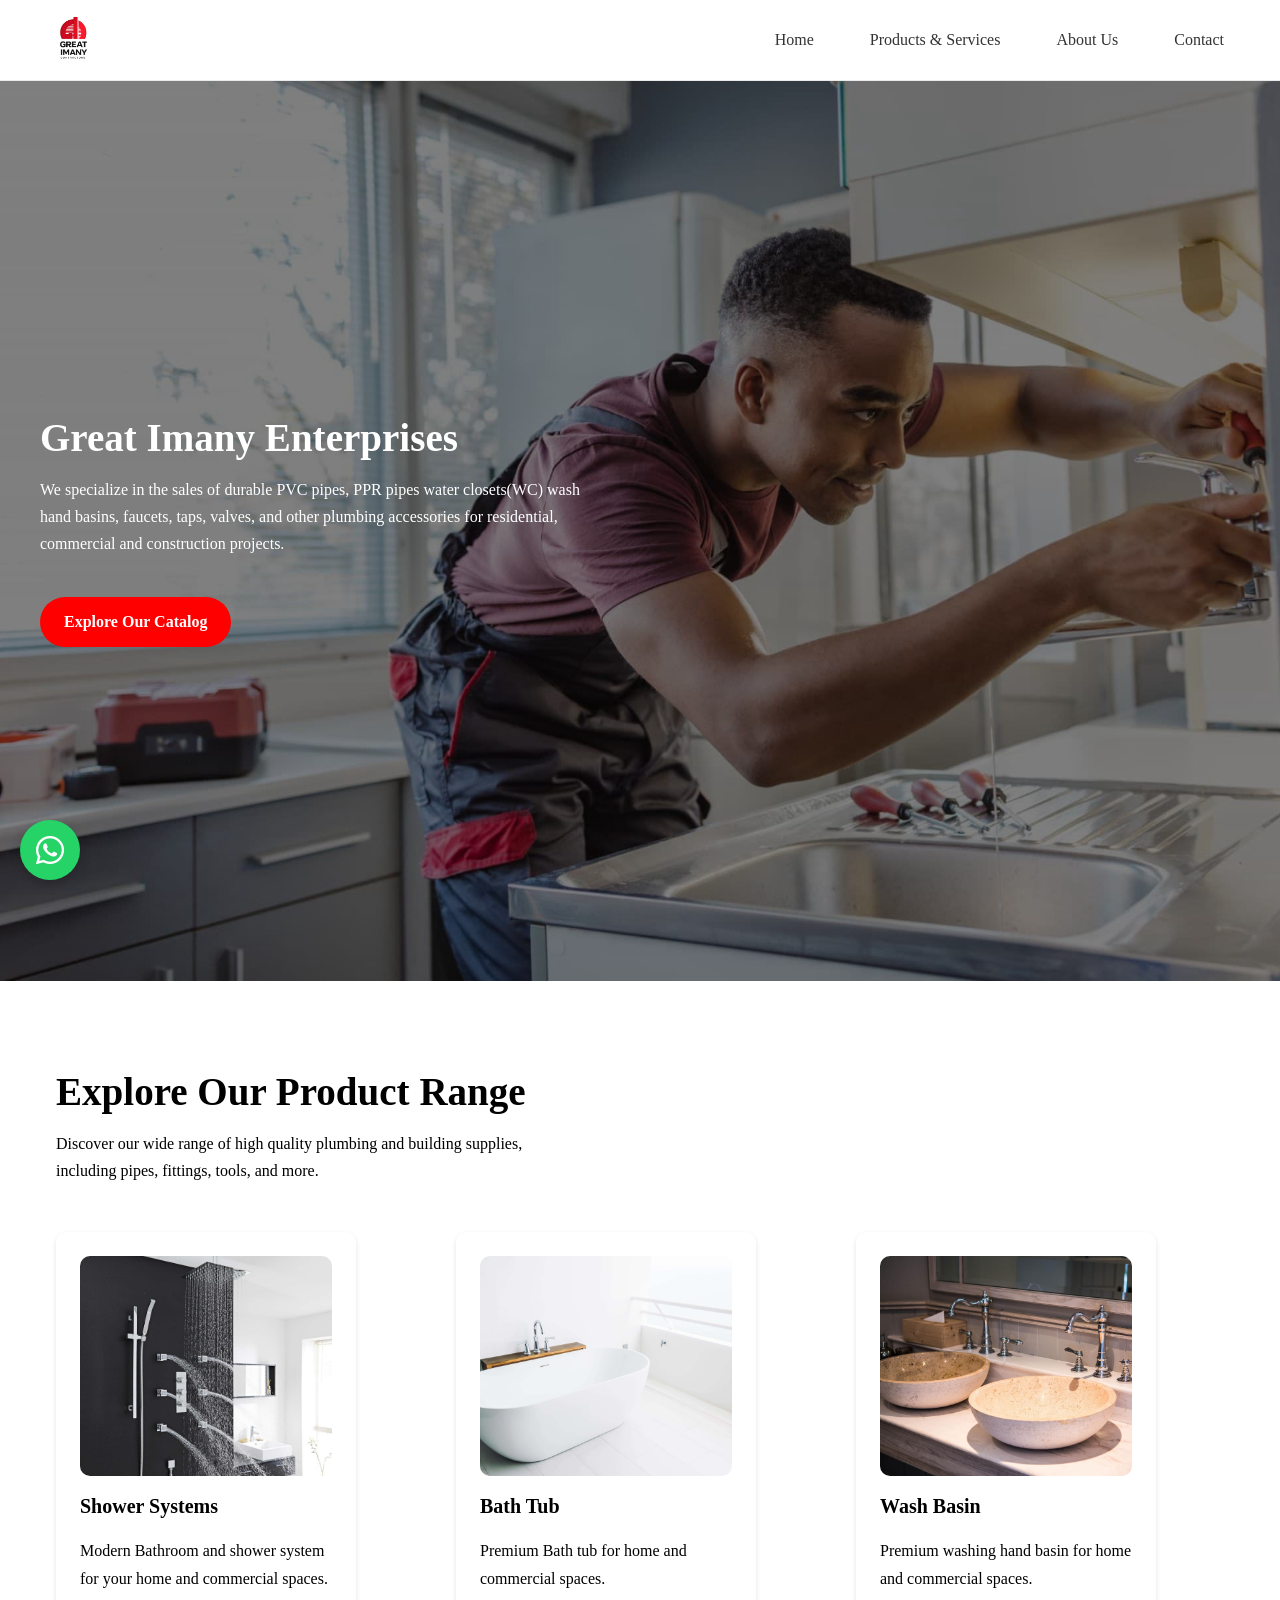
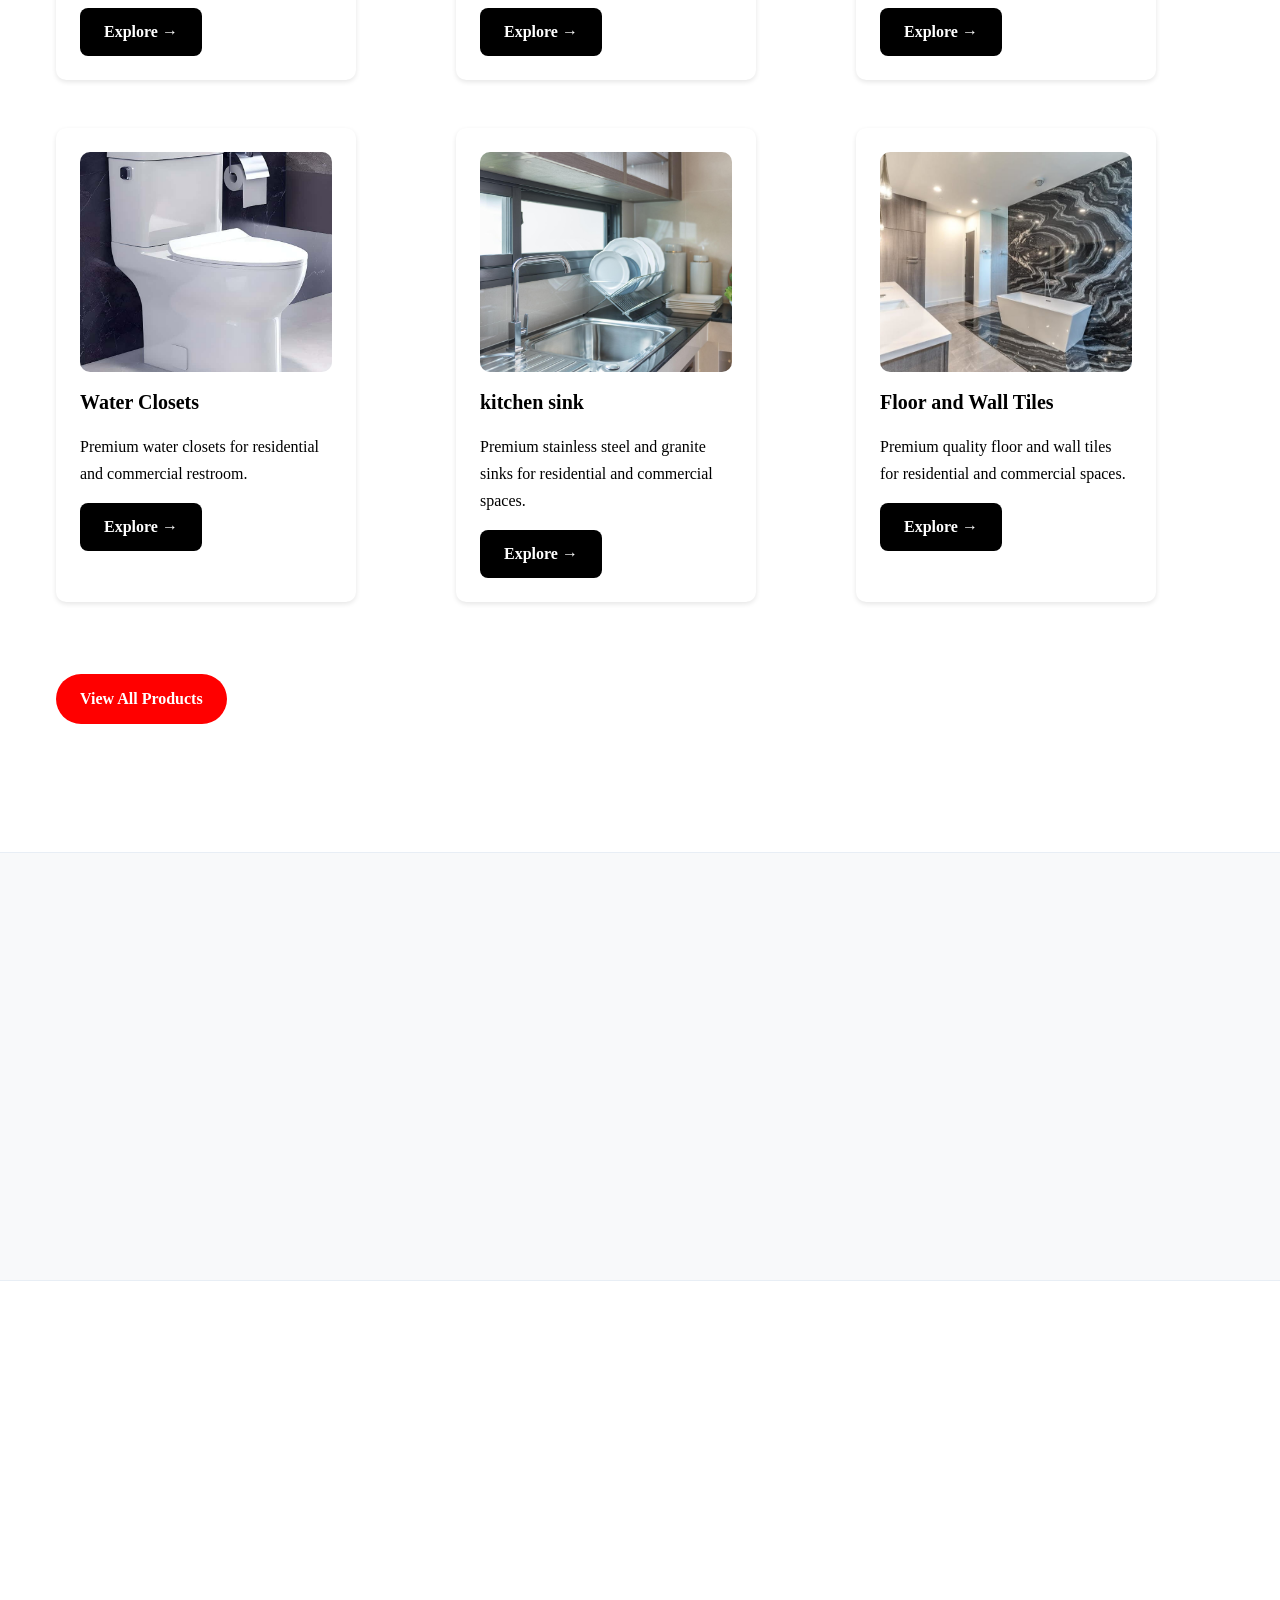
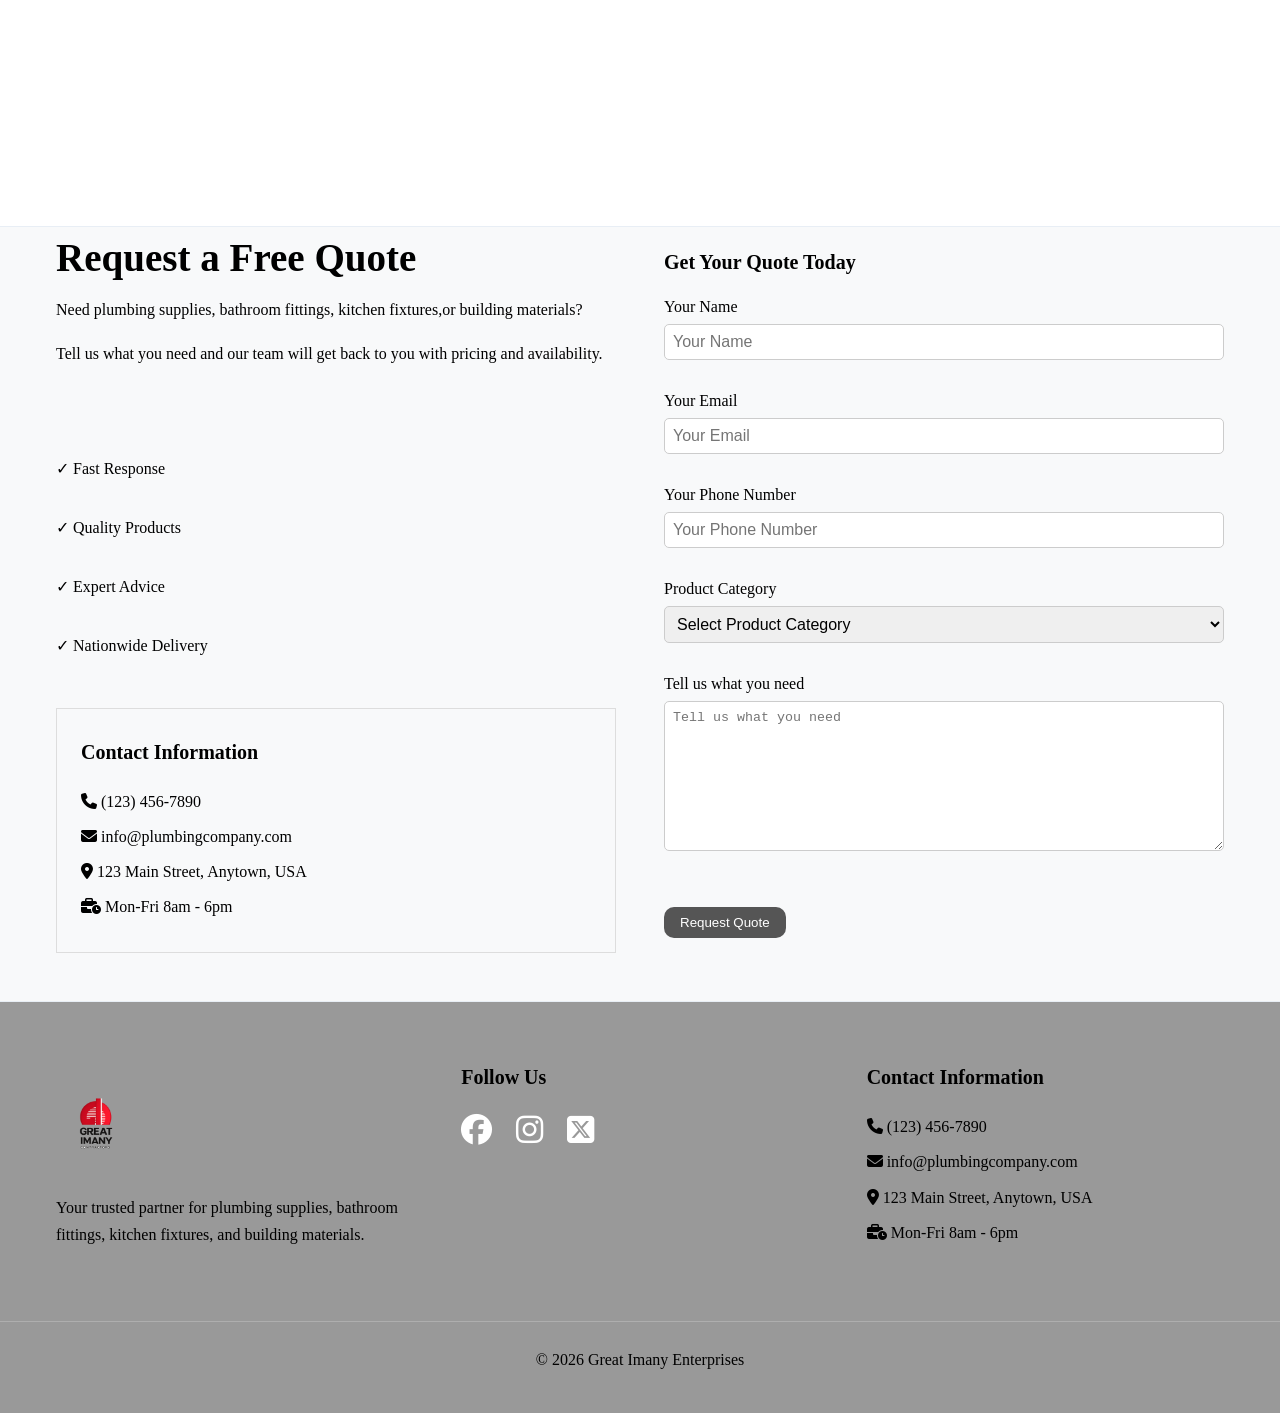
<file: index.html>
<!DOCTYPE html>
<html lang="en">
<head>
    <meta charset="UTF-8">
    <meta name="viewport" content="width=device-width, initial-scale=1.0">

    <title>Great Imany Enterprises</title>

    

    <link rel="stylesheet" href="CSS/style.css">
    <script src="JS/java.js" defer></script>

    <link rel="stylesheet" href="https://cdnjs.cloudflare.com/ajax/libs/font-awesome/6.5.0/css/all.min.css">

</head>

<body>

    <div class="page">
        <header class="site-header">
            <div class="header-inner">
                
                
                <nav class="navbar">
                    <div class="logo">
                        <a href="index.html">
                            <img src="Assets/logo/Great_Imany_logo.png" alt="logo">
                        </a>
                        
                    </div>
                    <button class="menu-btn" id="menuBtn">
                        <i class="fa-solid fa-bars"></i>
                    </button>
                    

                    <ul class="nav-links" id="navLinks">
                        <li><a href="index.html">Home</a></li>
                        <li><a href="product.html">Products & Services</a></li>
                        <li><a href="about.html">About Us</a></li>
                        <li><a href="contact.html">Contact</a></li>
                    </ul>
                    
                </nav>
            </div>


        </header>
        <div id="overlay"></div>
        <main>
            <section class="section hero home-hero">
                <div>
                    <div class="hero-text fade-in">
                        <h1>Great Imany Enterprises</h1>
                        <p>
                           We specialize in the sales of durable PVC pipes, PPR pipes water closets(WC)
                           wash hand basins, faucets, taps, valves, and other plumbing accessories for
                           residential, commercial and construction projects.
                        </p>
                        <a href="product.html" class="Btn">Explore Our Catalog</a>
                    </div>
                </div>
            </section>

            <section class="section">
                <div class="container ">
                    <div class="section-header text-measure fade-in">
                        <h2>Explore Our Product Range</h2>
                        <p>
                            Discover our wide range of high quality plumbing and building supplies, 
                            including pipes, fittings, tools, and more.
                        </p>
                    </div>
                
                    <div class="fade-in">
                        <div class="cards">
                            <div class="product-card">
                              <img src="Assets/Images/showerhead_04.jpg" alt="Modern Bathroom Collection">
                              <h4>Shower Systems</h4>
                              <p>
                                Modern Bathroom and shower system for your home and commercial spaces.
                              </p>
                              <a href="Shower_systems.html" class="btn-primary">Explore  →</a>
                            </div>

                            <div class="product-card">
                               <img src="Assets/Images/Bath.jpg" alt="Modern Bathroom Collection">
                               <h4>Bath Tub</h4>
                               <p>
                                Premium Bath tub for home and commercial spaces.
                               </p>
                               <a href="bathroom.html" class="btn-primary">Explore  →</a>
                            </div>

                            <div class="product-card">
                               <img src="Assets/Images/washing hand bath.jpg" alt="Modern Bathroom Collection">
                               <h4>Wash Basin</h4>
                               <p>
                                Premium washing hand basin for home and commercial spaces.
                               </p>
                               <a href="wash_basins.html" class="btn-primary">Explore →</a>
                            </div>
                        </div>
                    </div>

                    <div class="fade-in">
                        <div class="cards">
                            <div class="product-card">
                              <img src="Assets/Images/WC floor mount.jpg" alt="Contemporary Kitchen Collection">
                              <h4>Water Closets</h4>
                              <p>
                                Premium water closets for residential and commercial restroom.
                              </p>
                              <a href="water_closet.html" class="btn-primary">Explore →</a>
                            </div>

                            <div class="product-card">
                               <img src="Assets/Images/kitchen sink.jpg" alt="Contemporary Kitchen Collection">
                                <h4>kitchen sink</h4>
                               <p>
                                Premium stainless steel and granite sinks for residential and commercial spaces.
                               </p>
                               <a href="kitchen_sinks.html" class="btn-primary">Explore →</a>
                            </div>

                            <div class="product-card">
                               <img src="Assets/Images/Bathroom floor and wall tiles.jpg" alt="Contemporary Kitchen Collection">
                               <h4>Floor and Wall Tiles</h4>
                               <p>Premium quality floor and wall tiles for residential and commercial spaces.</p>
                               <a href="wall_n_floor_tiles.html" class="btn-primary">Explore  →</a>
                            </div>
                        </div>
                        <div>
                            <a href="product.html" class="Btn">View All Products</a>
                        </div>
                    </div>

                </div>
            </section>

            <section class="section-alt">
                <div class="container">
                <div class="section-header fade-in">
                    <h2>Why Choose Us</h2>
                    <p>
                        With years of experience and a commitment to quality, 
                        we are your reliable choice for all plumbing and building supply needs. 
                    </p>
                </div>

                <div class="cards fade-in">
                    <div class="card">
                        <div class="icon">
                            <i class="fa-solid fa-ranking-star"></i>
                        </div>
                        <h4>Quality Products</h4>
                        <p>Built to last and sourced from trusted brands.</p>
                    </div>
                    <div class="card">
                        <div class="icon">
                            <i class="fa-solid fa-list"></i>
                        </div>
                        <h4>Wide Selection</h4>
                        <p>Everything from plumbing essentials to finishing touches.</p>
                    </div>
                    <div class="card">
                        <div class="icon">
                            <i class="fa-solid fa-comment-medical"></i>
                        </div>
                        <h4>Expert Advice</h4>
                        <p>Professional guidance for every project.</p>
                    </div>
                    <div class="card">
                        <div class="icon">
                            <i class="fa-solid fa-truck-fast"></i>
                        </div>
                        <h4>Reliable Delivery</h4>
                        <p>Getting materials to your site on time. We deliver nation wide.</p>
                    </div>
                </div>
                </div>
            </section>

            <section class="section container fade-in">
                <h2 class="reviews-header">What Our Customers Say</h2>
                <div class="slider">
                    <button id="prevBtn" class="review-btn">
                        <i class="fa-solid fa-chevron-left"></i>
                    </button>


                    <div class="slider-container">
                    <div class="review-track">

                    <div class="reviews-card">
                        <div class="stars">
                            <i class="fa-solid fa-star"></i>
                            <i class="fa-solid fa-star"></i>
                            <i class="fa-solid fa-star"></i>
                            <i class="fa-solid fa-star"></i>
                            <i class="fa-solid fa-star"></i>
                        </div>

                        <p>"We sourced all the bathroom fittings for our home renovation from this company, and the quality exceeded our expectations. 
                            Their team was knowledgeable, helpful, and ensured we got exactly what we needed."
                        </p>
                        <p> — Michael A.<br>
                            Home Renovation Client
                        </p>
                    </div>

                    <div class="reviews-card">
                        <div class="stars">
                            <i class="fa-solid fa-star"></i>
                            <i class="fa-solid fa-star"></i>
                            <i class="fa-solid fa-star"></i>
                            <i class="fa-solid fa-star"></i>
                            <i class="fa-solid fa-star"></i>
                        </div>

                        <p>
                            "Excellent customer service and a wide range of products to choose from. 
                            The materials were delivered on time, and the prices were very competitive. 
                            I highly recommend them for any plumbing or finishing project."
                        </p>
                        <p> — Sarah O.<br>
                            Property Developer
                        </p>
                    </div>

                    <div class="reviews-card">
                        <div class="stars">
                            <i class="fa-solid fa-star"></i>
                            <i class="fa-solid fa-star"></i>
                            <i class="fa-solid fa-star"></i>
                            <i class="fa-solid fa-star"></i>
                            <i class="fa-solid fa-star"></i>
                        </div>

                        <p>
                            "Finding quality plumbing materials can be challenging, but this company made the process easy. 
                            Their expert advice helped us choose the right products, and the results were fantastic."
                        </p>
                        <p> — David E.<br>
                           Building Contractor
                        </p>
                    </div>

                    </div>
                    </div>

                    <button id="nextBtn" class="review-btn">
                        <i class="fa-solid fa-chevron-right"></i>
                    </button>
                </div>    

            </section>
        
            <section class="section-alt">
                <div class="container quote-section fade-in">
                <div class="quote-info">
                    <div class="section-header">
                    <h2>Request a Free Quote</h2>
                    <p>
                       Need plumbing supplies, bathroom fittings, kitchen fixtures,or building materials?
                    </p>
                    <p>
                       Tell us what you need and our team will get back to you
                       with pricing and availability.
                    </p>
                    </div>
                    
                    <div class="quote-features">
                        <p>✓ Fast Response</p>
                        <p>✓ Quality Products</p>
                        <p>✓ Expert Advice</p>
                        <p>✓ Nationwide Delivery</p>
                    </div>

                    <div class="contact-details">
                       <h4>Contact Information</h4>
                       <p><strong><i class="fa-solid fa-phone"></i></strong> (123) 456-7890</p>
                       <p><strong><i class="fa-solid fa-envelope"></i></strong> info@plumbingcompany.com</p>
                       <p><strong><i class="fa-solid fa-location-dot"></i></strong> 123 Main Street, Anytown, USA</p>
                       <p><strong><i class="fa-solid fa-business-time"></i></strong> Mon-Fri 8am - 6pm</p>  
                    </div>


                </div>


                <div class="quote-info fade-in">
                    <h4>Get Your Quote Today</h4>
                <form id="quoteForm" class="quote-form">
                    <div class="form-group">
                        <label for="name">Your Name</label>
                        <input type="text" id="name" placeholder="Your Name" required>
                    </div>
                    <div class="form-group">
                        <label for="email">Your Email</label>
                        <input type="email" id="email" placeholder="Your Email" required>
                    </div>
                    <div class="form-group">
                        <label for="phone">Your Phone Number</label>
                        <input type="tel" id="phone" placeholder="Your Phone Number" required>
                    </div>

                    <div class="form-group">
                        <label for="category">Product Category</label>
                        <select id="category" required>
                            <option value="">Select Product Category</option>
                            <option value="plumbing">Plumbing Supplies</option>
                            <option value="bathroom">Bathroom Fittings</option>
                            <option value="kitchen">Kitchen Fixtures</option>
                            <option value="building">Building Materials</option>
                            <option value="decoration">Decoration & Finishing</option>
                        </select>
                    </div>

                    <div class="form-group">
                        <label for="message">Tell us what you need</label>
                        <textarea id="message" placeholder="Tell us what you need" required></textarea>
                    </div>

                    <div id="formMessage"></div>
                    <div class="quote-form button">
                        <button type="submit">Request Quote</button>
                    </div>
                    
                </form>
                </div>
                </div>
            </section>

            <footer class="footer">

                <div class="footer-content fade-in">

                    <div class="footer-column">
                      <div class="logo">
                        <a href="index.html">
                           <img src="Assets/logo/Great_Imany_logo.png" alt="Logo">
                        </a>
                    </div>

                    <p>
                       Your trusted partner for plumbing supplies,
                       bathroom fittings, kitchen fixtures, and building materials.
                    </p>
                </div>

                <div class="footer-column fade-in">
                    <h4>Follow Us</h4>

                    <div class="social-links">
                        <a href="#">
                            <i class="fa-brands fa-facebook"></i>
                        </a>
                        <a href="#">
                            <i class="fa-brands fa-instagram"></i>
                        </a>
                        <a href="#">
                            <i class="fa-brands fa-square-x-twitter"></i>
                        </a>
                    </div>

                </div>

                <div class="footer-column fade-in">
                    <h4>Contact Information</h4>

                   <p><i class="fa-solid fa-phone"></i> (123) 456-7890</p>
                   <p><i class="fa-solid fa-envelope"></i> info@plumbingcompany.com</p>
                   <p><i class="fa-solid fa-location-dot"></i> 123 Main Street, Anytown, USA</p>
                   <p><i class="fa-solid fa-business-time"></i> Mon-Fri 8am - 6pm</p>
                </div>

                </div>

                <div class="footer-bottom fade-in">
                    <p>&copy; 2026 Great Imany Enterprises</p>
                </div>

            </footer>

        </main>
    </div>
    <button id="backToTop" class="back-to-top">
        <i class="fa-solid fa-arrow-up"></i>
    </button>
    <a
        href="https://wa.me/2348012345678?text=Hello%20[business]%20[Name],%20I%20would%20like%20to%20request%20a%20quote."
        class="whatsapp-btn"
        target="_blank"
        rel="noopener noreferrer"
        aria-label="Chat with us on WhatsApp">
        <i class="fa-brands fa-whatsapp"></i>
    </a>
</body>
    
</html>
</file>
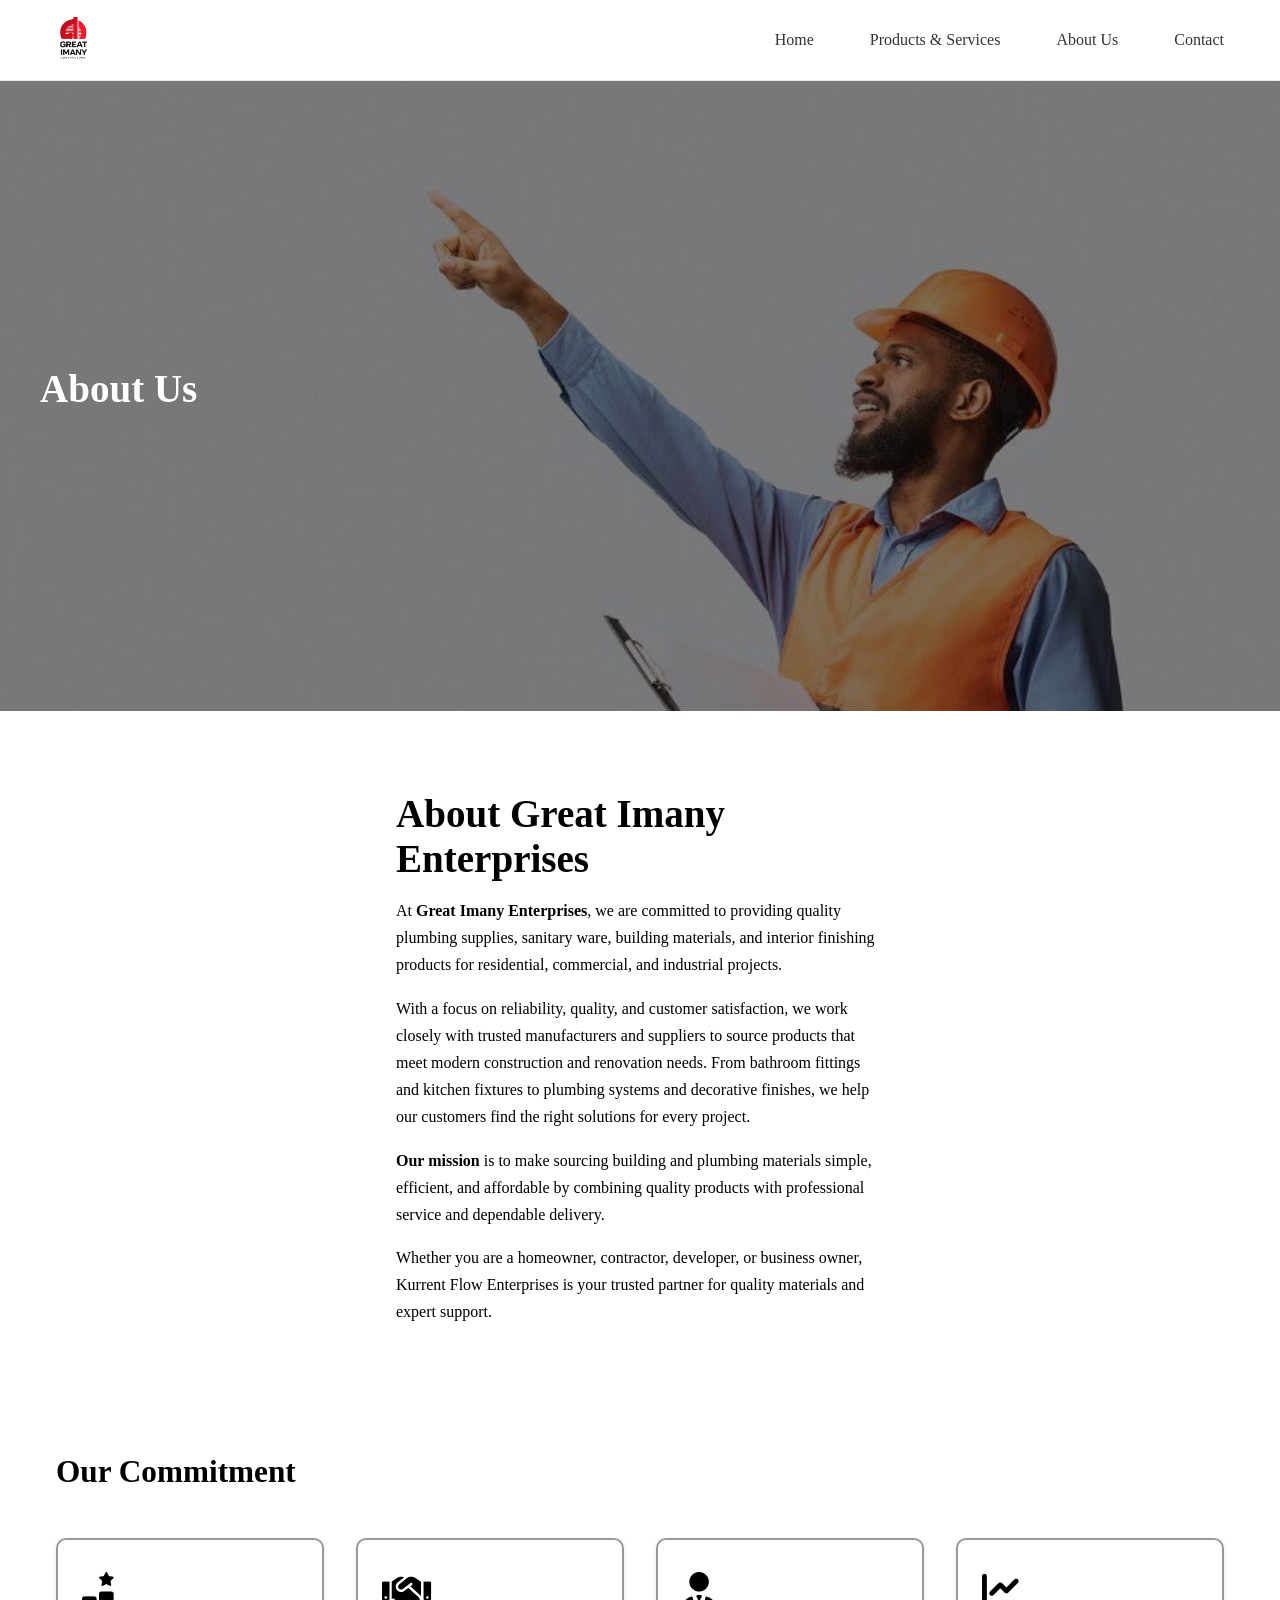
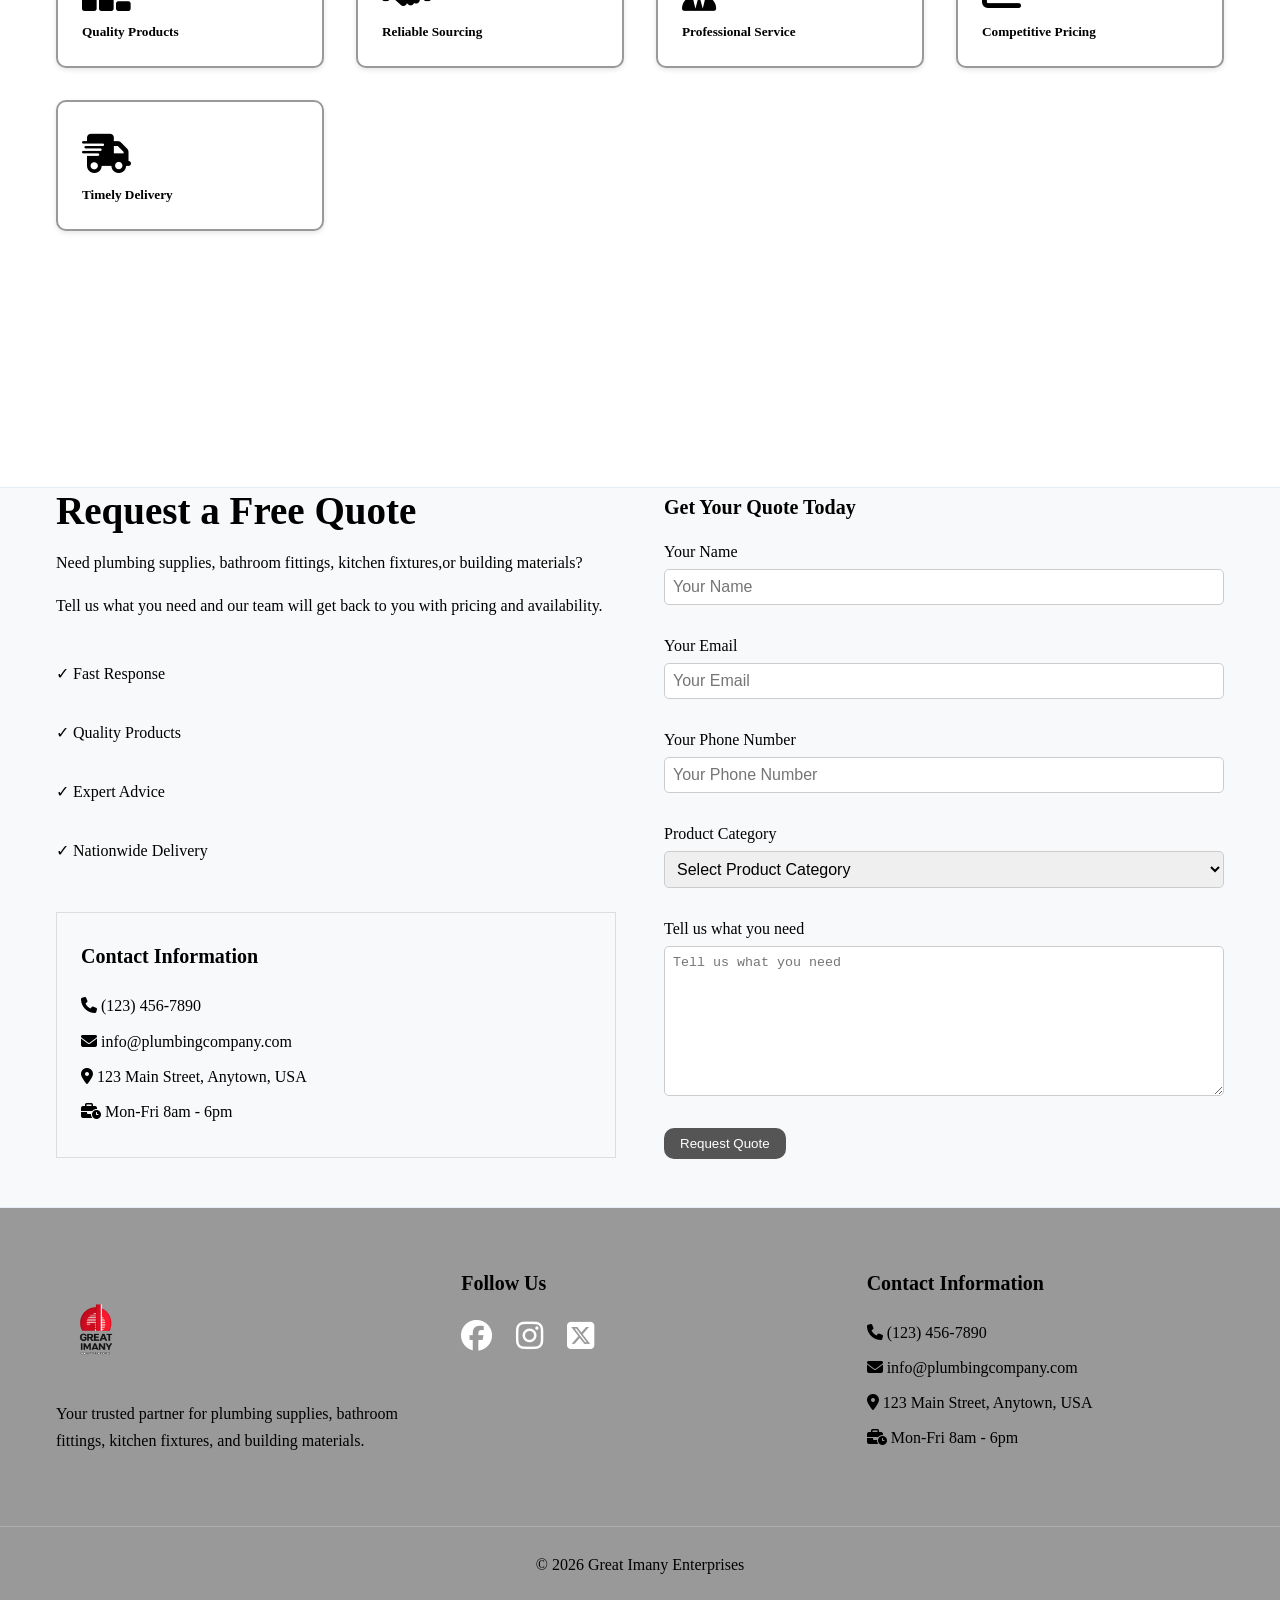
<file: about.html>
<!DOCTYPE html>
<html lang="en">
<head>
    <meta charset="UTF-8">
    <meta name="viewport" content="width=device-width, initial-scale=1.0">

    <title>Great Imany Enterprises</title>

    

    <link rel="stylesheet" href="CSS/style.css">
    <script src="JS/java.js" defer></script>

    <link rel="stylesheet" href="https://cdnjs.cloudflare.com/ajax/libs/font-awesome/6.5.0/css/all.min.css">

</head>

<body>

    <div class="page">
        <header class="site-header">
            <div class="header-inner">
                
                
                <nav class="navbar">
                    <div class="logo">
                        <a href="index.html">
                            <img src="Assets/logo/Great_Imany_logo.png" alt="logo">
                        </a>
                        
                    </div>
                    <button class="menu-btn" id="menuBtn">
                        <i class="fa-solid fa-bars"></i>
                    </button>
                    

                    <ul class="nav-links" id="navLinks">
                        <li><a href="index.html">Home</a></li>
                        <li><a href="product.html">Products & Services</a></li>
                        <li><a href="about.html">About Us</a></li>
                        <li><a href="contact.html">Contact</a></li>
                    </ul>
                    
                </nav>
            </div>


        </header>
        <div id="overlay"></div>
        <main>
            <section class="section hero about-hero">
                <div class="fade-in">
                    <div class="hero-text">
                        <h1>About Us</h1>
                
                    </div>
                </div>
            </section>

            <section class="section">
                <div class="container text-measure fade-in">
                    <h2>About Great Imany Enterprises</h2>
                    <p>
                        At <strong>Great Imany Enterprises</strong>, we are committed to providing quality plumbing supplies, sanitary ware, 
                        building materials, and interior finishing products for residential, commercial, and industrial projects.
                    </p>
                    <p>
                        With a focus on reliability, quality, and customer satisfaction, we work closely with trusted manufacturers and suppliers to source products that meet modern construction and renovation needs. 
                        From bathroom fittings and kitchen fixtures to plumbing systems and decorative finishes, we help our customers find the right solutions for every project.
                    </p>
                    <p>
                        <strong>Our mission</strong>  is to make sourcing building and plumbing materials simple, efficient, 
                        and affordable by combining quality products with professional service and dependable delivery.
                    </p>
                    <p>
                        Whether you are a homeowner, contractor, developer, or business owner, 
                        Kurrent Flow Enterprises is your trusted partner for quality materials and expert support.
                    </p>
                </div>

                <div class="section container fade-in">
                    <h3>Our Commitment</h3>
                    <div class="cards">
                        <div class="card">
                            <div class="icon"><i class="fa-solid fa-ranking-star"></i></div>
                            <h5>Quality Products</h5>
                        </div>
                        <div class="card">
                            <div class="icon"><i class="fa-solid fa-handshake"></i></div>
                            <h5>Reliable Sourcing</h5>
                        </div>
                        <div class="card">
                            <div class="icon"><i class="fa-solid fa-user-tie"></i></div>
                            <h5>Professional Service</h5>
                        </div>
                        <div class="card">
                            <div class="icon"><i class="fa-solid fa-chart-line"></i></div>
                            <h5>Competitive Pricing</h5>
                        </div>
                        <div class="card">
                            <div class="icon"><i class="fa-solid fa-truck-fast"></i></div>
                            <h5>Timely Delivery</h5>
                        </div>
                    </div>
                </div>
            </section>

            <section class="section-alt fade-in">
                <div class="container quote-section">
                <div class="quote-info">
                    <h2>Request a Free Quote</h2>
                    <p>
                       Need plumbing supplies, bathroom fittings, kitchen fixtures,or building materials?
                    </p>
                    <p>
                       Tell us what you need and our team will get back to you
                       with pricing and availability.
                    </p>
                    <div class="quote-features">
                        <p>✓ Fast Response</p>
                        <p>✓ Quality Products</p>
                        <p>✓ Expert Advice</p>
                        <p>✓ Nationwide Delivery</p>
                    </div>

                    <div class="contact-details">
                       <h4>Contact Information</h4>
                       <p><strong><i class="fa-solid fa-phone"></i></strong> (123) 456-7890</p>
                       <p><strong><i class="fa-solid fa-envelope"></i></strong> info@plumbingcompany.com</p>
                       <p><strong><i class="fa-solid fa-location-dot"></i></strong> 123 Main Street, Anytown, USA</p>
                       <p><strong><i class="fa-solid fa-business-time"></i></strong> Mon-Fri 8am - 6pm</p>  
                    </div>


                </div>


                <div class="quote-info">
                    <h4>Get Your Quote Today</h4>
                <form class="quote-form">
                    <div class="form-group">
                        <label for="name">Your Name</label>
                        <input type="text" id="name" placeholder="Your Name" required>
                    </div>
                    <div class="form-group">
                        <label for="email">Your Email</label>
                        <input type="email" id="email" placeholder="Your Email" required>
                    </div>
                    <div class="form-group">
                        <label for="phone">Your Phone Number</label>
                        <input type="tel" id="phone" placeholder="Your Phone Number" required>
                    </div>

                    <div class="form-group">
                        <label for="category">Product Category</label>
                        <select id="category" required>
                            <option value="">Select Product Category</option>
                            <option value="plumbing">Plumbing Supplies</option>
                            <option value="bathroom">Bathroom Fittings</option>
                            <option value="kitchen">Kitchen Fixtures</option>
                            <option value="building">Building Materials</option>
                            <option value="decoration">Decoration & Finishing</option>
                        </select>
                    </div>

                    <div class="form-group">
                        <label for="message">Tell us what you need</label>
                        <textarea id="message" placeholder="Tell us what you need" required></textarea>
                    </div>
                    <div class="quote-form button">
                        <button type="submit">Request Quote</button>
                    </div>
                    
                </form>
                </div>
                </div>


            </section>

            <footer class="footer">

                <div class="footer-content fade-in">

                    <div class="footer-column">
                      <div class="logo">
                        <a href="index.html">
                           <img src="Assets/logo/Great_Imany_logo.png" alt="Logo">
                        </a>
                    </div>

                    <p>
                       Your trusted partner for plumbing supplies,
                       bathroom fittings, kitchen fixtures, and building materials.
                    </p>
                </div>

                <div class="footer-column fade-in">
                    <h4>Follow Us</h4>

                    <div class="social-links">
                        <a href="#">
                            <i class="fa-brands fa-facebook"></i>
                        </a>
                        <a href="#">
                            <i class="fa-brands fa-instagram"></i>
                        </a>
                        <a href="#">
                            <i class="fa-brands fa-square-x-twitter"></i>
                        </a>
                    </div>
                </div>

                <div class="footer-column fade-in">
                    <h4>Contact Information</h4>

                   <p><i class="fa-solid fa-phone"></i> (123) 456-7890</p>
                   <p><i class="fa-solid fa-envelope"></i> info@plumbingcompany.com</p>
                   <p><i class="fa-solid fa-location-dot"></i> 123 Main Street, Anytown, USA</p>
                   <p><i class="fa-solid fa-business-time"></i> Mon-Fri 8am - 6pm</p>
                </div>

                </div>

                <div class="footer-bottom">
                    <p>&copy; 2026 Great Imany Enterprises</p>
                </div>

            </footer>




        </main>
    </div>

</body>
    
</html>
</file>
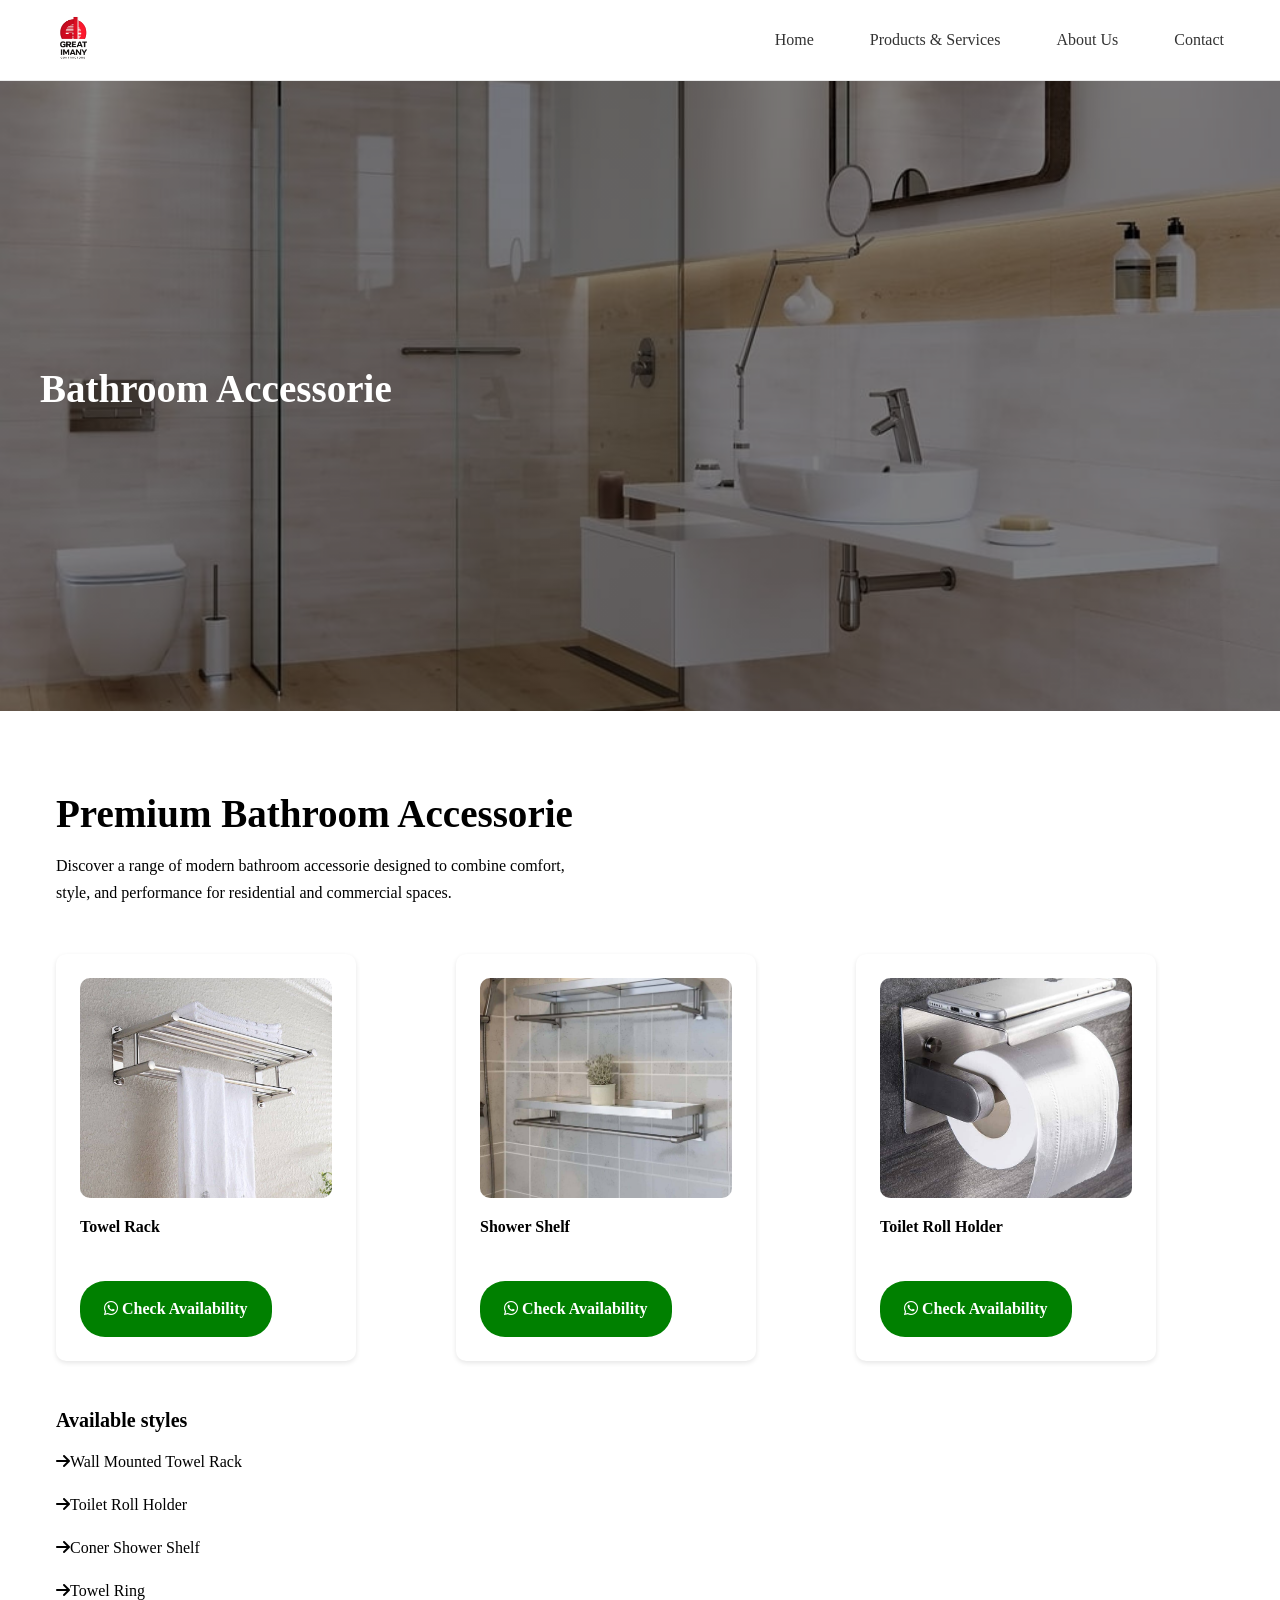
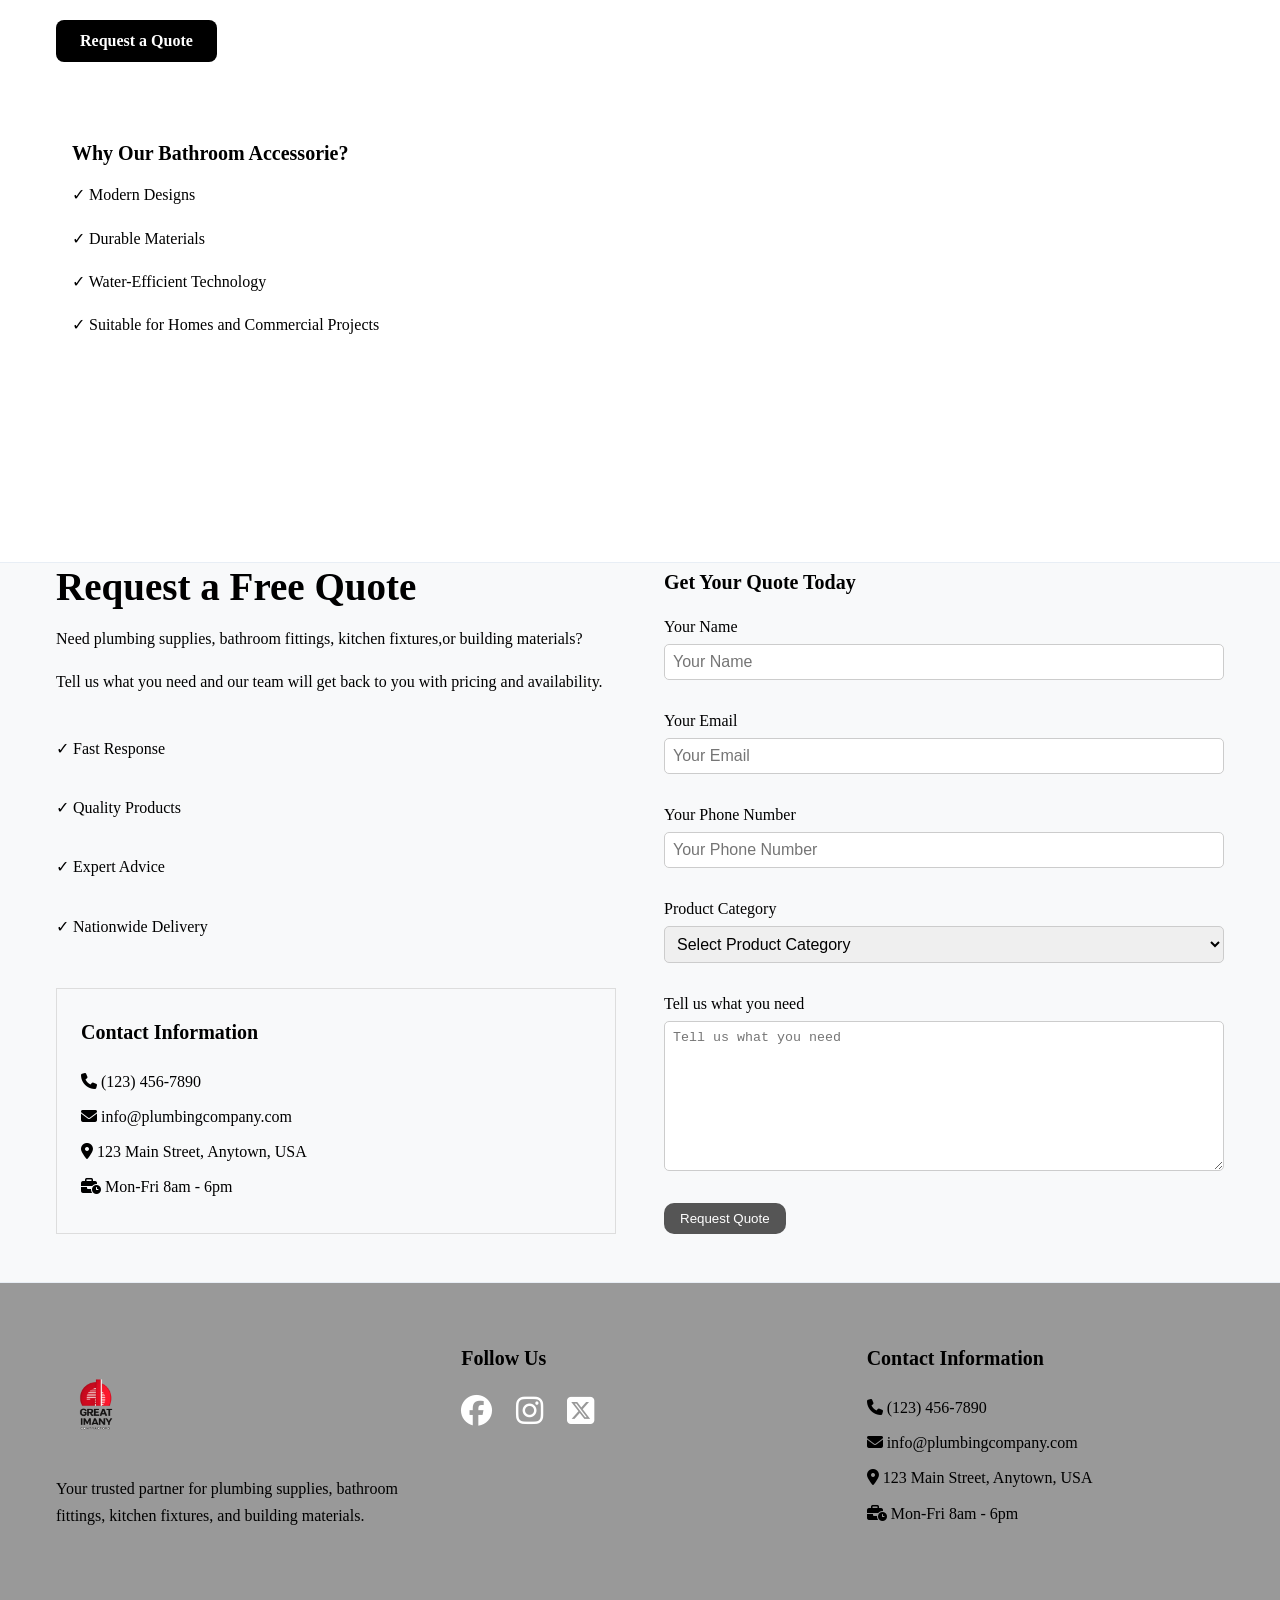
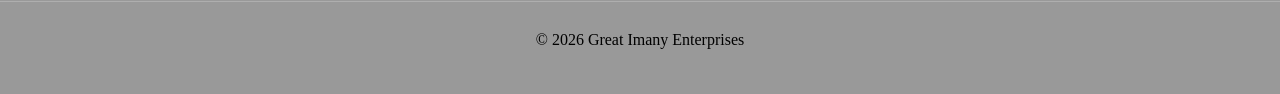
<file: bathroom.html>
<!DOCTYPE html>
<html lang="en">
<head>
    <meta charset="UTF-8">
    <meta name="viewport" content="width=device-width, initial-scale=1.0">

    <title>Great Imany Enterprises</title>

    

    <link rel="stylesheet" href="CSS/style.css">
    <script src="JS/java.js" defer></script>

    <link rel="stylesheet" href="https://cdnjs.cloudflare.com/ajax/libs/font-awesome/6.5.0/css/all.min.css">

</head>

<body>

    <div class="page">
        <header class="site-header">
            <div class="header-inner">
                
                
                <nav class="navbar">
                    <div class="logo">
                        <a href="index.html">
                            <img src="Assets/logo/Great_Imany_logo.png" alt="logo">
                        </a>
                        
                    </div>
                    <button class="menu-btn" id="menuBtn">
                        <i class="fa-solid fa-bars"></i>
                    </button>
                    

                    <ul class="nav-links" id="navLinks">
                        <li><a href="index.html">Home</a></li>
                        <li><a href="product.html">Products & Services</a></li>
                        <li><a href="about.html">About Us</a></li>
                        <li><a href="contact.html">Contact</a></li>
                    </ul>
                    
                </nav>
            </div>


        </header>
        <div id="overlay"></div>
        <main>
            <section class="section hero wc-hero">
                <div>
                    <div class="hero-text fade-in">
                        <h1>Bathroom Accessorie</h1>
                    </div>
                </div>
            </section>

            <section class="section container fade-in">
                <div class="text-measure">
                    <h2>Premium Bathroom Accessorie</h2>

                    <p>
                        Discover a range of modern bathroom accessorie designed to
                        combine comfort, style, and performance for residential
                        and commercial spaces.
                    </p>

                </div>
                <div class="cards">

                    <div class="product-card">
                        <img src="Assets/Images/Wall Mounted Towel Rack.jpg" alt="towel rack">
                        <p><strong>Towel Rack</strong></p>
                        <a
                        href="https://wa.me/2348012345678?text=Hello,%20I'm%20interested%20in%20your%20Shower%20Systems.%20Could%20you%20please%20tell%20me%20the%20available%20models,%20prices,%20and%20delivery%20options?"
                        class="order-btn"
                        target="_blank"
                        rel="noopener">
                        
                        <i class="fa-brands fa-whatsapp"></i>
                        Check Availability

                        </a>
                        
                    </div>
                    <div class="product-card">
                       <img src="Assets/Images/shower-shelf.jpg" alt="shower shelf">
                       <p><strong>Shower Shelf</strong></p>
                       <a
                        href="https://wa.me/2348012345678?text=Hello,%20I'm%20interested%20in%20your%20Shower%20Systems.%20Could%20you%20please%20tell%20me%20the%20available%20models,%20prices,%20and%20delivery%20options?"
                        class="order-btn"
                        target="_blank"
                        rel="noopener">

                        <i class="fa-brands fa-whatsapp"></i>
                        Check Availability
                       </a>
                    </div>

                    <div class="product-card">
                        <img src="Assets/Images/Toilet Roll Holder.jpg" alt="Toilet roll holder">
                        <p><strong>Toilet Roll Holder</strong></p>
                        <a
                         href="https://wa.me/2348012345678?text=Hello,%20I'm%20interested%20in%20your%20Shower%20Systems.%20Could%20you%20please%20tell%20me%20the%20available%20models,%20prices,%20and%20delivery%20options?"

                         class="order-btn"
                         target="_blank"
                         rel="noopener">

                         <i class="fa-brands fa-whatsapp"></i>
                         Check Availability   
                        </a>
                    </div>
                </div>

                <div class="fade-in">
                    <h4>Available styles</h4>
                    <p><i class="fa-solid fa-arrow-right"></i>Wall Mounted Towel Rack</p>
                    <p><i class="fa-solid fa-arrow-right"></i>Toilet Roll Holder</p>
                    <p><i class="fa-solid fa-arrow-right"></i>Coner Shower Shelf</p>
                    <p><i class="fa-solid fa-arrow-right"></i>Towel Ring</p>
                </div>
                <a href="#quote" class="btn-primary">Request a Quote</a>

                <div class="section fade-in">
                    <h4>Why Our Bathroom Accessorie?</h4>

                    <p>✓ Modern Designs</p>
                    <p>✓ Durable Materials</p>
                    <p>✓ Water-Efficient Technology</p>
                    <p>✓ Suitable for Homes and Commercial Projects</p>
                </div>

            </section>
               
            <section id="quote" class="section-alt">
                <div class="container quote-section fade-in">
                <div class="quote-info">
                    <h2>Request a Free Quote</h2>
                    <p>
                       Need plumbing supplies, bathroom fittings, kitchen fixtures,or building materials?
                    </p>
                    <p>
                       Tell us what you need and our team will get back to you
                       with pricing and availability.
                    </p>
                    <div class="quote-features">
                        <p>✓ Fast Response</p>
                        <p>✓ Quality Products</p>
                        <p>✓ Expert Advice</p>
                        <p>✓ Nationwide Delivery</p>
                    </div>

                    <div class="contact-details">
                       <h4>Contact Information</h4>
                       <p><strong><i class="fa-solid fa-phone"></i></strong> (123) 456-7890</p>
                       <p><strong><i class="fa-solid fa-envelope"></i></strong> info@plumbingcompany.com</p>
                       <p><strong><i class="fa-solid fa-location-dot"></i></strong> 123 Main Street, Anytown, USA</p>
                       <p><strong><i class="fa-solid fa-business-time"></i></strong> Mon-Fri 8am - 6pm</p>  
                    </div>


                </div>


                <div class="quote-info">
                    <h4>Get Your Quote Today</h4>
                <form class="quote-form">
                    <div class="form-group">
                        <label for="name">Your Name</label>
                        <input type="text" id="name" placeholder="Your Name" required>
                    </div>
                    <div class="form-group">
                        <label for="email">Your Email</label>
                        <input type="email" id="email" placeholder="Your Email" required>
                    </div>
                    <div class="form-group">
                        <label for="phone">Your Phone Number</label>
                        <input type="tel" id="phone" placeholder="Your Phone Number" required>
                    </div>

                    <div class="form-group">
                        <label for="category">Product Category</label>
                        <select id="category" required>
                            <option value="">Select Product Category</option>
                            <option value="plumbing">Plumbing Supplies</option>
                            <option value="bathroom">Bathroom Fittings</option>
                            <option value="kitchen">Kitchen Fixtures</option>
                            <option value="building">Building Materials</option>
                            <option value="decoration">Decoration & Finishing</option>
                        </select>
                    </div>

                    <div class="form-group">
                        <label for="message">Tell us what you need</label>
                        <textarea id="message" placeholder="Tell us what you need" required></textarea>
                    </div>
                    <div class="quote-form button">
                        <button type="submit">Request Quote</button>
                    </div>
                    
                </form>
                </div>
                </div>


            </section>

            <footer class="footer">

                <div class="footer-content fade-in">

                    <div class="footer-column">
                      <div class="logo">
                        <a href="index.html">
                           <img src="Assets/logo/Great_Imany_logo.png" alt="Logo">
                        </a>
                    </div>

                    <p>
                       Your trusted partner for plumbing supplies,
                       bathroom fittings, kitchen fixtures, and building materials.
                    </p>
                </div>

                <div class="footer-column fade-in">
                    <h4>Follow Us</h4>

                    <div class="social-links">
                        <a href="#">
                            <i class="fa-brands fa-facebook"></i>
                        </a>
                        <a href="#">
                            <i class="fa-brands fa-instagram"></i>
                        </a>
                        <a href="#">
                            <i class="fa-brands fa-square-x-twitter"></i>
                        </a>
                    </div>
                </div>

                <div class="footer-column fade-in">
                    <h4>Contact Information</h4>

                   <p><i class="fa-solid fa-phone"></i> (123) 456-7890</p>
                   <p><i class="fa-solid fa-envelope"></i> info@plumbingcompany.com</p>
                   <p><i class="fa-solid fa-location-dot"></i> 123 Main Street, Anytown, USA</p>
                   <p><i class="fa-solid fa-business-time"></i> Mon-Fri 8am - 6pm</p>
                </div>

                </div>

                <div class="footer-bottom">
                    <p>&copy; 2026 Great Imany Enterprises</p>
                </div>

            </footer>
        </main>
    </div>
    <button id="backToTop" class="back-to-top">
        <i class="fa-solid fa-arrow-up"></i>
    </button>

</body>
    
</html>
</file>
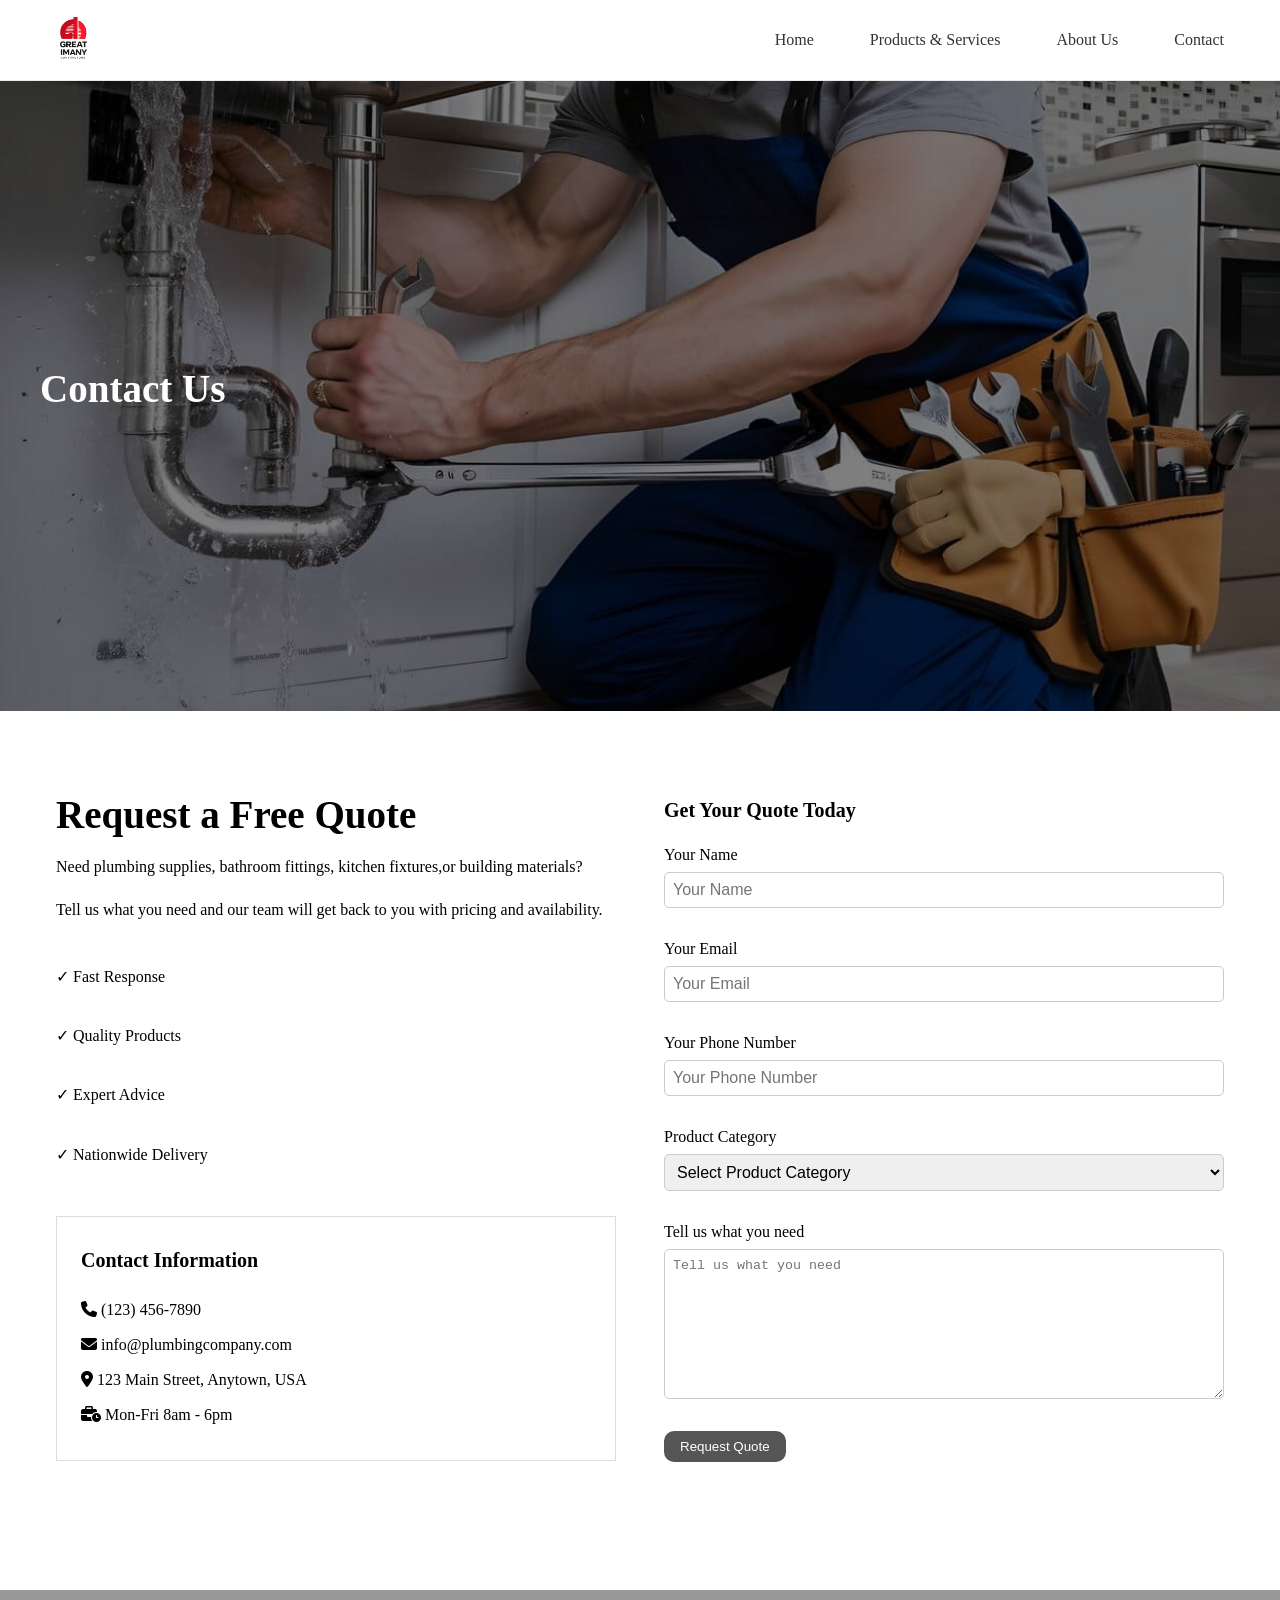
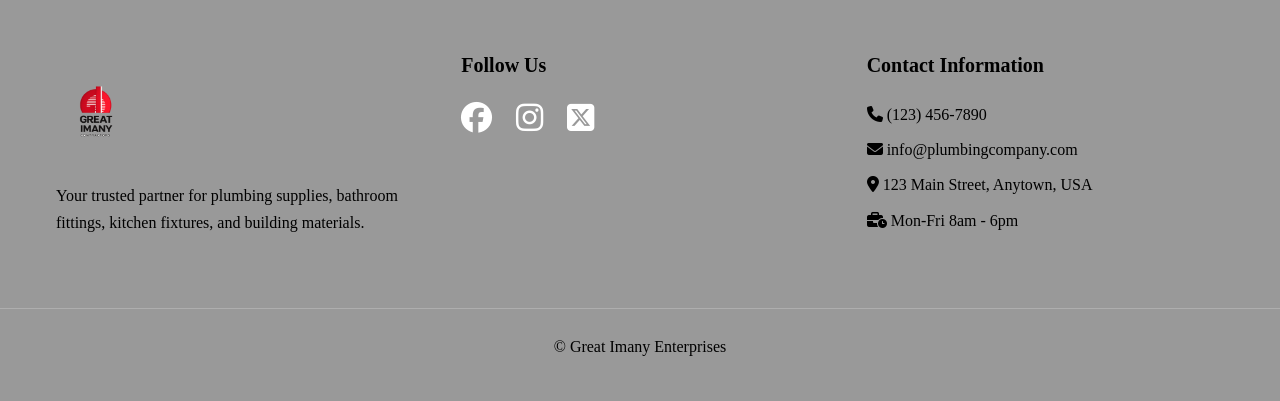
<file: contact.html>
<!DOCTYPE html>
<html lang="en">
<head>
    <meta charset="UTF-8">
    <meta name="viewport" content="width=device-width, initial-scale=1.0">

    <title>Great Imany Enterprises</title>

    

    <link rel="stylesheet" href="CSS/style.css">
    <script src="JS/java.js" defer></script>

    <link rel="stylesheet" href="https://cdnjs.cloudflare.com/ajax/libs/font-awesome/6.5.0/css/all.min.css">

</head>

<body>

    <div class="page">
        <header class="site-header">
            <div class="header-inner">
                
                
                <nav class="navbar">
                    <div class="logo">
                        <a href="index.html">
                            <img src="Assets/logo/Great_Imany_logo.png" alt="logo">
                        </a>
                        
                    </div>
                    <button class="menu-btn" id="menuBtn">
                        <i class="fa-solid fa-bars"></i>
                    </button>
                    

                    <ul class="nav-links" id="navLinks">
                        <li><a href="index.html">Home</a></li>
                        <li><a href="product.html">Products & Services</a></li>
                        <li><a href="about.html">About Us</a></li>
                        <li><a href="contact.html">Contact</a></li>
                    </ul>
                    
                </nav>
            </div>


        </header>
        <div id="overlay"></div>
        <main>
            <section class="section hero contact-hero">
                <div>
                    <div class="hero-text fade-in">
                        <h1>Contact Us</h1>
                
                    </div>
                </div>
            </section>



            <section class="section">
                <div class="container quote-section fade-in">
                <div class="quote-info">
                    <h2>Request a Free Quote</h2>
                    <p>
                       Need plumbing supplies, bathroom fittings, kitchen fixtures,or building materials?
                    </p>
                    <p>
                       Tell us what you need and our team will get back to you
                       with pricing and availability.
                    </p>
                    <div class="quote-features">
                        <p>✓ Fast Response</p>
                        <p>✓ Quality Products</p>
                        <p>✓ Expert Advice</p>
                        <p>✓ Nationwide Delivery</p>
                    </div>

                    <div class="contact-details">
                       <h4>Contact Information</h4>
                       <p><strong><i class="fa-solid fa-phone"></i></strong> (123) 456-7890</p>
                       <p><strong><i class="fa-solid fa-envelope"></i></strong> info@plumbingcompany.com</p>
                       <p><strong><i class="fa-solid fa-location-dot"></i></strong> 123 Main Street, Anytown, USA</p>
                       <p><strong><i class="fa-solid fa-business-time"></i></strong> Mon-Fri 8am - 6pm</p>  
                    </div>


                </div>


                <div class="quote-info">
                    <h4>Get Your Quote Today</h4>
                <form class="quote-form">
                    <div class="form-group">
                        <label for="name">Your Name</label>
                        <input type="text" id="name" placeholder="Your Name" required>
                    </div>
                    <div class="form-group">
                        <label for="email">Your Email</label>
                        <input type="email" id="email" placeholder="Your Email" required>
                    </div>
                    <div class="form-group">
                        <label for="phone">Your Phone Number</label>
                        <input type="tel" id="phone" placeholder="Your Phone Number" required>
                    </div>

                    <div class="form-group">
                        <label for="category">Product Category</label>
                        <select id="category" required>
                            <option value="">Select Product Category</option>
                            <option value="plumbing">Plumbing Supplies</option>
                            <option value="bathroom">Bathroom Fittings</option>
                            <option value="kitchen">Kitchen Fixtures</option>
                            <option value="building">Building Materials</option>
                            <option value="decoration">Decoration & Finishing</option>
                        </select>
                    </div>

                    <div class="form-group">
                        <label for="message">Tell us what you need</label>
                        <textarea id="message" placeholder="Tell us what you need" required></textarea>
                    </div>
                    <div class="quote-form button">
                        <button type="submit">Request Quote</button>
                    </div>
                    
                </form>
                </div>
                </div>


            </section>

            <footer class="footer">

                <div class="footer-content fade-in">

                    <div class="footer-column">
                      <div class="logo">
                        <a href="index.html">
                           <img src="Assets/logo/Great_Imany_logo.png" alt="Logo">
                        </a>
                    </div>

                    <p>
                       Your trusted partner for plumbing supplies,
                       bathroom fittings, kitchen fixtures, and building materials.
                    </p>
                </div>

                <div class="footer-column fade-in">
                    <h4>Follow Us</h4>

                    <div class="social-links">
                        <a href="#">
                            <i class="fa-brands fa-facebook"></i>
                        </a>
                        <a href="#">
                            <i class="fa-brands fa-instagram"></i>
                        </a>
                        <a href="#">
                            <i class="fa-brands fa-square-x-twitter"></i>
                        </a>
                    </div>
                </div>

                <div class="footer-column fade-in">
                    <h4>Contact Information</h4>

                   <p><i class="fa-solid fa-phone"></i> (123) 456-7890</p>
                   <p><i class="fa-solid fa-envelope"></i> info@plumbingcompany.com</p>
                   <p><i class="fa-solid fa-location-dot"></i> 123 Main Street, Anytown, USA</p>
                   <p><i class="fa-solid fa-business-time"></i> Mon-Fri 8am - 6pm</p>
                </div>

                </div>

                <div class="footer-bottom">
                    <p>&copy; Great Imany Enterprises</p>
                </div>

            </footer>




        </main>
    </div>

</body>
    
</html>
</file>
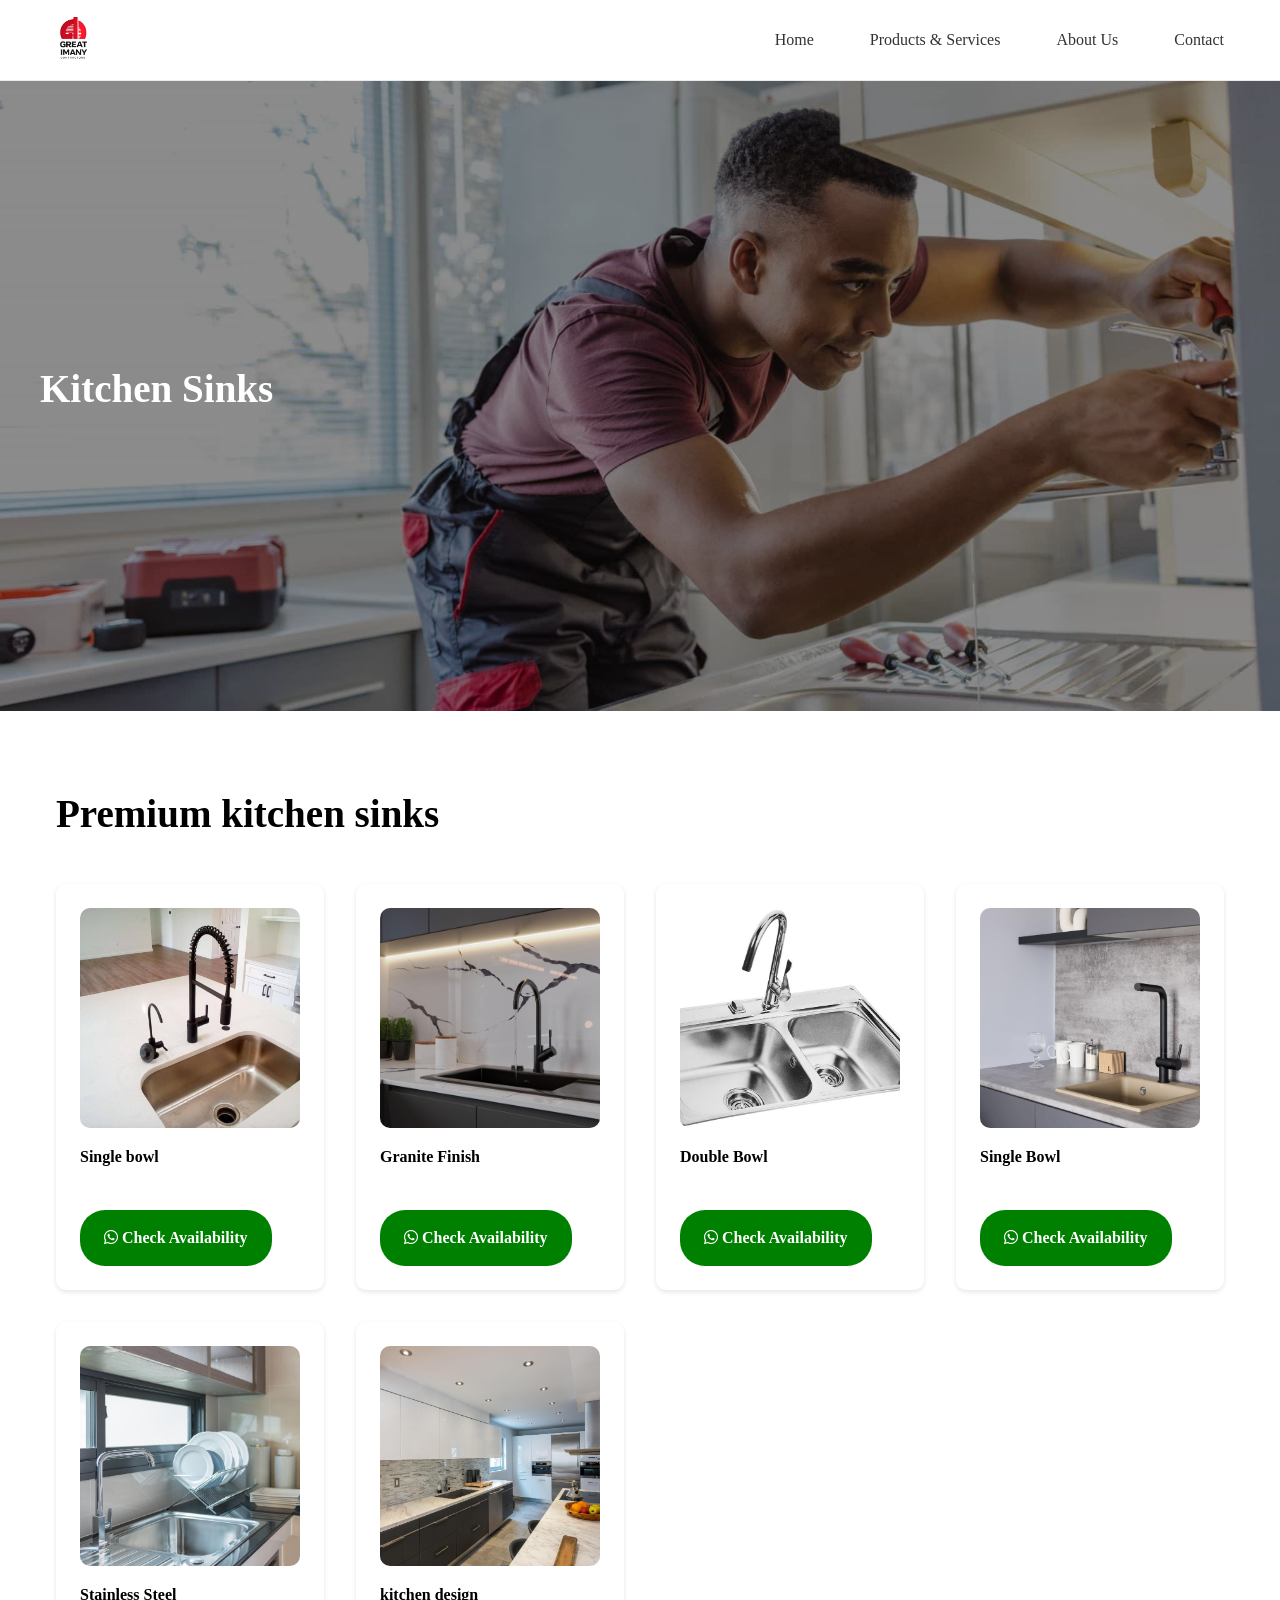
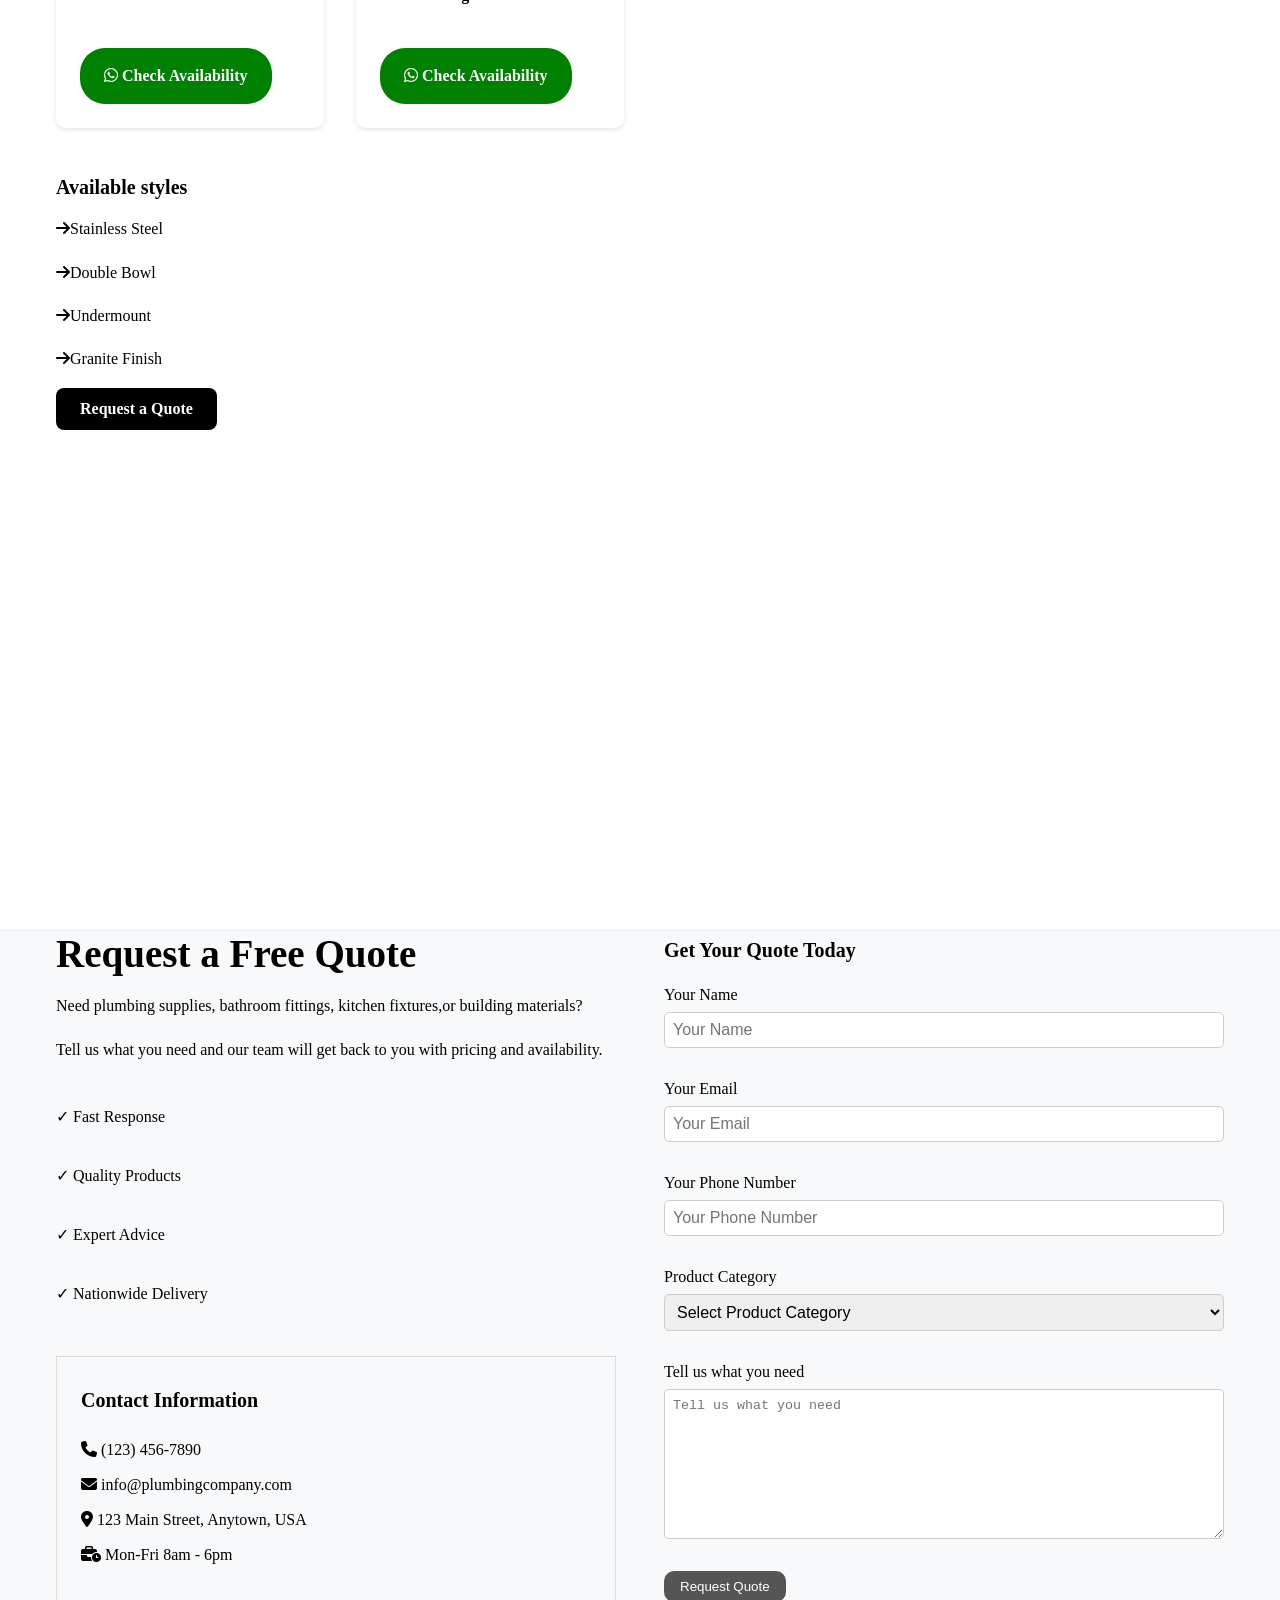
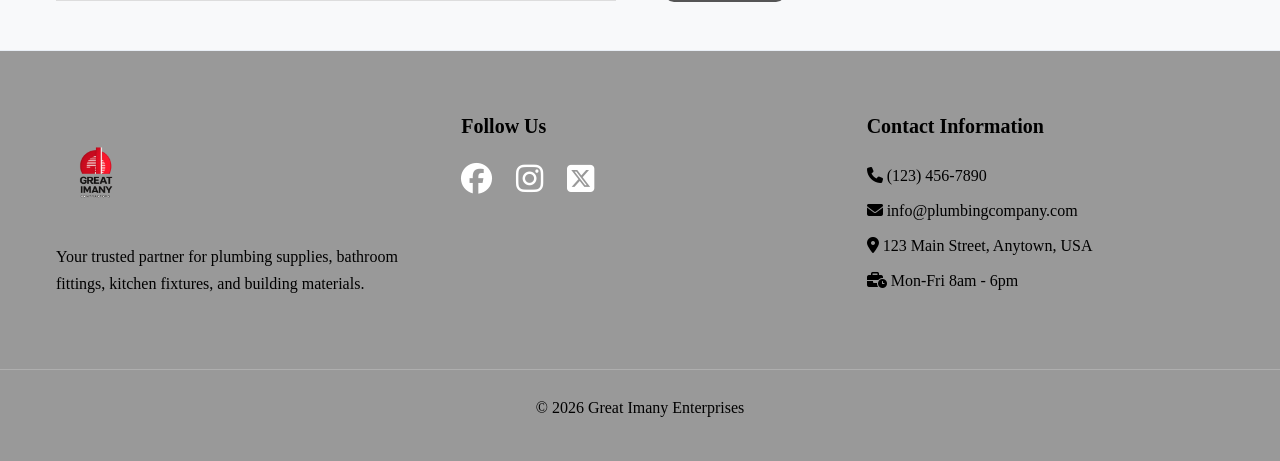
<file: kitchen_sinks.html>
<!DOCTYPE html>
<html lang="en">
<head>
    <meta charset="UTF-8">
    <meta name="viewport" content="width=device-width, initial-scale=1.0">

    <title>Great Imany Enterprises</title>

    

    <link rel="stylesheet" href="CSS/style.css">
    <script src="JS/java.js" defer></script>

    <link rel="stylesheet" href="https://cdnjs.cloudflare.com/ajax/libs/font-awesome/6.5.0/css/all.min.css">

</head>

<body>

    <div class="page">
        <header class="site-header">
            <div class="header-inner">
                
                
                <nav class="navbar">
                    <div class="logo">
                        <a href="index.html">
                            <img src="Assets/logo/Great_Imany_logo.png" alt="logo">
                        </a>
                        
                    </div>
                    <button class="menu-btn" id="menuBtn">
                        <i class="fa-solid fa-bars"></i>
                    </button>
                    

                    <ul class="nav-links" id="navLinks">
                        <li><a href="index.html">Home</a></li>
                        <li><a href="product.html">Products & Services</a></li>
                        <li><a href="about.html">About Us</a></li>
                        <li><a href="contact.html">Contact</a></li>
                    </ul>
                    
                </nav>
            </div>


        </header>
        <div id="overlay"></div>
        <main>
            <section class="section product-hero hero">
                <div class="fade-in">
                    <div class="hero-text">
                        <h1>Kitchen Sinks</h1>
                    </div>
                </div>
            </section>

            <section class="section container fade-in">
                <h2>Premium kitchen sinks</h2>

                <div class="cards fade-in">

                    <div class="product-card">
                        <img src="Assets/Images/kitchen flexible tap.jpg" alt="kitchen flexible tap">
                        <p><strong>Single bowl</strong></p>
                        <a
                         href="https://wa.me/2348012345678?text=Hello,%20I'm%20interested%20in%20your%20Shower%20Systems.%20Could%20you%20please%20tell%20me%20the%20available%20models,%20prices,%20and%20delivery%20options?"
                         class="order-btn"
                         target="_blank"
                         rel="noopener"
                        >
                        <i class="fa-brands fa-whatsapp"></i>
                        Check Availability
                        </a>
                    </div>
                    <div class="product-card">
                        <img src="Assets/Images/kichen.jpg" alt="The kichen sink">
                        <p><strong>Granite Finish</strong></p>
                        <a
                         href="https://wa.me/2348012345678?text=Hello,%20I'm%20interested%20in%20your%20Shower%20Systems.%20Could%20you%20please%20tell%20me%20the%20available%20models,%20prices,%20and%20delivery%20options?"
                         class="order-btn"
                         target="_blank"
                         rel="noopener"
                        >
                        <i class="fa-brands fa-whatsapp"></i>
                        Check Availability
                        </a>
                    </div>

                    <div class="product-card">
                        <img src="Assets/Images/The kichen sink.jpg" alt="The kichen sink">
                        <p><strong>Double Bowl</strong></p>
                        <a
                         href="https://wa.me/2348012345678?text=Hello,%20I'm%20interested%20in%20your%20Shower%20Systems.%20Could%20you%20please%20tell%20me%20the%20available%20models,%20prices,%20and%20delivery%20options?"
                         class="order-btn"
                         target="_blank"
                         rel="noopener"
                        >
                        <i class="fa-brands fa-whatsapp"></i>
                        Check Availability
                        </a>
                    </div>

                    <div class="product-card">
                        <img src="Assets/Images/kitchen tap.jpg" alt="kitchen tap">
                        <p><strong>Single Bowl</strong></p>
                        <a
                         href="https://wa.me/2348012345678?text=Hello,%20I'm%20interested%20in%20your%20Shower%20Systems.%20Could%20you%20please%20tell%20me%20the%20available%20models,%20prices,%20and%20delivery%20options?"
                         class="order-btn"
                         target="_blank"
                         rel="noopener"
                        >
                        <i class="fa-brands fa-whatsapp"></i>
                        Check Availability
                        </a>
                    </div>

                    <div class="product-card">
                        <img src="Assets/Images/kitchen sink.jpg" alt="kitchen sink">
                        <p><strong>Stainless Steel</strong></p>
                        <a
                         href="https://wa.me/2348012345678?text=Hello,%20I'm%20interested%20in%20your%20Shower%20Systems.%20Could%20you%20please%20tell%20me%20the%20available%20models,%20prices,%20and%20delivery%20options?"
                         class="order-btn"
                         target="_blank"
                         rel="noopener"
                        >
                        <i class="fa-brands fa-whatsapp"></i>
                        Check Availability
                        </a>
                    </div>

                    <div class="product-card">
                        <img src="Assets/Images/kitchen.jpg" alt="kitchen">
                        <p><strong>kitchen design</strong></p>
                        <a
                         href="https://wa.me/2348012345678?text=Hello,%20I'm%20interested%20in%20your%20Shower%20Systems.%20Could%20you%20please%20tell%20me%20the%20available%20models,%20prices,%20and%20delivery%20options?"
                         class="order-btn"
                         target="_blank"
                         rel="noopener"
                        >
                        <i class="fa-brands fa-whatsapp"></i>
                        Check Availability
                        </a>
                    </div>
                </div>

                <div fade-in>
                    <h4>Available styles</h4>
                    <p><i class="fa-solid fa-arrow-right"></i>Stainless Steel</p>
                    <p><i class="fa-solid fa-arrow-right"></i>Double Bowl</p>
                    <p><i class="fa-solid fa-arrow-right"></i>Undermount</p>
                    <p><i class="fa-solid fa-arrow-right"></i>Granite Finish</p>
                </div>
                <a href="#quote" class="btn-primary">Request a Quote</a>


                <div class="section fade-in">
                    <h4>Why Our Kitchen Sinks??</h4>

                    <p>✓ Modern Designs</p>
                    <p>✓ Durable Materials</p>
                    <p>✓ Water-Efficient Technology</p>
                    <p>✓ Suitable for Homes and Commercial Projects</p>
                </div>

            </section>


               
            <section id="quote" class="section-alt">
                <div class="container quote-section fade-in">
                <div class="quote-info">
                    <h2>Request a Free Quote</h2>
                    <p>
                       Need plumbing supplies, bathroom fittings, kitchen fixtures,or building materials?
                    </p>
                    <p>
                       Tell us what you need and our team will get back to you
                       with pricing and availability.
                    </p>
                    <div class="quote-features">
                        <p>✓ Fast Response</p>
                        <p>✓ Quality Products</p>
                        <p>✓ Expert Advice</p>
                        <p>✓ Nationwide Delivery</p>
                    </div>

                    <div class="contact-details">
                       <h4>Contact Information</h4>
                       <p><strong><i class="fa-solid fa-phone"></i></strong> (123) 456-7890</p>
                       <p><strong><i class="fa-solid fa-envelope"></i></strong> info@plumbingcompany.com</p>
                       <p><strong><i class="fa-solid fa-location-dot"></i></strong> 123 Main Street, Anytown, USA</p>
                       <p><strong><i class="fa-solid fa-business-time"></i></strong> Mon-Fri 8am - 6pm</p>  
                    </div>


                </div>


                <div class="quote-info">
                    <h4>Get Your Quote Today</h4>
                <form class="quote-form">
                    <div class="form-group">
                        <label for="name">Your Name</label>
                        <input type="text" id="name" placeholder="Your Name" required>
                    </div>
                    <div class="form-group">
                        <label for="email">Your Email</label>
                        <input type="email" id="email" placeholder="Your Email" required>
                    </div>
                    <div class="form-group">
                        <label for="phone">Your Phone Number</label>
                        <input type="tel" id="phone" placeholder="Your Phone Number" required>
                    </div>

                    <div class="form-group">
                        <label for="category">Product Category</label>
                        <select id="category" required>
                            <option value="">Select Product Category</option>
                            <option value="plumbing">Plumbing Supplies</option>
                            <option value="bathroom">Bathroom Fittings</option>
                            <option value="kitchen">Kitchen Fixtures</option>
                            <option value="building">Building Materials</option>
                            <option value="decoration">Decoration & Finishing</option>
                        </select>
                    </div>

                    <div class="form-group">
                        <label for="message">Tell us what you need</label>
                        <textarea id="message" placeholder="Tell us what you need" required></textarea>
                    </div>
                    <div class="quote-form button">
                        <button type="submit">Request Quote</button>
                    </div>
                    
                </form>
                </div>
                </div>


            </section>

            <footer class="footer">

                <div class="footer-content fade-in">

                    <div class="footer-column">
                      <div class="logo">
                        <a href="index.html">
                           <img src="Assets/logo/Great_Imany_logo.png" alt="Logo">
                        </a>
                    </div>

                    <p>
                       Your trusted partner for plumbing supplies,
                       bathroom fittings, kitchen fixtures, and building materials.
                    </p>
                </div>

                <div class="footer-column fade-in">
                    <h4>Follow Us</h4>

                    <div class="social-links">
                        <a href="#">
                            <i class="fa-brands fa-facebook"></i>
                        </a>
                        <a href="#">
                            <i class="fa-brands fa-instagram"></i>
                        </a>
                        <a href="#">
                            <i class="fa-brands fa-square-x-twitter"></i>
                        </a>
                    </div>
                </div>

                <div class="footer-column fade-in">
                    <h4>Contact Information</h4>

                   <p><i class="fa-solid fa-phone"></i> (123) 456-7890</p>
                   <p><i class="fa-solid fa-envelope"></i> info@plumbingcompany.com</p>
                   <p><i class="fa-solid fa-location-dot"></i> 123 Main Street, Anytown, USA</p>
                   <p><i class="fa-solid fa-business-time"></i> Mon-Fri 8am - 6pm</p>
                </div>

                </div>

                <div class="footer-bottom">
                    <p>&copy; 2026 Great Imany Enterprises</p>
                </div>

            </footer>
        </main>
    </div>
    <button id="backToTop" class="back-to-top">
        <i class="fa-solid fa-arrow-up"></i>
    </button>

</body>
    
</html>
</file>
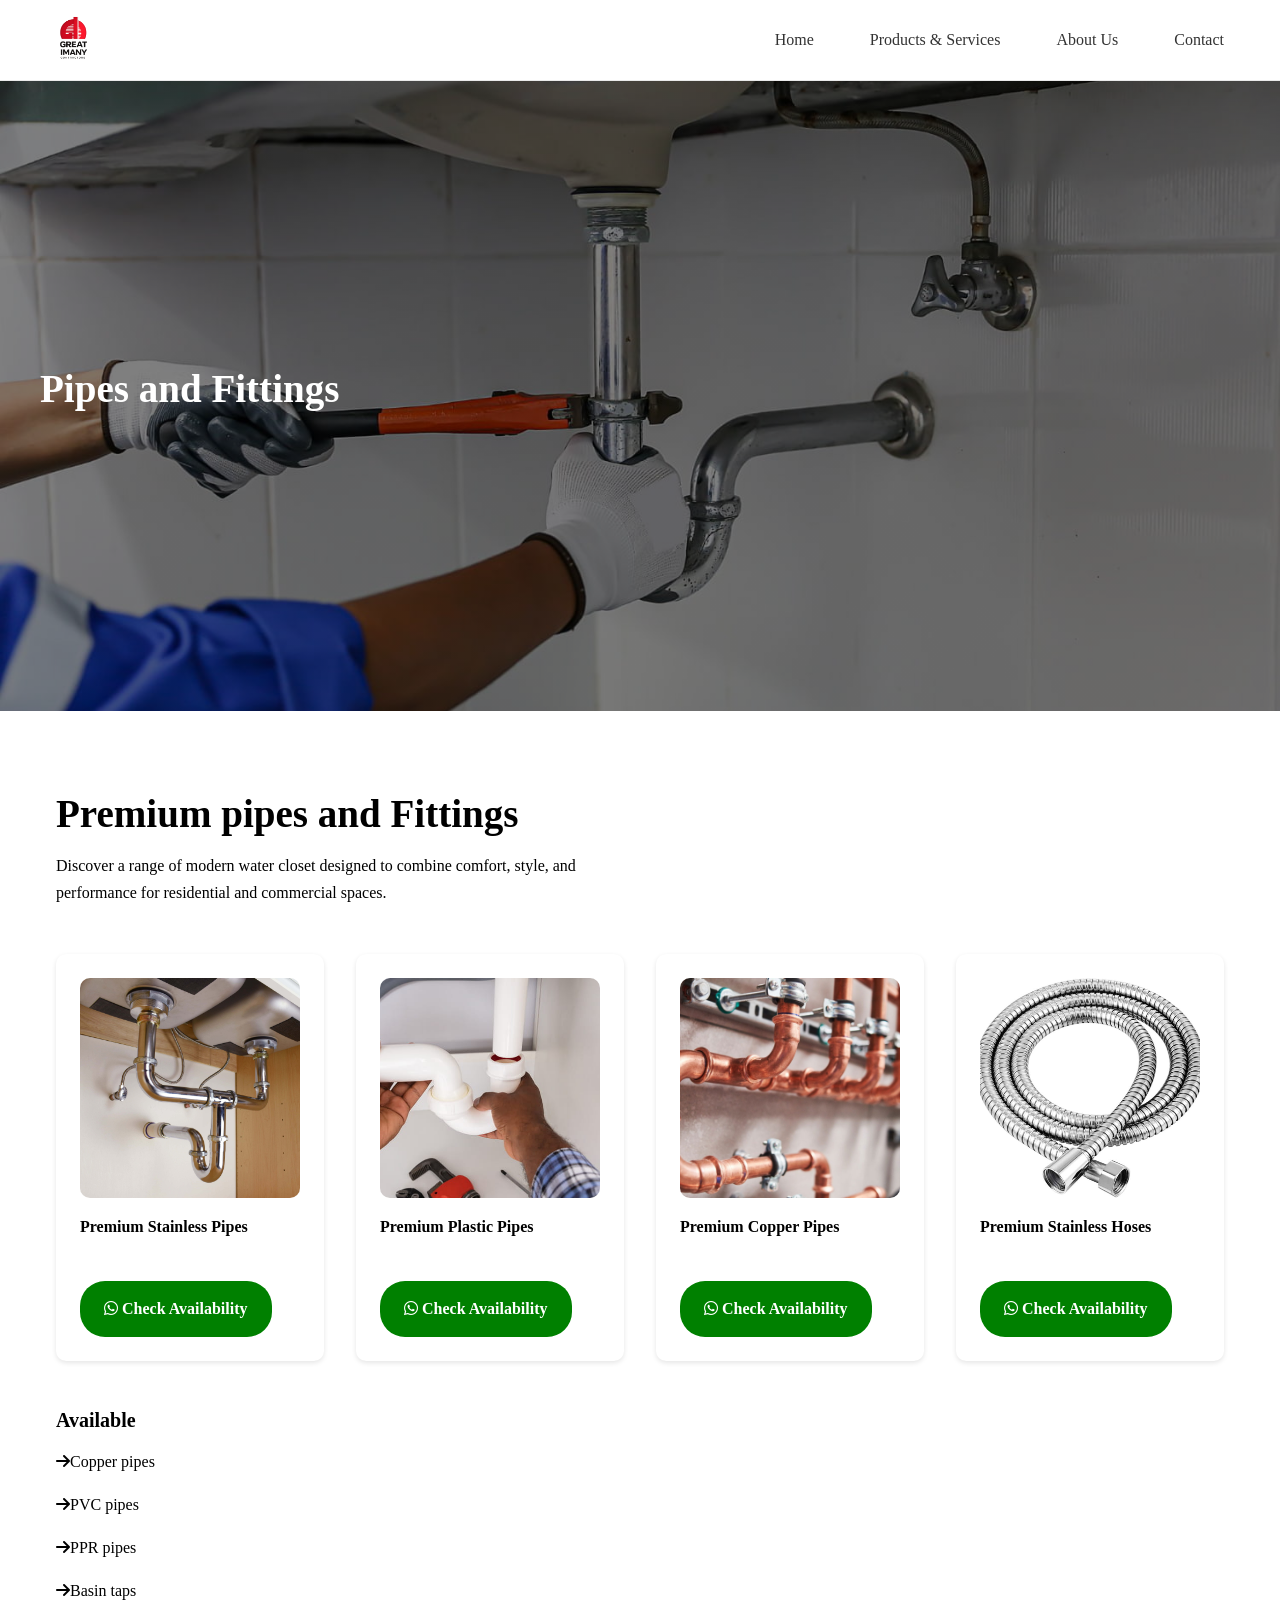
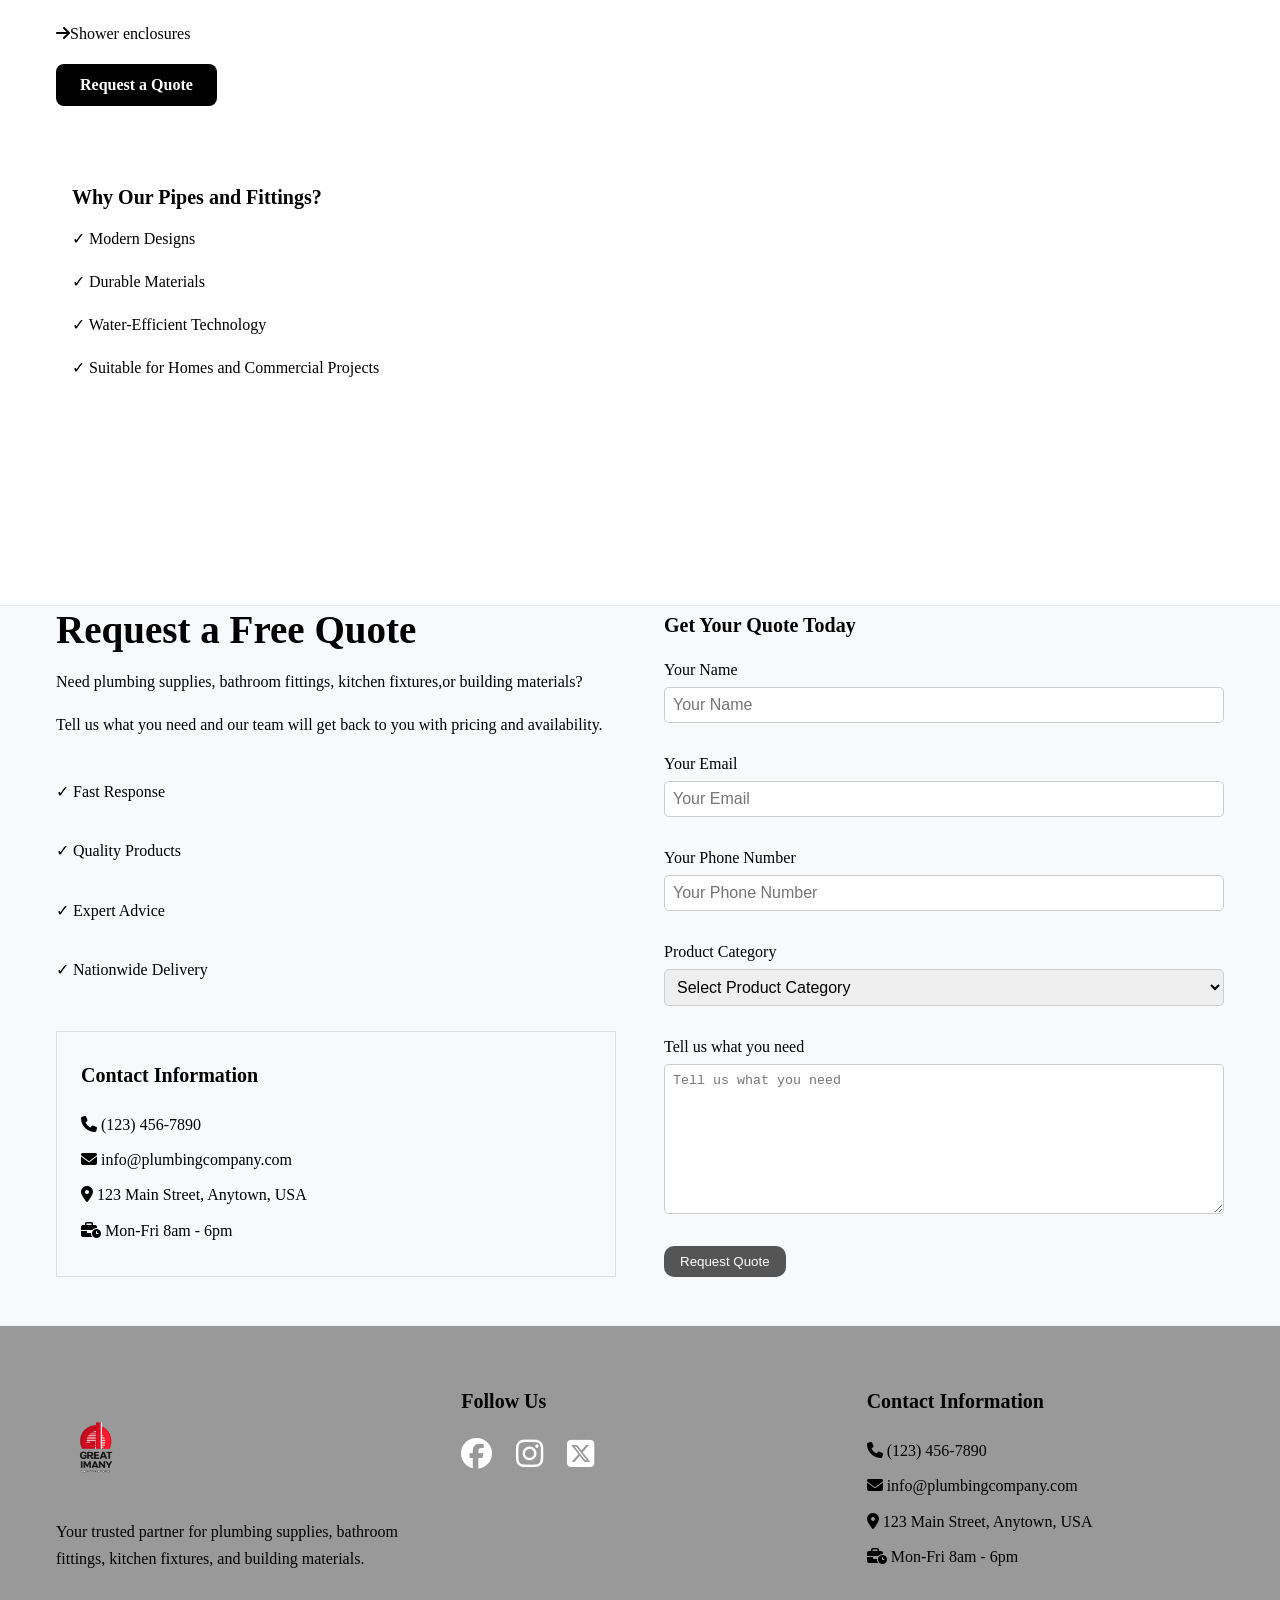
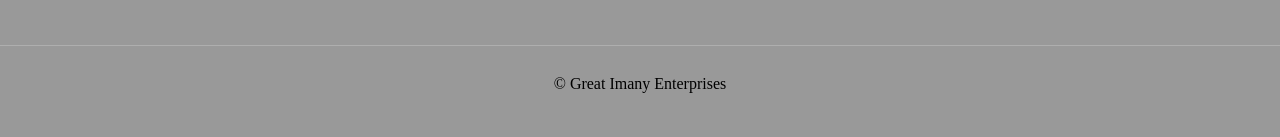
<file: pipes_n_fitting.html>
<!DOCTYPE html>
<html lang="en">
<head>
    <meta charset="UTF-8">
    <meta name="viewport" content="width=device-width, initial-scale=1.0">

    <title>Great Imany Enterprises</title>

    

    <link rel="stylesheet" href="CSS/style.css">
    <script src="JS/java.js" defer></script>

    <link rel="stylesheet" href="https://cdnjs.cloudflare.com/ajax/libs/font-awesome/6.5.0/css/all.min.css">

</head>

<body>

    <div class="page">
        <header class="site-header">
            <div class="header-inner">
                
                
                <nav class="navbar">
                    <div class="logo">
                        <a href="index.html">
                            <img src="Assets/logo/Great_Imany_logo.png" alt="logo">
                        </a>
                        
                    </div>
                    <button class="menu-btn" id="menuBtn">
                        <i class="fa-solid fa-bars"></i>
                    </button>
                    

                    <ul class="nav-links" id="navLinks">
                        <li><a href="index.html">Home</a></li>
                        <li><a href="product.html">Products & Services</a></li>
                        <li><a href="about.html">About Us</a></li>
                        <li><a href="contact.html">Contact</a></li>
                    </ul>
                    
                </nav>
            </div>


        </header>
        <div id="overlay"></div>
        <main>
            <section class="section hero pipes-hero">
                <div class="fade-in">
                    <div class="hero-text">
                        <h1>Pipes and Fittings</h1>
                    </div>
                </div>
            </section>

            <section class="section container">
                <div class="text-measure fade-in">
                    <h2>Premium pipes and Fittings</h2>

                    <p>
                        Discover a range of modern water closet designed to
                        combine comfort, style, and performance for residential
                        and commercial spaces.
                    </p>

                </div>

                <div class="cards fade-in">

                    <div class="product-card">
                        <img src="Assets/Images/sink pipe.jpg" alt="pipes">
                        <p><strong>Premium Stainless Pipes</strong></p>
                        <a
                         href="https://wa.me/2348012345678?text=Hello,%20I'm%20interested%20in%20your%20Shower%20Systems.%20Could%20you%20please%20tell%20me%20the%20available%20models,%20prices,%20and%20delivery%20options?"
                         class="order-btn"
                         target="_blank"
                         rel="noopener"
                        >
                        <i class="fa-brands fa-whatsapp"></i>
                        Check Availability
                        </a>
                    </div>

                    <div class="product-card">
                        <img src="Assets/Images/check-the-pipes.jpg" alt="pipes">
                        <p><strong>Premium Plastic Pipes</strong></p>
                        <a
                         href="https://wa.me/2348012345678?text=Hello,%20I'm%20interested%20in%20your%20Shower%20Systems.%20Could%20you%20please%20tell%20me%20the%20available%20models,%20prices,%20and%20delivery%20options?"
                         class="order-btn"
                         target="_blank"
                         rel="noopener"
                        >
                        <i class="fa-brands fa-whatsapp"></i>
                        Check Availability
                        </a>
                    </div>

                    <div class="product-card">
                        <img src="Assets/Images/copper-pipes.jpg" alt="pipes">
                        <p><strong>Premium Copper Pipes</strong></p>
                        <a
                         href="https://wa.me/2348012345678?text=Hello,%20I'm%20interested%20in%20your%20Shower%20Systems.%20Could%20you%20please%20tell%20me%20the%20available%20models,%20prices,%20and%20delivery%20options?"
                         class="order-btn"
                         target="_blank"
                         rel="noopener"
                        >
                        <i class="fa-brands fa-whatsapp"></i>
                        Check Availability
                        </a>
                    </div>

                    <div class="product-card">
                        <img src="Assets/Images/stainless hose.jpg" alt="pipes">
                        <p><strong>Premium Stainless Hoses</strong></p>
                        <a
                         href="https://wa.me/2348012345678?text=Hello,%20I'm%20interested%20in%20your%20Shower%20Systems.%20Could%20you%20please%20tell%20me%20the%20available%20models,%20prices,%20and%20delivery%20options?"
                         class="order-btn"
                         target="_blank"
                         rel="noopener"
                        >
                        <i class="fa-brands fa-whatsapp"></i>
                        Check Availability
                        </a>
                        
                    </div>
                </div>

                <div class="fade-in">
                    <h4>Available </h4>
                    <p><i class="fa-solid fa-arrow-right"></i>Copper pipes</p>
                    <p><i class="fa-solid fa-arrow-right"></i>PVC pipes</p>
                    <p><i class="fa-solid fa-arrow-right"></i>PPR pipes</p>
                    <p><i class="fa-solid fa-arrow-right"></i>Basin taps</p>
                    <p><i class="fa-solid fa-arrow-right"></i>Shower enclosures</p>

                </div>
                <a href="#quote" class="btn-primary">Request a Quote</a>


                <div class="section fade-in">
                    <h4>Why Our Pipes and Fittings?</h4>

                    <p>✓ Modern Designs</p>
                    <p>✓ Durable Materials</p>
                    <p>✓ Water-Efficient Technology</p>
                    <p>✓ Suitable for Homes and Commercial Projects</p>
                </div>

            </section>
               
            <section id="quote" class="section-alt">
                <div class="container quote-section fade-in">
                <div class="quote-info">
                    <h2>Request a Free Quote</h2>
                    <p>
                       Need plumbing supplies, bathroom fittings, kitchen fixtures,or building materials?
                    </p>
                    <p>
                       Tell us what you need and our team will get back to you
                       with pricing and availability.
                    </p>
                    <div class="quote-features">
                        <p>✓ Fast Response</p>
                        <p>✓ Quality Products</p>
                        <p>✓ Expert Advice</p>
                        <p>✓ Nationwide Delivery</p>
                    </div>

                    <div class="contact-details">
                       <h4>Contact Information</h4>
                       <p><strong><i class="fa-solid fa-phone"></i></strong> (123) 456-7890</p>
                       <p><strong><i class="fa-solid fa-envelope"></i></strong> info@plumbingcompany.com</p>
                       <p><strong><i class="fa-solid fa-location-dot"></i></strong> 123 Main Street, Anytown, USA</p>
                       <p><strong><i class="fa-solid fa-business-time"></i></strong> Mon-Fri 8am - 6pm</p>  
                    </div>


                </div>


                <div class="quote-info">
                    <h4>Get Your Quote Today</h4>
                <form class="quote-form">
                    <div class="form-group">
                        <label for="name">Your Name</label>
                        <input type="text" id="name" placeholder="Your Name" required>
                    </div>
                    <div class="form-group">
                        <label for="email">Your Email</label>
                        <input type="email" id="email" placeholder="Your Email" required>
                    </div>
                    <div class="form-group">
                        <label for="phone">Your Phone Number</label>
                        <input type="tel" id="phone" placeholder="Your Phone Number" required>
                    </div>

                    <div class="form-group">
                        <label for="category">Product Category</label>
                        <select id="category" required>
                            <option value="">Select Product Category</option>
                            <option value="plumbing">Plumbing Supplies</option>
                            <option value="bathroom">Bathroom Fittings</option>
                            <option value="kitchen">Kitchen Fixtures</option>
                            <option value="building">Building Materials</option>
                            <option value="decoration">Decoration & Finishing</option>
                        </select>
                    </div>

                    <div class="form-group">
                        <label for="message">Tell us what you need</label>
                        <textarea id="message" placeholder="Tell us what you need" required></textarea>
                    </div>
                    <div class="quote-form button">
                        <button type="submit">Request Quote</button>
                    </div>
                    
                </form>
                </div>
                </div>


            </section>

            <footer class="footer">

                <div class="footer-content fade-in">

                    <div class="footer-column">
                      <div class="logo">
                        <a href="index.html">
                           <img src="Assets/logo/Great_Imany_logo.png" alt="Logo">
                        </a>
                    </div>

                    <p>
                       Your trusted partner for plumbing supplies,
                       bathroom fittings, kitchen fixtures, and building materials.
                    </p>
                </div>

                <div class="footer-column fade-in">
                    <h4>Follow Us</h4>

                    <div class="social-links">
                        <a href="#">
                            <i class="fa-brands fa-facebook"></i>
                        </a>
                        <a href="#">
                            <i class="fa-brands fa-instagram"></i>
                        </a>
                        <a href="#">
                            <i class="fa-brands fa-square-x-twitter"></i>
                        </a>
                    </div>
                </div>

                <div class="footer-column fade-in">
                    <h4>Contact Information</h4>

                   <p><i class="fa-solid fa-phone"></i> (123) 456-7890</p>
                   <p><i class="fa-solid fa-envelope"></i> info@plumbingcompany.com</p>
                   <p><i class="fa-solid fa-location-dot"></i> 123 Main Street, Anytown, USA</p>
                   <p><i class="fa-solid fa-business-time"></i> Mon-Fri 8am - 6pm</p>
                </div>

                </div>

                <div class="footer-bottom">
                    <p>&copy; Great Imany Enterprises</p>
                </div>
            </footer>
        </main>
    </div>
    <button id="backToTop" class="back-to-top">
        <i class="fa-solid fa-arrow-up"></i>
    </button>

</body>
    
</html>
</file>
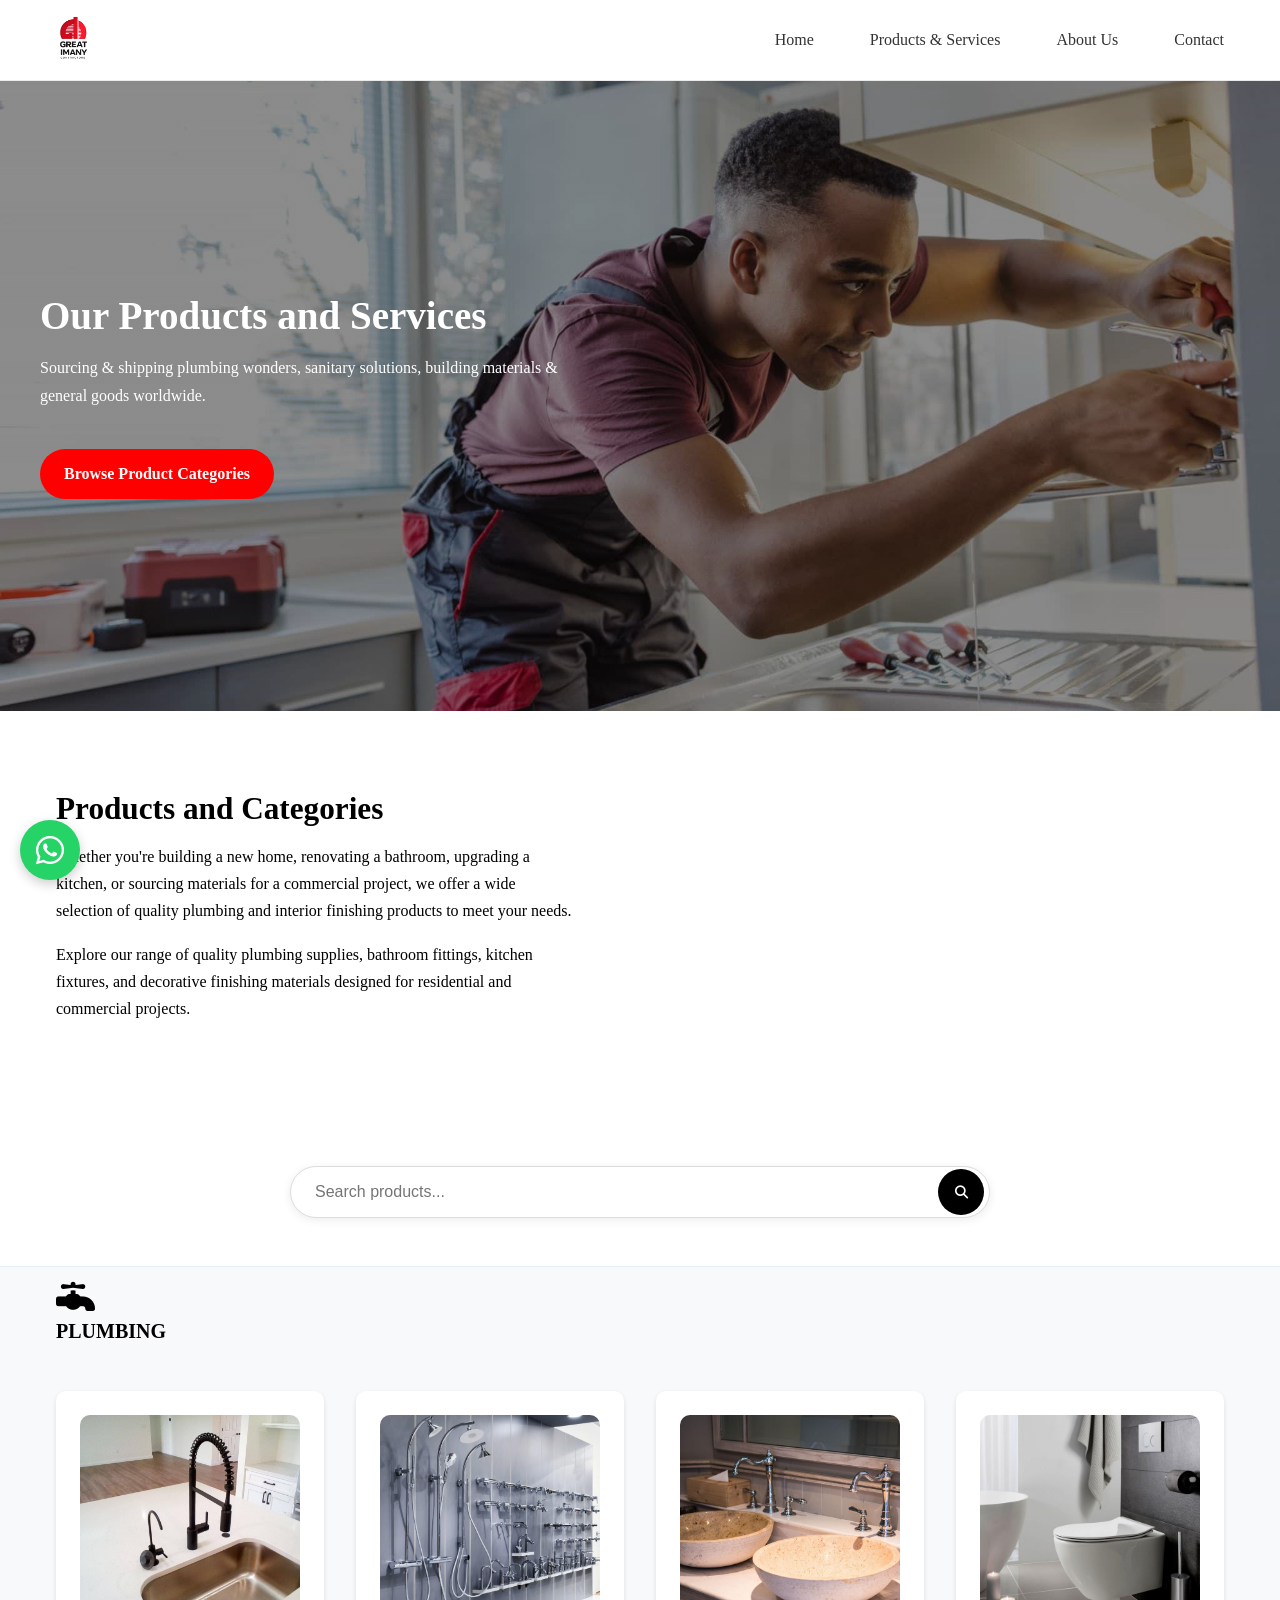
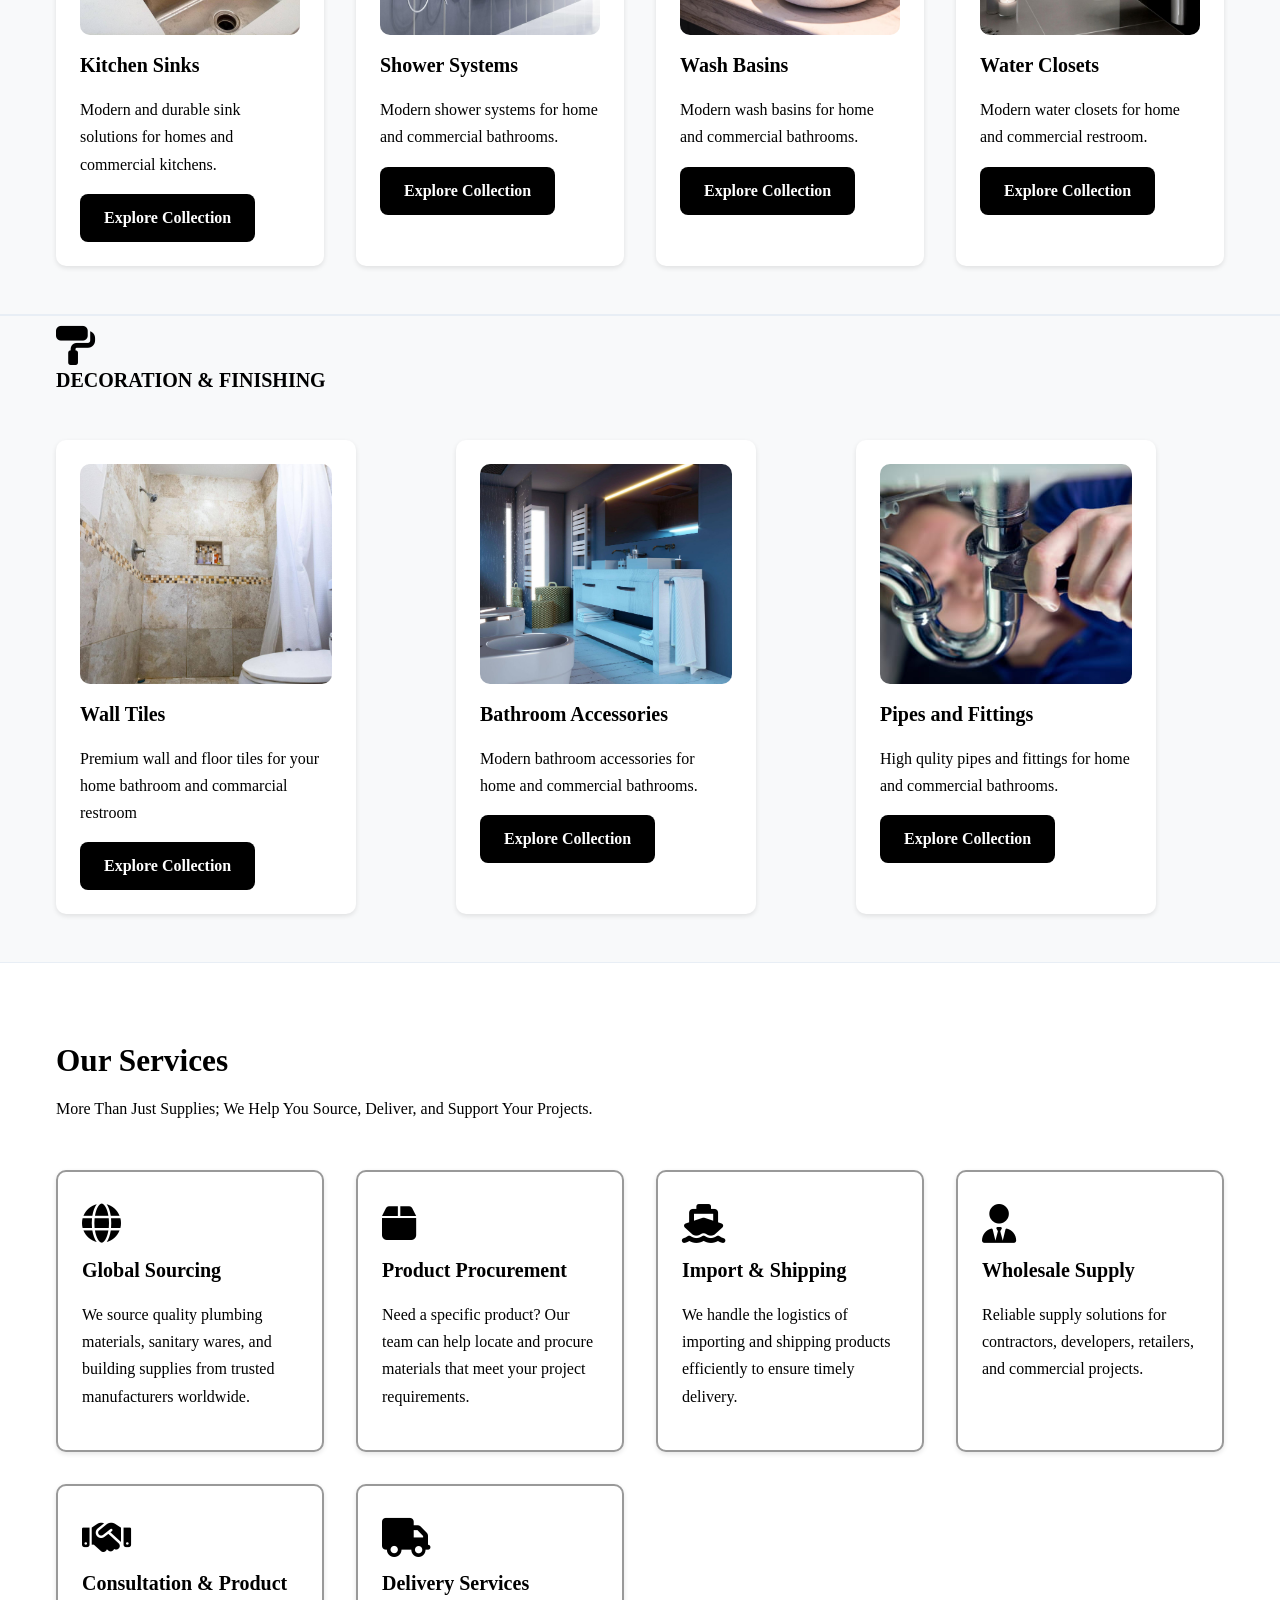
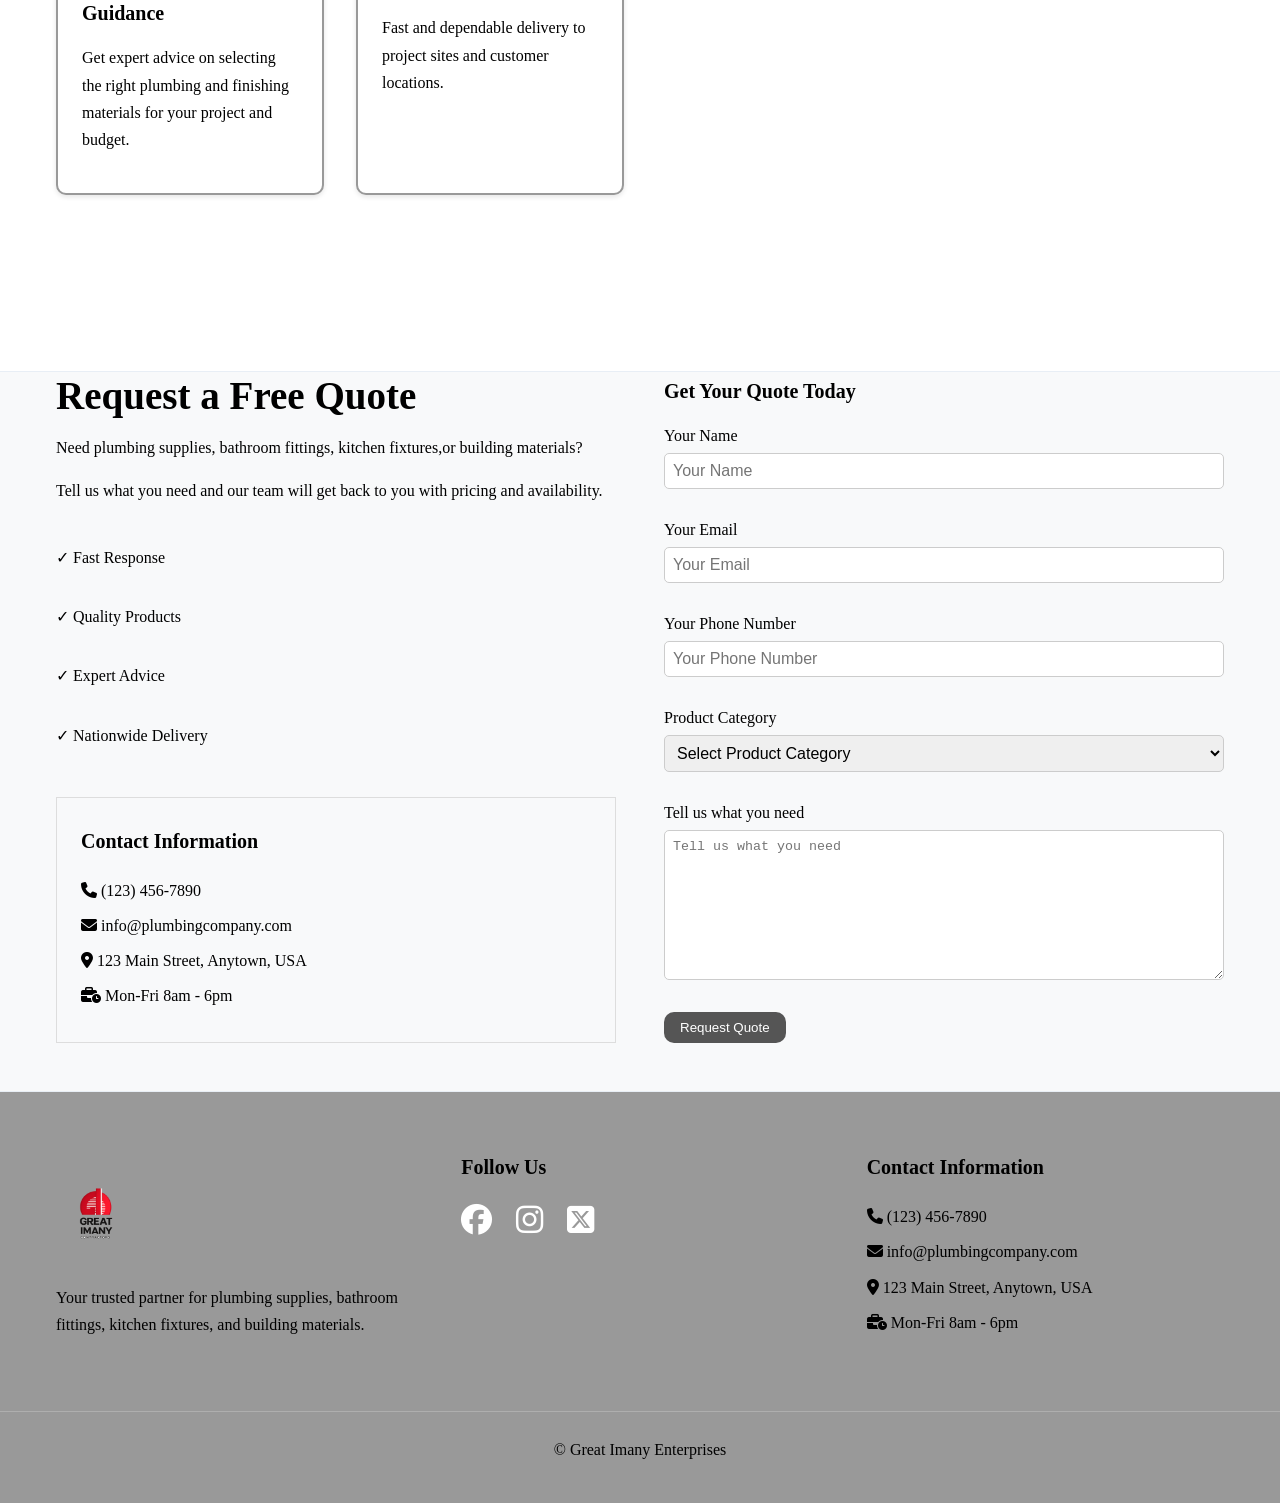
<file: product.html>
<!DOCTYPE html>
<html lang="en">
<head>
    <meta charset="UTF-8">
    <meta name="viewport" content="width=device-width, initial-scale=1.0">

    <title>Great Imany Enterprises</title>

    

    <link rel="stylesheet" href="CSS/style.css">
    <script src="JS/java.js" defer></script>

    <link rel="stylesheet" href="https://cdnjs.cloudflare.com/ajax/libs/font-awesome/6.5.0/css/all.min.css">

</head>

<body>

    <div class="page">
        <header class="site-header">
            <div class="header-inner">
                
                
                <nav class="navbar">
                    <div class="logo">
                        <a href="index.html">
                            <img src="Assets/logo/Great_Imany_logo.png" alt="logo">
                        </a>
                        
                    </div>
                    <button class="menu-btn" id="menuBtn">
                        <i class="fa-solid fa-bars"></i>
                    </button>
                    

                    <ul class="nav-links" id="navLinks">
                        <li><a href="index.html">Home</a></li>
                        <li><a href="product.html">Products & Services</a></li>
                        <li><a href="about.html">About Us</a></li>
                        <li><a href="contact.html">Contact</a></li>
                    </ul>
                    
                </nav>
            </div>


        </header>
        <div id="overlay"></div>
        <main>
            <section class="section product-hero hero">
                <div>
                    <div class="hero-text fade-in">
                        <h1>Our Products and Services</h1>
                        <p>
                            Sourcing & shipping plumbing wonders, sanitary solutions, 
                            building materials & general goods worldwide.
                        </p>
                        <a href="" class="Btn">Browse Product Categories</a>
                    </div>
                </div>
            </section>

            <section class="section container">
                <div class="text-measure fade-in">
                    <h3>Products and Categories</h3>
                    <p>
                        Whether you're building a new home, renovating a bathroom,
                        upgrading a kitchen, or sourcing materials for a commercial
                        project, we offer a wide selection of quality plumbing and
                        interior finishing products to meet your needs.
                    </p>
                    <p>
                        Explore our range of quality plumbing supplies,
                        bathroom fittings, kitchen fixtures, and decorative
                        finishing materials designed for residential and
                        commercial projects.
                    </p>
                </div>
            </section>
            <div class="product-search">
                <input type="text" id="searchInput" placeholder="Search products...">
                <p id="noResults" class="no-results">
                    No products found.
                </p>
                <button><i class="fa-solid fa-search"></i></button>
                <div id="searchResults">

                </div>
            </div>

            <div id="searchContent">
            <section class="section-alt">
                <div class="container fade-in">
                    <div class="section-header">
                    <div class="icon">
                        <i class="fa-solid fa-faucet"></i>
                    </div>
                    <h4>PLUMBING</h4>
                    </div>
                    <div class="cards">
                        <div class="product-card">
                            <img src="Assets/Images/kitchen flexible tap.jpg" alt="kichen sink">
                            <h4>Kitchen Sinks</h4>
                            <p>
                                Modern and durable sink solutions
                                for homes and commercial kitchens.
                            </p>
                            <a href="kitchen_sinks.html" class="btn-primary">Explore Collection</a>
                        </div>

                        <div class="product-card">
                            <img src="Assets/Images/showers.jpg" alt="shower">
                            <h4>Shower Systems</h4>
                            <p>
                                Modern shower systems for home and commercial bathrooms.
                            </p>
                            <a href="Shower_systems.html" class="btn-primary">Explore Collection</a>
                        </div>

                        <div class="product-card">
                            <img src="Assets/Images/washing hand bath.jpg" alt="wash basin">
                            <h4>Wash Basins</h4>
                            <p>
                                Modern wash basins for home and commercial bathrooms.
                            </p>
                            <a href="wash_basins.html" class="btn-primary">Explore Collection</a>
                        </div>

                        <div class="product-card">
                            <img src="Assets/Images/WC.jpg" alt="water closet">
                            <h4>Water Closets</h4>
                            <p>
                                Modern water closets for home and commercial restroom.
                            </p>
                            <a href="water_closet.html" class="btn-primary">Explore Collection</a>
                        </div>
                    </div>
                </div>
            </section>

            <section class="section-alt">
                <div class="container fade-in">
                    <div class="section-header">
                    <div class="icon">
                        <i class="fa-solid fa-paint-roller"></i>
                    </div>
                    <h4>DECORATION & FINISHING</h4>
                    </div>
                    <div class="cards">
                        <div class="product-card">
                            <img src="Assets/Images/wall tile.jpg" alt="wall tiles">
                            <h4>Wall Tiles</h4>
                            <p> Premium wall and floor tiles for your home bathroom and commarcial restroom</p>
                            <a href="wall_n_floor_tiles.html" class="btn-primary">Explore Collection</a>
                        </div>
                        <div class="product-card">
                            <img src="Assets/Images/bathroom accessories.jpg" alt="bathroo accessories">
                            <h4>Bathroom Accessories</h4>
                            <p>Modern bathroom accessories for home and commercial bathrooms.</p>
                            <a href="bathroom.html" class="btn-primary">Explore Collection</a>
                        </div>

                        <div class="product-card">
                            <img src="Assets/Images/fixing pipe.jpg" alt="mirror">
                            <h4>Pipes and Fittings</h4>
                            <p>High qulity pipes and fittings for home and commercial bathrooms.</p>
                            <a href="pipes_n_fitting.html" class="btn-primary">Explore Collection</a>
                        </div>
                    </div>
                </div>
            </section>
            
            <section class="section container fade-in">
                <div>
                    <h3>Our Services</h3>
                    <p>
                        More Than Just Supplies; We Help You Source, Deliver, and Support Your Projects.
                    </p>
                </div>
                <div class="cards">
                    <div class="sercice-card">
                        <div class="icon"><i class="fa-solid fa-globe"></i></div>
                        <h4>Global Sourcing</h4>
                        <p>
                            We source quality plumbing materials, sanitary wares,
                             and building supplies from trusted manufacturers worldwide.
                        </p>
                    </div>
                    <div class="sercice-card">
                        <div class="icon"><i class="fa-solid fa-box"></i></div>
                        <h4>Product Procurement</h4>
                        <p>
                            Need a specific product? 
                            Our team can help locate and procure materials that meet your project requirements.
                        </p>
                    </div>

                    <div class="sercice-card">
                        <div class="icon"><i class="fa-solid fa-ship"></i></div>
                        <h4>Import & Shipping</h4>
                        <p>
                            We handle the logistics of importing and shipping products efficiently to ensure timely delivery.
                        </p>
                    </div>

                    <div class="sercice-card">
                        <div class="icon"><i class="fa-solid fa-user-tie"></i></div>
                        <h4>Wholesale Supply</h4>
                        <p>
                            Reliable supply solutions for contractors, developers, retailers, and commercial projects.
                        </p>
                    </div>

                    <div class="sercice-card">
                        <div class="icon"><i class="fa-solid fa-handshake"></i></div>
                        <h4>Consultation & Product Guidance</h4>
                        <p>
                            Get expert advice on selecting the right plumbing and finishing materials for your project and budget.
                        </p>
                    </div>

                    <div class="sercice-card">
                        <div class="icon"><i class="fa-solid fa-truck"></i></div>
                        <h4>Delivery Services</h4>
                        <p>
                            Fast and dependable delivery to project sites and customer locations.
                        </p>
                    </div>
                </div>
            </section>

               
            <section class="section-alt">
                <div class="container quote-section fade-in">
                <div class="quote-info">
                    <h2>Request a Free Quote</h2>
                    <p>
                       Need plumbing supplies, bathroom fittings, kitchen fixtures,or building materials?
                    </p>
                    <p>
                       Tell us what you need and our team will get back to you
                       with pricing and availability.
                    </p>
                    <div class="quote-features">
                        <p>✓ Fast Response</p>
                        <p>✓ Quality Products</p>
                        <p>✓ Expert Advice</p>
                        <p>✓ Nationwide Delivery</p>
                    </div>

                    <div class="contact-details">
                       <h4>Contact Information</h4>
                       <p><strong><i class="fa-solid fa-phone"></i></strong> (123) 456-7890</p>
                       <p><strong><i class="fa-solid fa-envelope"></i></strong> info@plumbingcompany.com</p>
                       <p><strong><i class="fa-solid fa-location-dot"></i></strong> 123 Main Street, Anytown, USA</p>
                       <p><strong><i class="fa-solid fa-business-time"></i></strong> Mon-Fri 8am - 6pm</p>  
                    </div>


                </div>


                <div class="quote-info">
                    <h4>Get Your Quote Today</h4>
                <form id="quoteForm" class="quote-form">
                    <div class="form-group">
                        <label for="name">Your Name</label>
                        <input type="text" id="name" placeholder="Your Name" required>
                    </div>
                    <div class="form-group">
                        <label for="email">Your Email</label>
                        <input type="email" id="email" placeholder="Your Email" required>
                    </div>
                    <div class="form-group">
                        <label for="phone">Your Phone Number</label>
                        <input type="tel" id="phone" placeholder="Your Phone Number" required>
                    </div>

                    <div class="form-group">
                        <label for="category">Product Category</label>
                        <select id="category" required>
                            <option value="">Select Product Category</option>
                            <option value="plumbing">Plumbing Supplies</option>
                            <option value="bathroom">Bathroom Fittings</option>
                            <option value="kitchen">Kitchen Fixtures</option>
                            <option value="building">Building Materials</option>
                            <option value="decoration">Decoration & Finishing</option>
                        </select>
                    </div>

                    <div class="form-group">
                        <label for="message">Tell us what you need</label>
                        <textarea id="message" placeholder="Tell us what you need" required></textarea>
                    </div>
                    <div class="quote-form button">
                        <button type="submit">Request Quote</button>
                    </div>
                    
                </form>
                </div>
                </div>


            </section>

            <footer class="footer">

                <div class="footer-content fade-in">

                    <div class="footer-column">
                      <div class="logo">
                        <a href="index.html">
                           <img src="Assets/logo/Great_Imany_logo.png" alt="Logo">
                        </a>
                    </div>

                    <p>
                       Your trusted partner for plumbing supplies,
                       bathroom fittings, kitchen fixtures, and building materials.
                    </p>
                </div>

                <div class="footer-column fade-in">
                    <h4>Follow Us</h4>

                    <div class="social-links">
                        <a href="#">
                            <i class="fa-brands fa-facebook"></i>
                        </a>
                        <a href="#">
                            <i class="fa-brands fa-instagram"></i>
                        </a>
                        <a href="#">
                            <i class="fa-brands fa-square-x-twitter"></i>
                        </a>
                    </div>
                </div>

                <div class="footer-column fade-in">
                    <h4>Contact Information</h4>

                   <p><i class="fa-solid fa-phone"></i> (123) 456-7890</p>
                   <p><i class="fa-solid fa-envelope"></i> info@plumbingcompany.com</p>
                   <p><i class="fa-solid fa-location-dot"></i> 123 Main Street, Anytown, USA</p>
                   <p><i class="fa-solid fa-business-time"></i> Mon-Fri 8am - 6pm</p>
                </div>

                </div>

                <div class="footer-bottom">
                    <p>&copy; Great Imany Enterprises</p>
                </div>

            </footer>
            </div>
        </main>
    </div>
    <button id="backToTop" class="back-to-top">
        <i class="fa-solid fa-arrow-up"></i>
    </button>
    <a
        href="https://wa.me/2348012345678?text=Hello%20[business]%20[Name],%20I%20would%20like%20to%20request%20a%20quote."
        class="whatsapp-btn"
        target="_blank"
        rel="noopener noreferrer"
        aria-label="Chat with us on WhatsApp">
        <i class="fa-brands fa-whatsapp"></i>
    </a>

</body>
    
</html>
</file>
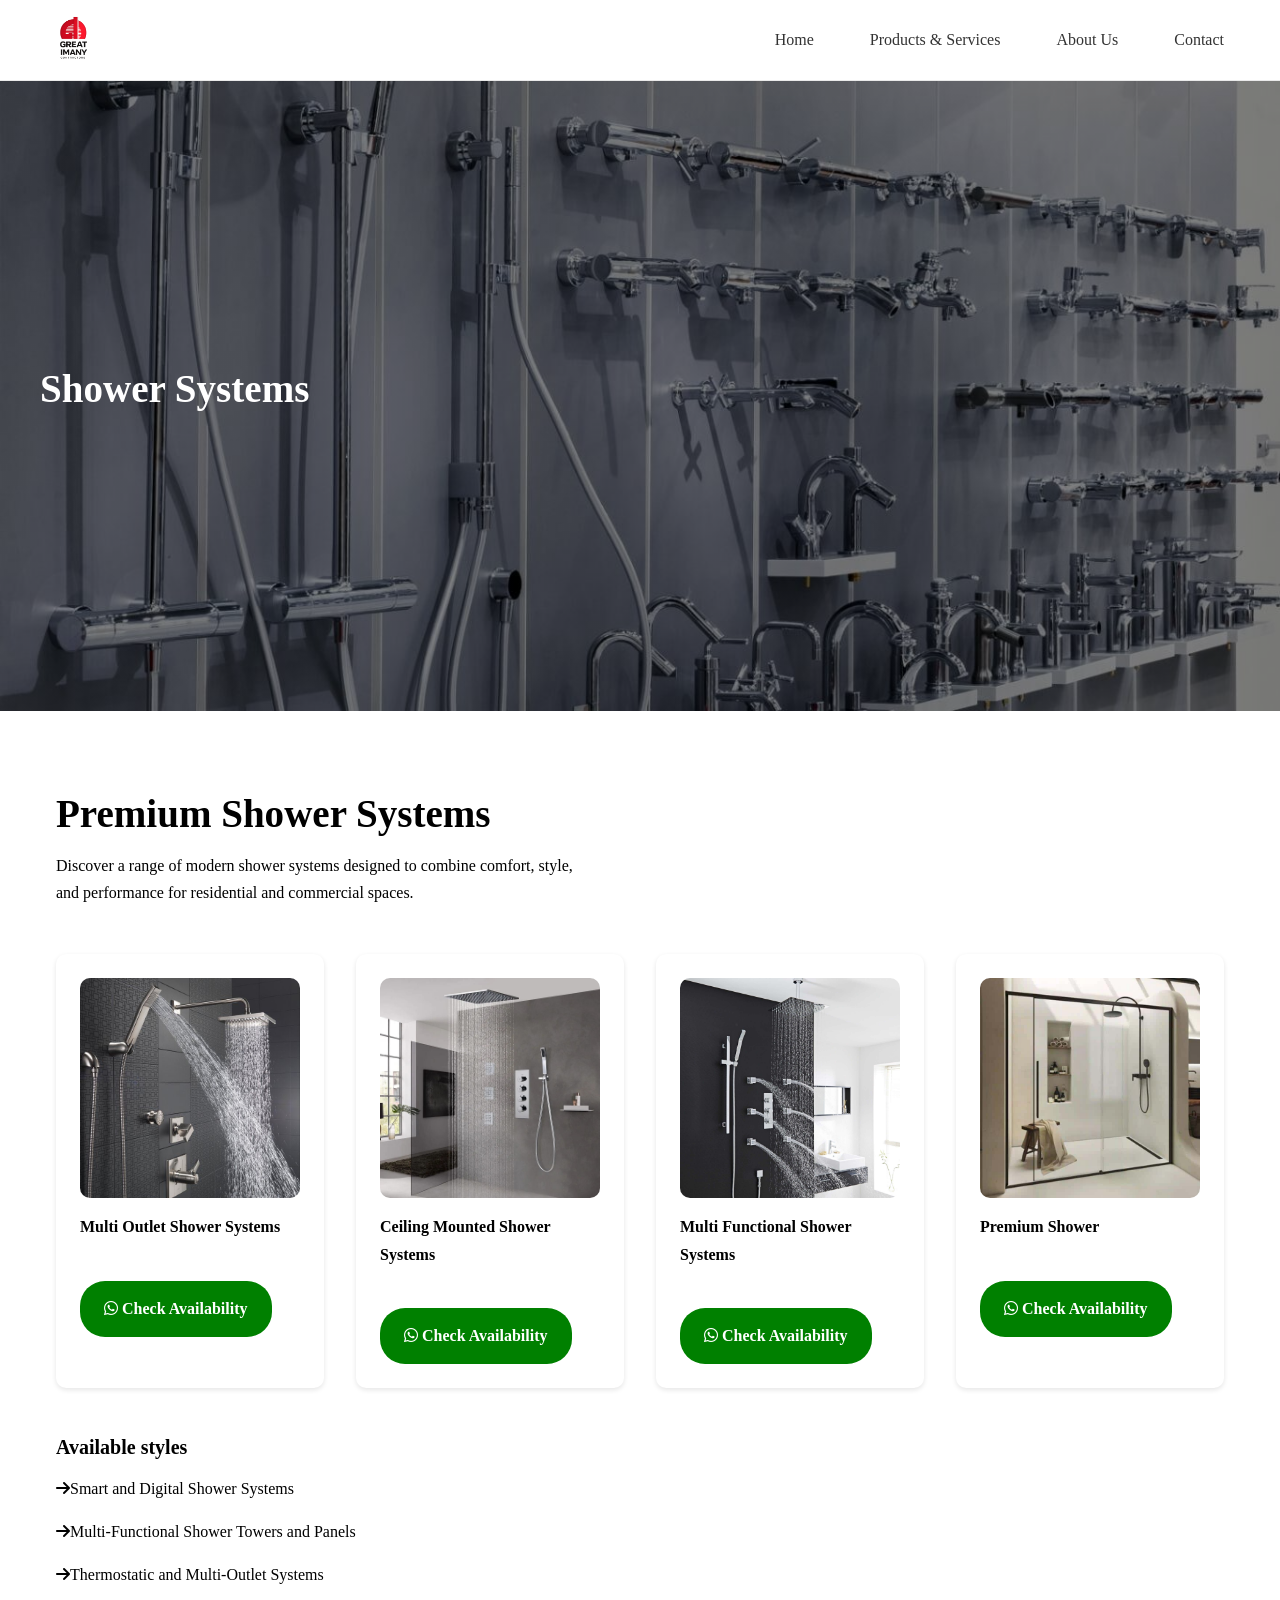
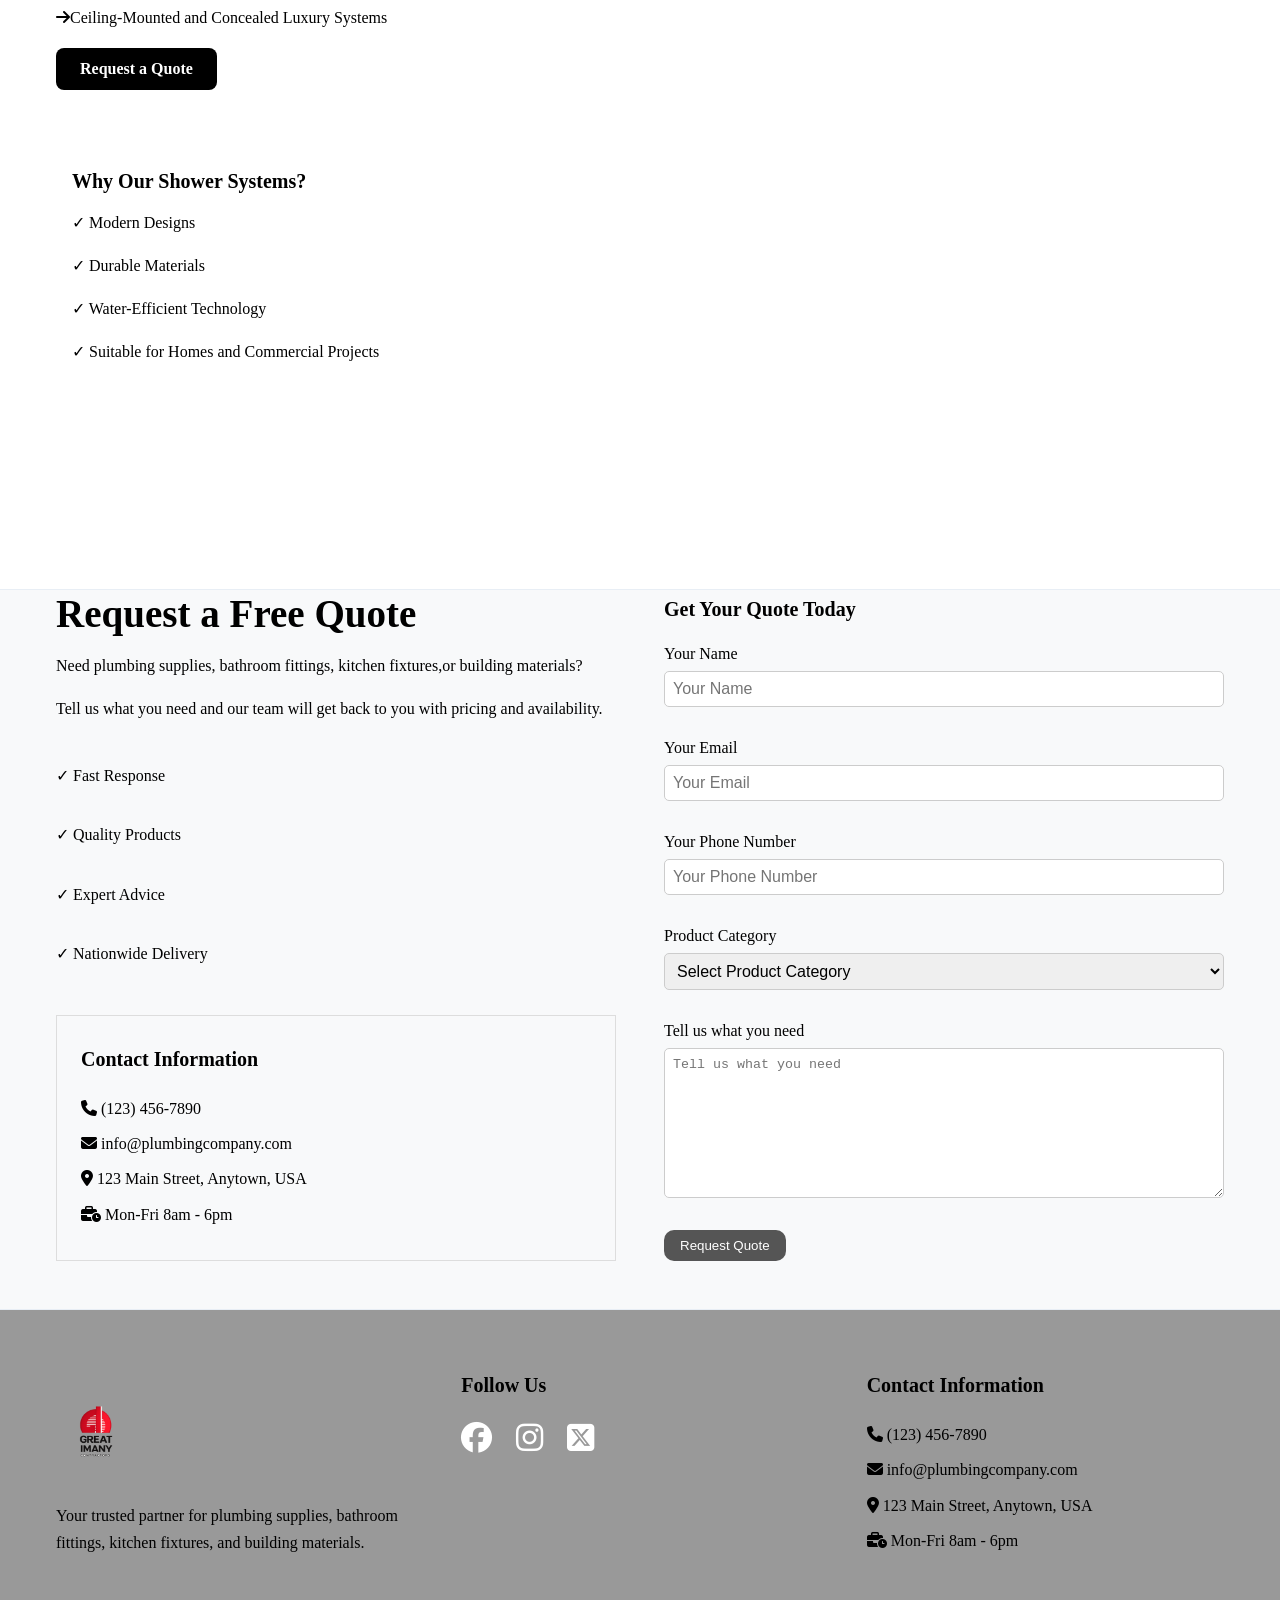
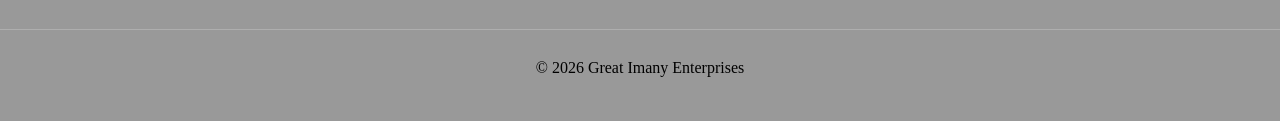
<file: Shower_systems.html>
<!DOCTYPE html>
<html lang="en">
<head>
    <meta charset="UTF-8">
    <meta name="viewport" content="width=device-width, initial-scale=1.0">

    <title>Great Imany Enterprises</title>

    

    <link rel="stylesheet" href="CSS/style.css">
    <script src="JS/java.js" defer></script>

    <link rel="stylesheet" href="https://cdnjs.cloudflare.com/ajax/libs/font-awesome/6.5.0/css/all.min.css">

</head>

<body>

    <div class="page">
        <header class="site-header">
            <div class="header-inner">
                
                
                <nav class="navbar">
                    <div class="logo">
                        <a href="index.html">
                            <img src="Assets/logo/Great_Imany_logo.png" alt="logo">
                        </a>
                        
                    </div>
                    <button class="menu-btn" id="menuBtn">
                        <i class="fa-solid fa-bars"></i>
                    </button>
                    

                    <ul class="nav-links" id="navLinks">
                        <li><a href="index.html">Home</a></li>
                        <li><a href="product.html">Products & Services</a></li>
                        <li><a href="about.html">About Us</a></li>
                        <li><a href="contact.html">Contact</a></li>
                    </ul>
                    
                </nav>
            </div>


        </header>
        <div id="overlay"></div>
        <main>
            <section class="section hero shower-hero">
                <div class="fade-in">
                    <div class="hero-text">
                        <h1>Shower Systems</h1>
                    </div>
                </div>
            </section>

            <section class="section container">
                <div class="text-measure fade-in">
                    <h2>Premium Shower Systems</h2>

                    <p>
                        Discover a range of modern shower systems designed to
                        combine comfort, style, and performance for residential
                        and commercial spaces.
                    </p>

                </div>


                <div class="cards fade-in">

                    <div class="product-card">
                        <img src="Assets/Images/luxury-shower-custom-shower.jpg" alt="shower">
                        <p><strong>Multi Outlet Shower Systems</strong></p>
                        <a
                         href="https://wa.me/2348012345678?text=Hello,%20I'm%20interested%20in%20your%20Shower%20Systems.%20Could%20you%20please%20tell%20me%20the%20available%20models,%20prices,%20and%20delivery%20options?"
                         class="order-btn"
                         target="_blank"
                         rel="noopener"
                        >
                        <i class="fa-brands fa-whatsapp"></i>
                        Check Availability
                        </a>
                    </div>

                    <div class="product-card">
                        <img src="Assets/Images/shower.jpg" alt="shower"> 
                        <p><strong>Ceiling Mounted Shower Systems</strong></p>
                        <a
                         href="https://wa.me/2348012345678?text=Hello,%20I'm%20interested%20in%20your%20Shower%20Systems.%20Could%20you%20please%20tell%20me%20the%20available%20models,%20prices,%20and%20delivery%20options?"
                         class="order-btn"
                         target="_blank"
                         rel="noopener"
                        >
                        <i class="fa-brands fa-whatsapp"></i>
                        Check Availability
                        </a>
                    </div>

                    <div class="product-card">
                        <img src="Assets/Images/showerhead_04.jpg" alt="shower">
                        <p><strong>Multi Functional Shower Systems</strong></p>
                        <a
                         href="https://wa.me/2348012345678?text=Hello,%20I'm%20interested%20in%20your%20Shower%20Systems.%20Could%20you%20please%20tell%20me%20the%20available%20models,%20prices,%20and%20delivery%20options?"
                         class="order-btn"
                         target="_blank"
                         rel="noopener"
                        >
                        <i class="fa-brands fa-whatsapp"></i>
                        Check Availability
                        </a>
                    </div>

                    <div class="product-card">
                        <img src="Assets/Images/shower bathroom.jpg" alt="shower">
                        <P><strong>Premium Shower</strong></P>
                        <a
                         href="https://wa.me/2348012345678?text=Hello,%20I'm%20interested%20in%20your%20Shower%20Systems.%20Could%20you%20please%20tell%20me%20the%20available%20models,%20prices,%20and%20delivery%20options?"
                         class="order-btn"
                         target="_blank"
                         rel="noopener"
                        >
                        <i class="fa-brands fa-whatsapp"></i>
                        Check Availability
                        </a>
                    </div>
                </div>

                <div class="fade-in">
                    <h4>Available styles</h4>
                    <p><i class="fa-solid fa-arrow-right"></i>Smart and Digital Shower Systems</p>
                    <p><i class="fa-solid fa-arrow-right"></i>Multi-Functional Shower Towers and Panels</p>
                    <p><i class="fa-solid fa-arrow-right"></i>Thermostatic and Multi-Outlet Systems</p>
                    <p><i class="fa-solid fa-arrow-right"></i>Ceiling-Mounted and Concealed Luxury Systems</p>
                </div>
                <a href="#quote" class="btn-primary">Request a Quote</a>

                <div class="section fade-in">
                    <h4>Why Our Shower Systems?</h4>

                    <p>✓ Modern Designs</p>
                    <p>✓ Durable Materials</p>
                    <p>✓ Water-Efficient Technology</p>
                    <p>✓ Suitable for Homes and Commercial Projects</p>
                </div>

            </section>
               
            <section id="quote" class="section-alt">
                <div class="container quote-section fade-in">
                <div class="quote-info">
                    <h2>Request a Free Quote</h2>
                    <p>
                       Need plumbing supplies, bathroom fittings, kitchen fixtures,or building materials?
                    </p>
                    <p>
                       Tell us what you need and our team will get back to you
                       with pricing and availability.
                    </p>
                    <div class="quote-features">
                        <p>✓ Fast Response</p>
                        <p>✓ Quality Products</p>
                        <p>✓ Expert Advice</p>
                        <p>✓ Nationwide Delivery</p>
                    </div>

                    <div class="contact-details">
                       <h4>Contact Information</h4>
                       <p><strong><i class="fa-solid fa-phone"></i></strong> (123) 456-7890</p>
                       <p><strong><i class="fa-solid fa-envelope"></i></strong> info@plumbingcompany.com</p>
                       <p><strong><i class="fa-solid fa-location-dot"></i></strong> 123 Main Street, Anytown, USA</p>
                       <p><strong><i class="fa-solid fa-business-time"></i></strong> Mon-Fri 8am - 6pm</p>  
                    </div>


                </div>


                <div class="quote-info">
                    <h4>Get Your Quote Today</h4>
                <form class="quote-form">
                    <div class="form-group">
                        <label for="name">Your Name</label>
                        <input type="text" id="name" placeholder="Your Name" required>
                    </div>
                    <div class="form-group">
                        <label for="email">Your Email</label>
                        <input type="email" id="email" placeholder="Your Email" required>
                    </div>
                    <div class="form-group">
                        <label for="phone">Your Phone Number</label>
                        <input type="tel" id="phone" placeholder="Your Phone Number" required>
                    </div>

                    <div class="form-group">
                        <label for="category">Product Category</label>
                        <select id="category" required>
                            <option value="">Select Product Category</option>
                            <option value="plumbing">Plumbing Supplies</option>
                            <option value="bathroom">Bathroom Fittings</option>
                            <option value="kitchen">Kitchen Fixtures</option>
                            <option value="building">Building Materials</option>
                            <option value="decoration">Decoration & Finishing</option>
                        </select>
                    </div>

                    <div class="form-group">
                        <label for="message">Tell us what you need</label>
                        <textarea id="message" placeholder="Tell us what you need" required></textarea>
                    </div>
                    <div class="quote-form button">
                        <button type="submit">Request Quote</button>
                    </div>
                    
                </form>
                </div>
                </div>


            </section>

            <footer class="footer">

                <div class="footer-content fade-in">

                    <div class="footer-column">
                      <div class="logo">
                        <a href="index.html">
                           <img src="Assets/logo/Great_Imany_logo.png" alt=" Logo">
                        </a>
                    </div>

                    <p>
                       Your trusted partner for plumbing supplies,
                       bathroom fittings, kitchen fixtures, and building materials.
                    </p>
                </div>

                <div class="footer-column fade-in">
                    <h4>Follow Us</h4>

                    <div class="social-links">
                        <a href="#">
                            <i class="fa-brands fa-facebook"></i>
                        </a>
                        <a href="#">
                            <i class="fa-brands fa-instagram"></i>
                        </a>
                        <a href="#">
                            <i class="fa-brands fa-square-x-twitter"></i>
                        </a>
                    </div>
                </div>

                <div class="footer-column fade-in">
                    <h4>Contact Information</h4>

                   <p><i class="fa-solid fa-phone"></i> (123) 456-7890</p>
                   <p><i class="fa-solid fa-envelope"></i> info@plumbingcompany.com</p>
                   <p><i class="fa-solid fa-location-dot"></i> 123 Main Street, Anytown, USA</p>
                   <p><i class="fa-solid fa-business-time"></i> Mon-Fri 8am - 6pm</p>
                </div>

                </div>

                <div class="footer-bottom">
                    <p>&copy; 2026 Great Imany Enterprises</p>
                </div>

            </footer>
        </main>
    </div>
    <button id="backToTop" class="back-to-top">
        <i class="fa-solid fa-arrow-up"></i>
    </button>

</body>
    
</html>
</file>
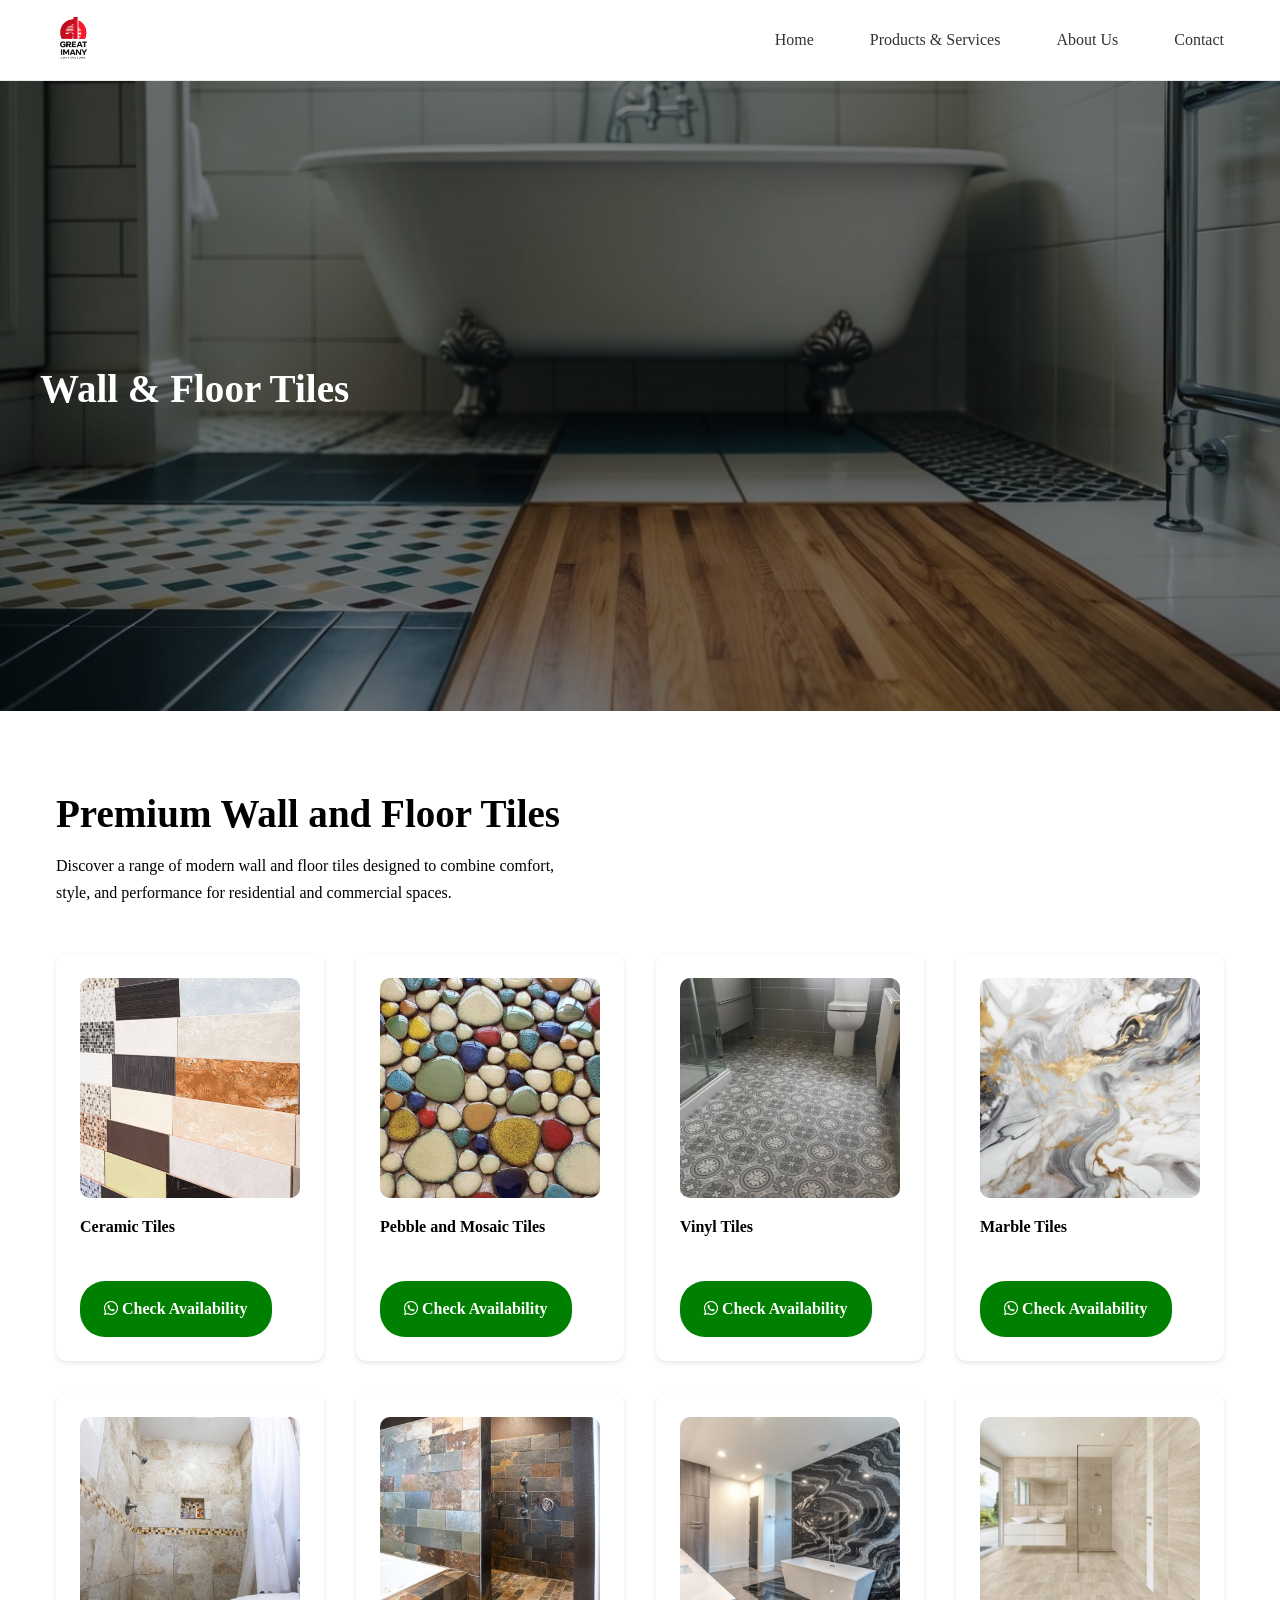
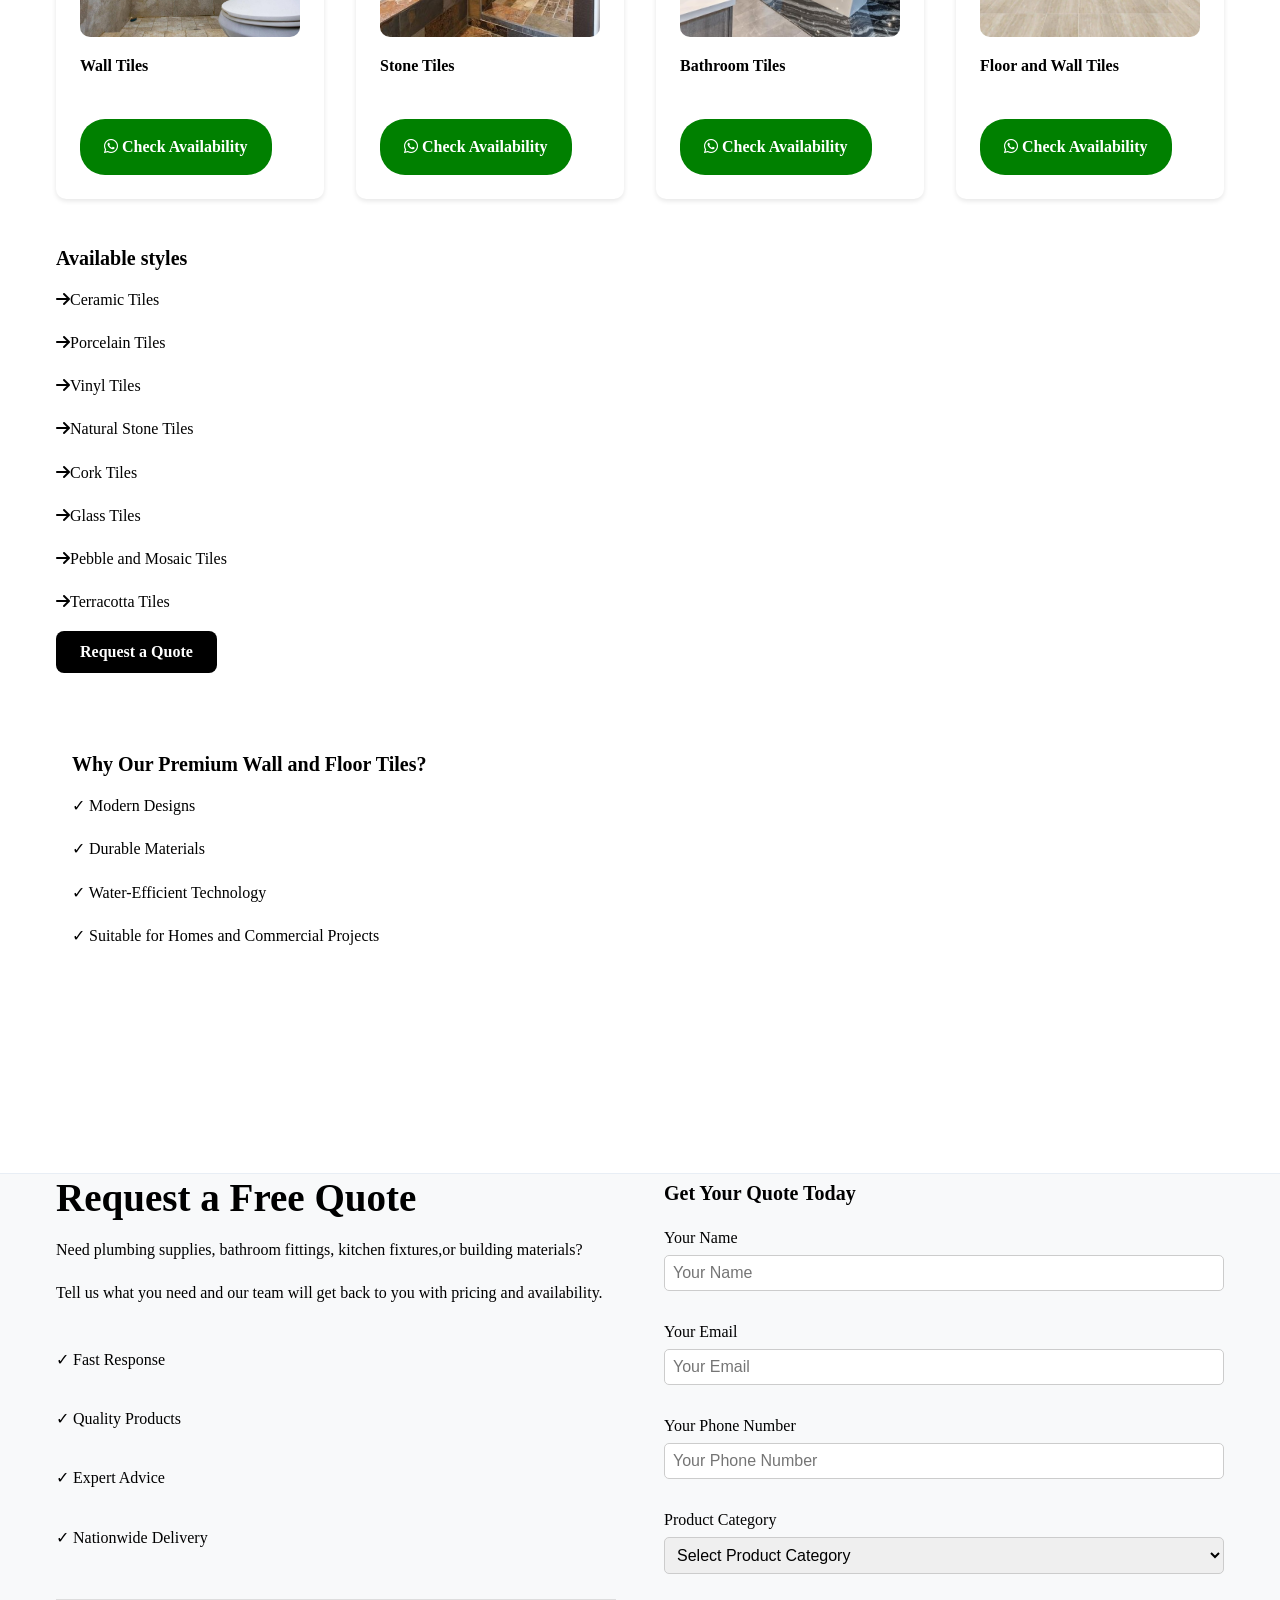
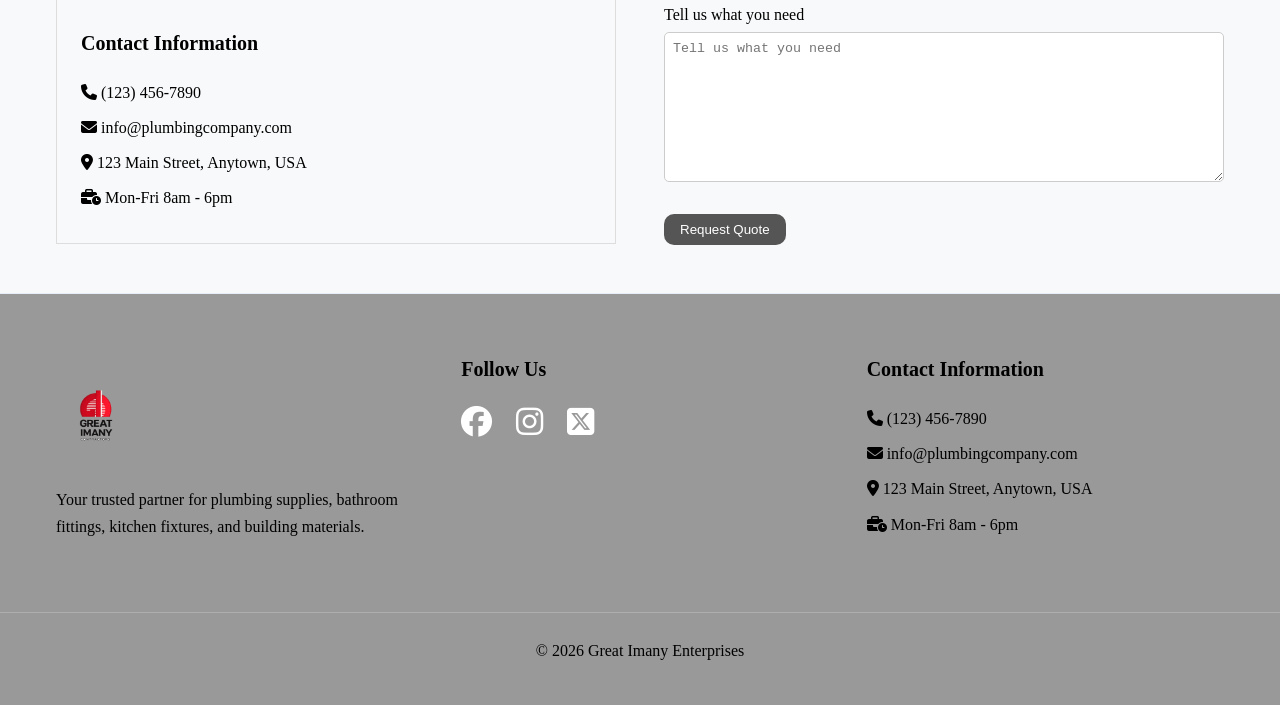
<file: wall_n_floor_tiles.html>
<!DOCTYPE html>
<html lang="en">
<head>
    <meta charset="UTF-8">
    <meta name="viewport" content="width=device-width, initial-scale=1.0">

    <title>Great Imany Enterprises</title>

    

    <link rel="stylesheet" href="CSS/style.css">
    <script src="JS/java.js" defer></script>

    <link rel="stylesheet" href="https://cdnjs.cloudflare.com/ajax/libs/font-awesome/6.5.0/css/all.min.css">

</head>

<body>

    <div class="page">
        <header class="site-header">
            <div class="header-inner">
                
                
                <nav class="navbar">
                    <div class="logo">
                        <a href="index.html">
                            <img src="Assets/logo/Great_Imany_logo.png" alt="logo">
                        </a>
                        
                    </div>
                    <button class="menu-btn" id="menuBtn">
                        <i class="fa-solid fa-bars"></i>
                    </button>
                    

                    <ul class="nav-links" id="navLinks">
                        <li><a href="index.html">Home</a></li>
                        <li><a href="product.html">Products & Services</a></li>
                        <li><a href="about.html">About Us</a></li>
                        <li><a href="contact.html">Contact</a></li>
                    </ul>
                    
                </nav>
            </div>


        </header>
        <div id="overlay"></div>
        <main>
            <section class="section hero wall-n-floor-tile-hero">
                <div>
                    <div class="hero-text fade-in">
                        <h1>Wall & Floor Tiles</h1>
                    </div>
                </div>
            </section>

            <section class="section container">
                <div class="text-measure fade-in">
                    <h2>Premium Wall and Floor Tiles</h2>

                    <p>
                        Discover a range of modern wall and floor tiles designed to
                        combine comfort, style, and performance for residential
                        and commercial spaces.
                    </p>

                </div>

                <div class="cards fade-in">

                    <div class="product-card">
                        <img src="Assets/Images/Ceramic tiles.jpg" alt="floor tiles">
                        <p><strong>Ceramic Tiles</strong></p>
                        <a
                         href="https://wa.me/2348012345678?text=Hello,%20I'm%20interested%20in%20your%20Shower%20Systems.%20Could%20you%20please%20tell%20me%20the%20available%20models,%20prices,%20and%20delivery%20options?"
                         class="order-btn"
                         target="_blank"
                         rel="noopener"
                        >
                        <i class="fa-brands fa-whatsapp"></i>
                        Check Availability
                        </a>
                        
                    </div>

                    <div class="product-card">
                     <img src="Assets/Images/Pebble and Mosaic Tiles.jpg" alt="floor tiles">
                     <p><strong>Pebble and Mosaic Tiles</strong></p>
                        <a
                         href="https://wa.me/2348012345678?text=Hello,%20I'm%20interested%20in%20your%20Shower%20Systems.%20Could%20you%20please%20tell%20me%20the%20available%20models,%20prices,%20and%20delivery%20options?"
                         class="order-btn"
                         target="_blank"
                         rel="noopener"
                        >
                        <i class="fa-brands fa-whatsapp"></i>
                        Check Availability
                        </a>
                    </div>

                    <div class="product-card">
                        <img src="Assets/Images/Vinyl Tiles.jpg" alt="floor tiles">
                        <p><strong>Vinyl Tiles</strong></p>
                        <a
                         href="https://wa.me/2348012345678?text=Hello,%20I'm%20interested%20in%20your%20Shower%20Systems.%20Could%20you%20please%20tell%20me%20the%20available%20models,%20prices,%20and%20delivery%20options?"
                         class="order-btn"
                         target="_blank"
                         rel="noopener"
                        >
                        <i class="fa-brands fa-whatsapp"></i>
                        Check Availability
                        </a>
                    </div>

                    <div class="product-card">
                        <img src="Assets/Images/marble-texture.jpg" alt="floor tiles">
                        <p><strong>Marble Tiles</strong></p>
                        <a
                         href="https://wa.me/2348012345678?text=Hello,%20I'm%20interested%20in%20your%20Shower%20Systems.%20Could%20you%20please%20tell%20me%20the%20available%20models,%20prices,%20and%20delivery%20options?"
                         class="order-btn"
                         target="_blank"
                         rel="noopener"
                        >
                        <i class="fa-brands fa-whatsapp"></i>
                        Check Availability
                        </a>
                    </div>

                    <div class="product-card">
                        <img src="Assets/Images/wall tile.jpg" alt="wall tiles">
                        <p><strong>Wall Tiles</strong></p>
                        <a
                         href="https://wa.me/2348012345678?text=Hello,%20I'm%20interested%20in%20your%20Shower%20Systems.%20Could%20you%20please%20tell%20me%20the%20available%20models,%20prices,%20and%20delivery%20options?"
                         class="order-btn"
                         target="_blank"
                         rel="noopener"
                        >
                        <i class="fa-brands fa-whatsapp"></i>
                         Check Availability
                        </a>
                    </div>

                    <div class="product-card">
                        <img src="Assets/Images/stone tiles.jpg" alt="tiles">
                        <p><strong>Stone Tiles</strong></p>
                        <a
                         href="https://wa.me/2348012345678?text=Hello,%20I'm%20interested%20in%20your%20Shower%20Systems.%20Could%20you%20please%20tell%20me%20the%20available%20models,%20prices,%20and%20delivery%20options?"
                         class="order-btn"
                         target="_blank"
                         rel="noopener"
                        >
                        <i class="fa-brands fa-whatsapp"></i>
                        Check Availability
                        </a>
                    </div>

                    <div class="product-card">
                        <img src="Assets/Images/Bathroom floor and wall tiles.jpg" alt="bathroom tiles">
                        <p><strong>Bathroom Tiles</strong></p>
                        <a
                         href="https://wa.me/2348012345678?text=Hello,%20I'm%20interested%20in%20your%20Shower%20Systems.%20Could%20you%20please%20tell%20me%20the%20available%20models,%20prices,%20and%20delivery%20options?"
                         class="order-btn"
                         target="_blank"
                         rel="noopener"
                        >
                        <i class="fa-brands fa-whatsapp"></i>
                        Check Availability
                        </a>
                    </div>

                    <div class="product-card">
                        <img src="Assets/Images/floor and wall tiles.jpg" alt="floor and wall tiles">
                        <p><strong>Floor and Wall Tiles</strong></p>
                        <a
                         href="https://wa.me/2348012345678?text=Hello,%20I'm%20interested%20in%20your%20Shower%20Systems.%20Could%20you%20please%20tell%20me%20the%20available%20models,%20prices,%20and%20delivery%20options?"
                         class="order-btn"
                         target="_blank"
                         rel="noopener"
                        >
                        <i class="fa-brands fa-whatsapp"></i>
                        Check Availability
                        </a>
                    </div>
                </div>

                <div class="fade-in">
                    <h4>Available styles</h4>
                    <p><i class="fa-solid fa-arrow-right"></i>Ceramic Tiles</p>
                    <p><i class="fa-solid fa-arrow-right"></i>Porcelain Tiles</p>
                    <p><i class="fa-solid fa-arrow-right"></i>Vinyl Tiles</p>
                    <p><i class="fa-solid fa-arrow-right"></i>Natural Stone Tiles</p>
                    <p><i class="fa-solid fa-arrow-right"></i>Cork Tiles</p>
                    <p><i class="fa-solid fa-arrow-right"></i>Glass Tiles</p>
                    <p><i class="fa-solid fa-arrow-right"></i>Pebble and Mosaic Tiles</p>
                    <p><i class="fa-solid fa-arrow-right"></i>Terracotta Tiles</p>
                </div>
                <a href="#quote" class="btn-primary">Request a Quote</a>

                <div class="section fade-in">
                    <h4>Why Our Premium Wall and Floor Tiles?</h4>

                    <p>✓ Modern Designs</p>
                    <p>✓ Durable Materials</p>
                    <p>✓ Water-Efficient Technology</p>
                    <p>✓ Suitable for Homes and Commercial Projects</p>
                </div>

            </section>
               
            <section id="quote" class="section-alt">
                <div class="container quote-section fade-in">
                <div class="quote-info">
                    <h2>Request a Free Quote</h2>
                    <p>
                       Need plumbing supplies, bathroom fittings, kitchen fixtures,or building materials?
                    </p>
                    <p>
                       Tell us what you need and our team will get back to you
                       with pricing and availability.
                    </p>
                    <div class="quote-features">
                        <p>✓ Fast Response</p>
                        <p>✓ Quality Products</p>
                        <p>✓ Expert Advice</p>
                        <p>✓ Nationwide Delivery</p>
                    </div>

                    <div class="contact-details">
                       <h4>Contact Information</h4>
                       <p><strong><i class="fa-solid fa-phone"></i></strong> (123) 456-7890</p>
                       <p><strong><i class="fa-solid fa-envelope"></i></strong> info@plumbingcompany.com</p>
                       <p><strong><i class="fa-solid fa-location-dot"></i></strong> 123 Main Street, Anytown, USA</p>
                       <p><strong><i class="fa-solid fa-business-time"></i></strong> Mon-Fri 8am - 6pm</p>  
                    </div>


                </div>


                <div class="quote-info">
                    <h4>Get Your Quote Today</h4>
                <form class="quote-form">
                    <div class="form-group">
                        <label for="name">Your Name</label>
                        <input type="text" id="name" placeholder="Your Name" required>
                    </div>
                    <div class="form-group">
                        <label for="email">Your Email</label>
                        <input type="email" id="email" placeholder="Your Email" required>
                    </div>
                    <div class="form-group">
                        <label for="phone">Your Phone Number</label>
                        <input type="tel" id="phone" placeholder="Your Phone Number" required>
                    </div>

                    <div class="form-group">
                        <label for="category">Product Category</label>
                        <select id="category" required>
                            <option value="">Select Product Category</option>
                            <option value="plumbing">Plumbing Supplies</option>
                            <option value="bathroom">Bathroom Fittings</option>
                            <option value="kitchen">Kitchen Fixtures</option>
                            <option value="building">Building Materials</option>
                            <option value="decoration">Decoration & Finishing</option>
                        </select>
                    </div>

                    <div class="form-group">
                        <label for="message">Tell us what you need</label>
                        <textarea id="message" placeholder="Tell us what you need" required></textarea>
                    </div>
                    <div class="quote-form button">
                        <button type="submit">Request Quote</button>
                    </div>
                    
                </form>
                </div>
                </div>


            </section>

            <footer class="footer">

                <div class="footer-content fade-in">

                    <div class="footer-column">
                      <div class="logo">
                        <a href="index.html">
                           <img src="Assets/logo/Great_Imany_logo.png" alt="Logo">
                        </a>
                    </div>

                    <p>
                       Your trusted partner for plumbing supplies,
                       bathroom fittings, kitchen fixtures, and building materials.
                    </p>
                </div>

                <div class="footer-column fade-in">
                    <h4>Follow Us</h4>

                    <div class="social-links">
                        <a href="#">
                            <i class="fa-brands fa-facebook"></i>
                        </a>
                        <a href="#">
                            <i class="fa-brands fa-instagram"></i>
                        </a>
                        <a href="#">
                            <i class="fa-brands fa-square-x-twitter"></i>
                        </a>
                    </div>
                </div>

                <div class="footer-column fade-in">
                    <h4>Contact Information</h4>

                   <p><i class="fa-solid fa-phone"></i> (123) 456-7890</p>
                   <p><i class="fa-solid fa-envelope"></i> info@plumbingcompany.com</p>
                   <p><i class="fa-solid fa-location-dot"></i> 123 Main Street, Anytown, USA</p>
                   <p><i class="fa-solid fa-business-time"></i> Mon-Fri 8am - 6pm</p>
                </div>

                </div>

                <div class="footer-bottom">
                    <p>&copy; 2026 Great Imany Enterprises</p>
                </div>

            </footer>
        </main>
    </div>
    <button id="backToTop" class="back-to-top">
        <i class="fa-solid fa-arrow-up"></i>
    </button>

</body>
    
</html>
</file>
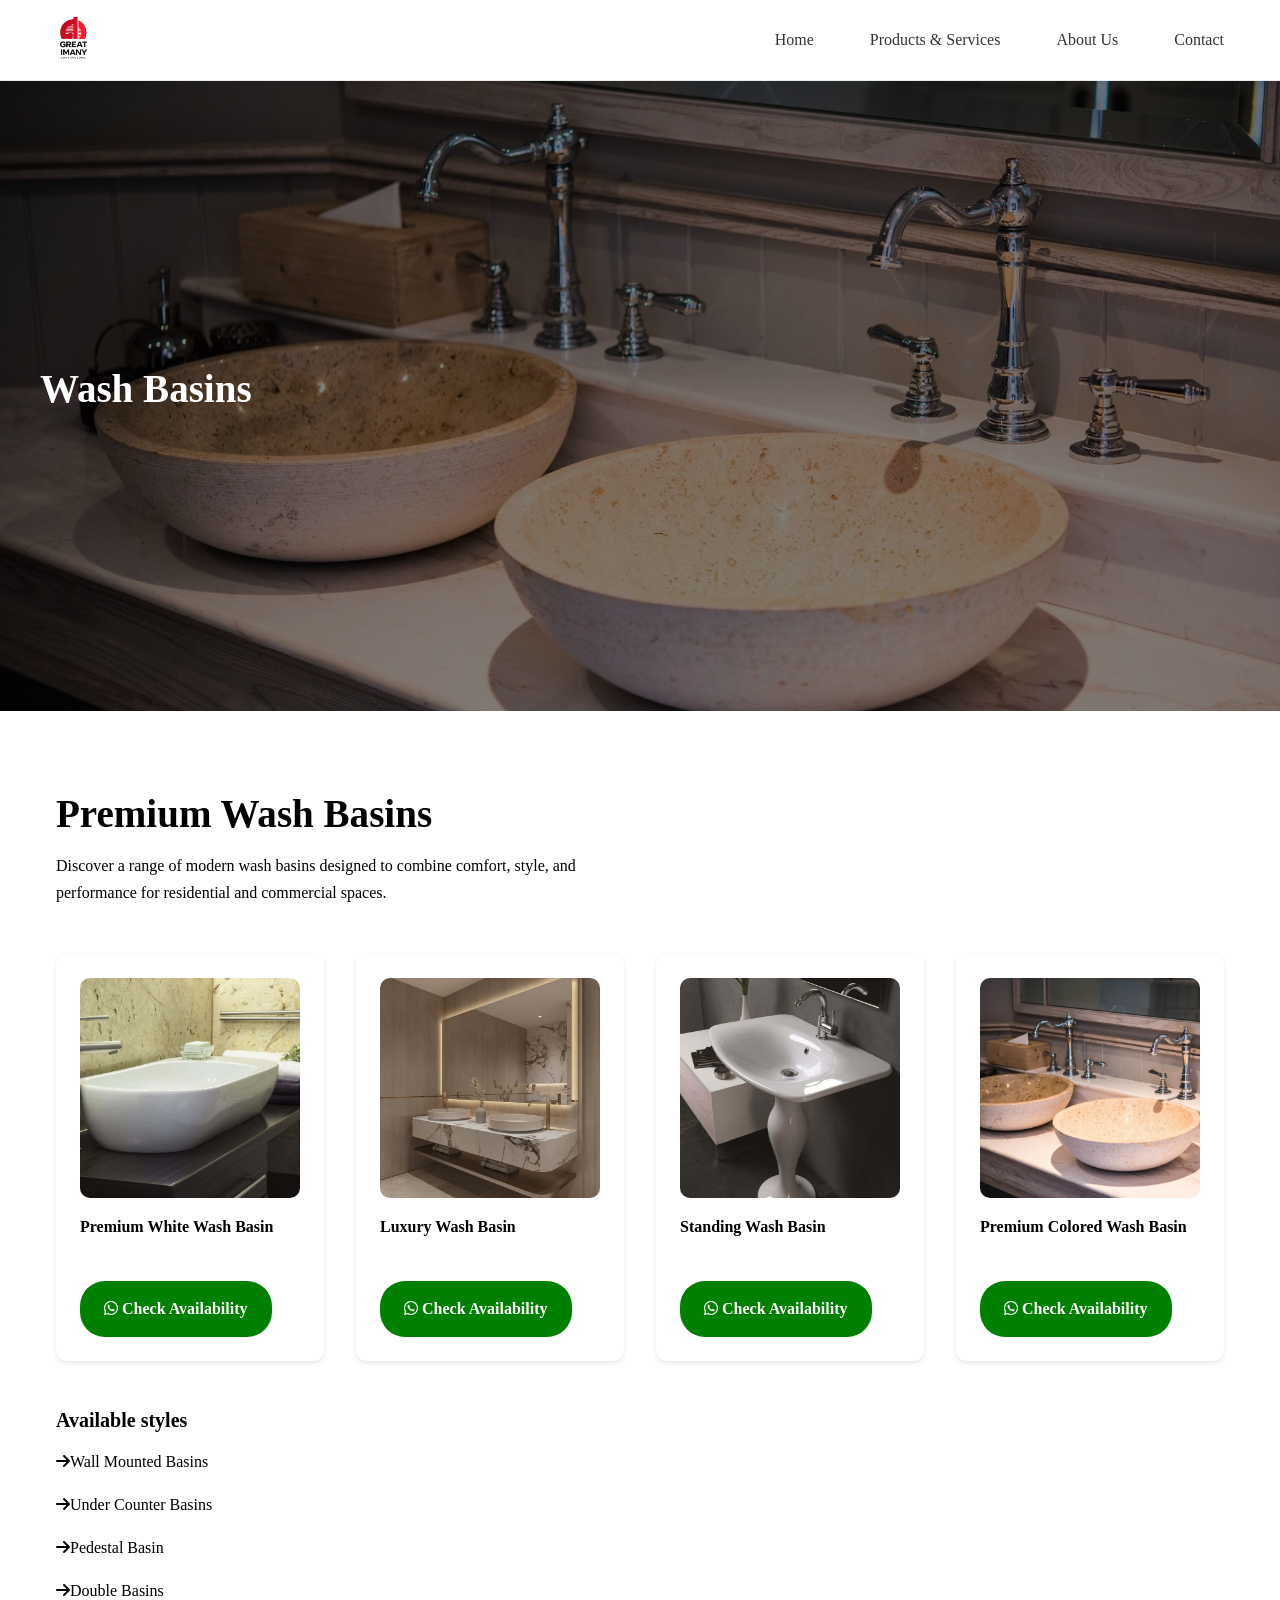
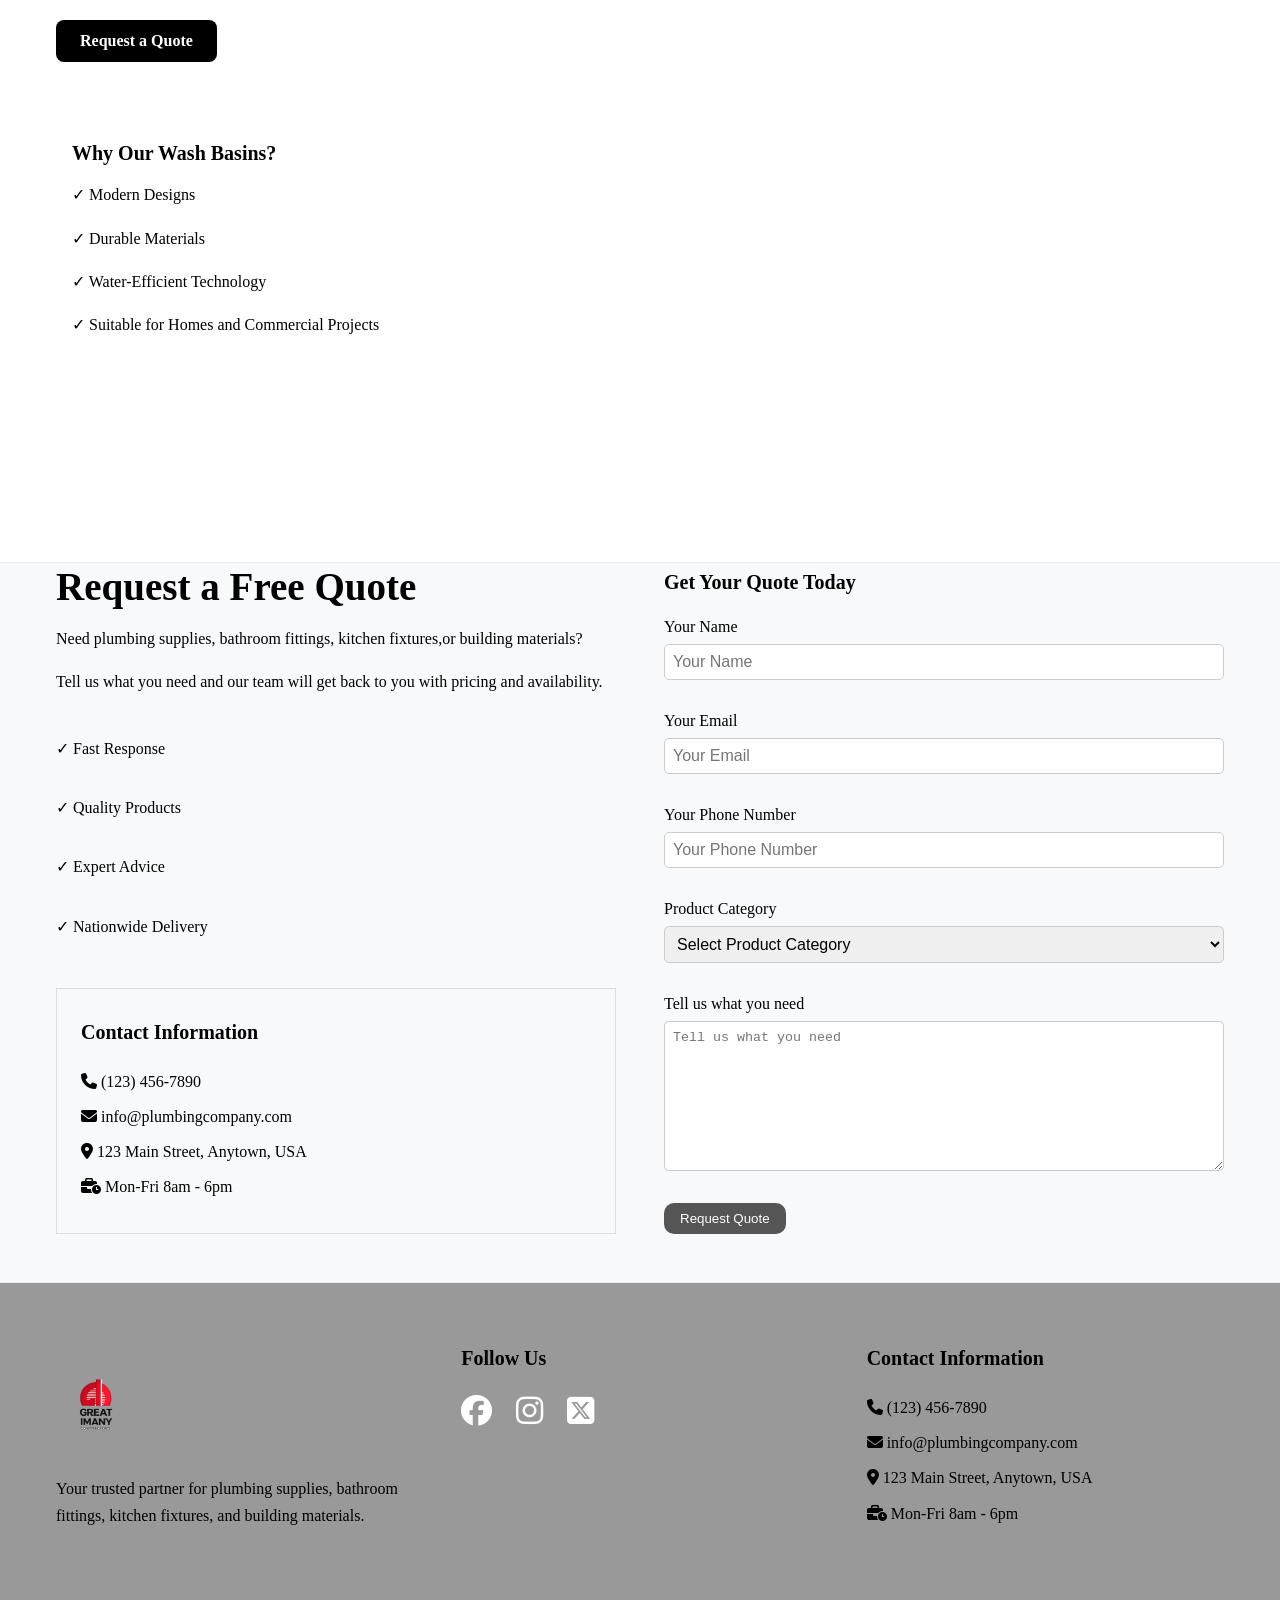
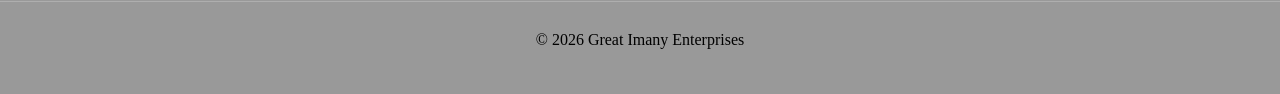
<file: wash_basins.html>
<!DOCTYPE html>
<html lang="en">
<head>
    <meta charset="UTF-8">
    <meta name="viewport" content="width=device-width, initial-scale=1.0">

    <title>Great Imany Enterprises</title>

    

    <link rel="stylesheet" href="CSS/style.css">
    <script src="JS/java.js" defer></script>

    <link rel="stylesheet" href="https://cdnjs.cloudflare.com/ajax/libs/font-awesome/6.5.0/css/all.min.css">

</head>

<body>

    <div class="page">
        <header class="site-header">
            <div class="header-inner">
                
                
                <nav class="navbar">
                    <div class="logo">
                        <a href="index.html">
                            <img src="Assets/logo/Great_Imany_logo.png" alt="logo">
                        </a>
                        
                    </div>
                    <button class="menu-btn" id="menuBtn">
                        <i class="fa-solid fa-bars"></i>
                    </button>
                    

                    <ul class="nav-links" id="navLinks">
                        <li><a href="index.html">Home</a></li>
                        <li><a href="product.html">Products & Services</a></li>
                        <li><a href="about.html">About Us</a></li>
                        <li><a href="contact.html">Contact</a></li>
                    </ul>
                    
                </nav>
            </div>


        </header>
        <div id="overlay"></div>
        <main>
            <section class="section hero wash-basins-hero">
                <div class="fade-in">
                    <div class="hero-text">
                        <h1>Wash Basins</h1>
                    </div>
                </div>
            </section>

            <section class="section container">
                <div class="text-measure fade-in">
                    <h2>Premium Wash Basins</h2>

                    <p>
                        Discover a range of modern wash basins designed to
                        combine comfort, style, and performance for residential
                        and commercial spaces.
                    </p>
                </div>


                <div class="cards fade-in">

                    <div class="product-card">
                        <img src="Assets/Images/white washing hand.jpg" alt="wash basin">
                        <p><strong>Premium White Wash Basin</strong></p>
                        <a
                         href="https://wa.me/2348012345678?text=Hello,%20I'm%20interested%20in%20your%20Shower%20Systems.%20Could%20you%20please%20tell%20me%20the%20available%20models,%20prices,%20and%20delivery%20options?"
                         class="order-btn"
                         target="_blank"
                         rel="noopener"
                        >
                        <i class="fa-brands fa-whatsapp"></i>
                        Check Availability
                        </a>
                        
                    </div>

                    <div class="product-card">
                        <img src="Assets/Images/luxury wash basin.jpg" alt="wash basin">
                        <P><strong>Luxury Wash Basin</strong></P>
                        <a
                         href="https://wa.me/2348012345678?text=Hello,%20I'm%20interested%20in%20your%20Shower%20Systems.%20Could%20you%20please%20tell%20me%20the%20available%20models,%20prices,%20and%20delivery%20options?"
                         class="order-btn"
                         target="_blank"
                         rel="noopener"
                        >
                        <i class="fa-brands fa-whatsapp"></i>
                        Check Availability
                        </a>
                    </div>

                    <div class="product-card">
                        <img src="Assets/Images/standing wash basin.jpg" alt="wash basin">
                        <p><strong>Standing Wash Basin</strong></p>
                        <a
                         href="https://wa.me/2348012345678?text=Hello,%20I'm%20interested%20in%20your%20Shower%20Systems.%20Could%20you%20please%20tell%20me%20the%20available%20models,%20prices,%20and%20delivery%20options?"
                         class="order-btn"
                         target="_blank"
                         rel="noopener"
                        >
                        <i class="fa-brands fa-whatsapp"></i>
                        Check Availability
                        </a>
                    </div>

                    <div class="product-card">
                        <img src="Assets/Images/washing hand bath.jpg" alt="wash basin">
                        <p><strong>Premium Colored Wash Basin</strong></p>
                        <a
                         href="https://wa.me/2348012345678?text=Hello,%20I'm%20interested%20in%20your%20Shower%20Systems.%20Could%20you%20please%20tell%20me%20the%20available%20models,%20prices,%20and%20delivery%20options?"
                         class="order-btn"
                         target="_blank"
                         rel="noopener"
                        >
                        <i class="fa-brands fa-whatsapp"></i>
                        Check Availability
                        </a>
                        
                    </div>
                </div>

                <div class="fade-in">
                    <h4>Available styles</h4>
                    <p><i class="fa-solid fa-arrow-right"></i>Wall Mounted Basins</p>
                    <p><i class="fa-solid fa-arrow-right"></i>Under Counter Basins</p>
                    <p><i class="fa-solid fa-arrow-right"></i>Pedestal Basin</p>
                    <p><i class="fa-solid fa-arrow-right"></i>Double Basins</p>
                </div>
                <a href="#quote" class="btn-primary">Request a Quote</a>

                <div class="section fade-in">
                    <h4>Why Our Wash Basins?</h4>

                    <p>✓ Modern Designs</p>
                    <p>✓ Durable Materials</p>
                    <p>✓ Water-Efficient Technology</p>
                    <p>✓ Suitable for Homes and Commercial Projects</p>
                </div>

            </section>
               
            <section id="quote" class="section-alt">
                <div class="container quote-section fade-in">
                <div class="quote-info">
                    <h2>Request a Free Quote</h2>
                    <p>
                       Need plumbing supplies, bathroom fittings, kitchen fixtures,or building materials?
                    </p>
                    <p>
                       Tell us what you need and our team will get back to you
                       with pricing and availability.
                    </p>
                    <div class="quote-features">
                        <p>✓ Fast Response</p>
                        <p>✓ Quality Products</p>
                        <p>✓ Expert Advice</p>
                        <p>✓ Nationwide Delivery</p>
                    </div>

                    <div class="contact-details">
                       <h4>Contact Information</h4>
                       <p><strong><i class="fa-solid fa-phone"></i></strong> (123) 456-7890</p>
                       <p><strong><i class="fa-solid fa-envelope"></i></strong> info@plumbingcompany.com</p>
                       <p><strong><i class="fa-solid fa-location-dot"></i></strong> 123 Main Street, Anytown, USA</p>
                       <p><strong><i class="fa-solid fa-business-time"></i></strong> Mon-Fri 8am - 6pm</p>  
                    </div>


                </div>


                <div class="quote-info">
                    <h4>Get Your Quote Today</h4>
                <form class="quote-form">
                    <div class="form-group">
                        <label for="name">Your Name</label>
                        <input type="text" id="name" placeholder="Your Name" required>
                    </div>
                    <div class="form-group">
                        <label for="email">Your Email</label>
                        <input type="email" id="email" placeholder="Your Email" required>
                    </div>
                    <div class="form-group">
                        <label for="phone">Your Phone Number</label>
                        <input type="tel" id="phone" placeholder="Your Phone Number" required>
                    </div>

                    <div class="form-group">
                        <label for="category">Product Category</label>
                        <select id="category" required>
                            <option value="">Select Product Category</option>
                            <option value="plumbing">Plumbing Supplies</option>
                            <option value="bathroom">Bathroom Fittings</option>
                            <option value="kitchen">Kitchen Fixtures</option>
                            <option value="building">Building Materials</option>
                            <option value="decoration">Decoration & Finishing</option>
                        </select>
                    </div>

                    <div class="form-group">
                        <label for="message">Tell us what you need</label>
                        <textarea id="message" placeholder="Tell us what you need" required></textarea>
                    </div>
                    <div class="quote-form button">
                        <button type="submit">Request Quote</button>
                    </div>
                    
                </form>
                </div>
                </div>


            </section>

            <footer class="footer">

                <div class="footer-content fade-in">

                    <div class="footer-column">
                      <div class="logo">
                        <a href="index.html">
                           <img src="Assets/logo/Great_Imany_logo.png" alt="Logo">
                        </a>
                    </div>

                    <p>
                       Your trusted partner for plumbing supplies,
                       bathroom fittings, kitchen fixtures, and building materials.
                    </p>
                </div>

                <div class="footer-column fade-in">
                    <h4>Follow Us</h4>

                    <div class="social-links">
                        <a href="#">
                            <i class="fa-brands fa-facebook"></i>
                        </a>
                        <a href="#">
                            <i class="fa-brands fa-instagram"></i>
                        </a>
                        <a href="#">
                            <i class="fa-brands fa-square-x-twitter"></i>
                        </a>
                    </div>
                </div>

                <div class="footer-column fade-in">
                    <h4>Contact Information</h4>

                   <p><i class="fa-solid fa-phone"></i> (123) 456-7890</p>
                   <p><i class="fa-solid fa-envelope"></i> info@plumbingcompany.com</p>
                   <p><i class="fa-solid fa-location-dot"></i> 123 Main Street, Anytown, USA</p>
                   <p><i class="fa-solid fa-business-time"></i> Mon-Fri 8am - 6pm</p>
                </div>

                </div>

                <div class="footer-bottom">
                    <p>&copy; 2026 Great Imany Enterprises</p>
                </div>

            </footer>
        </main>
    </div>
    <button id="backToTop" class="back-to-top">
        <i class="fa-solid fa-arrow-up"></i>
    </button>

</body>
    
</html>
</file>
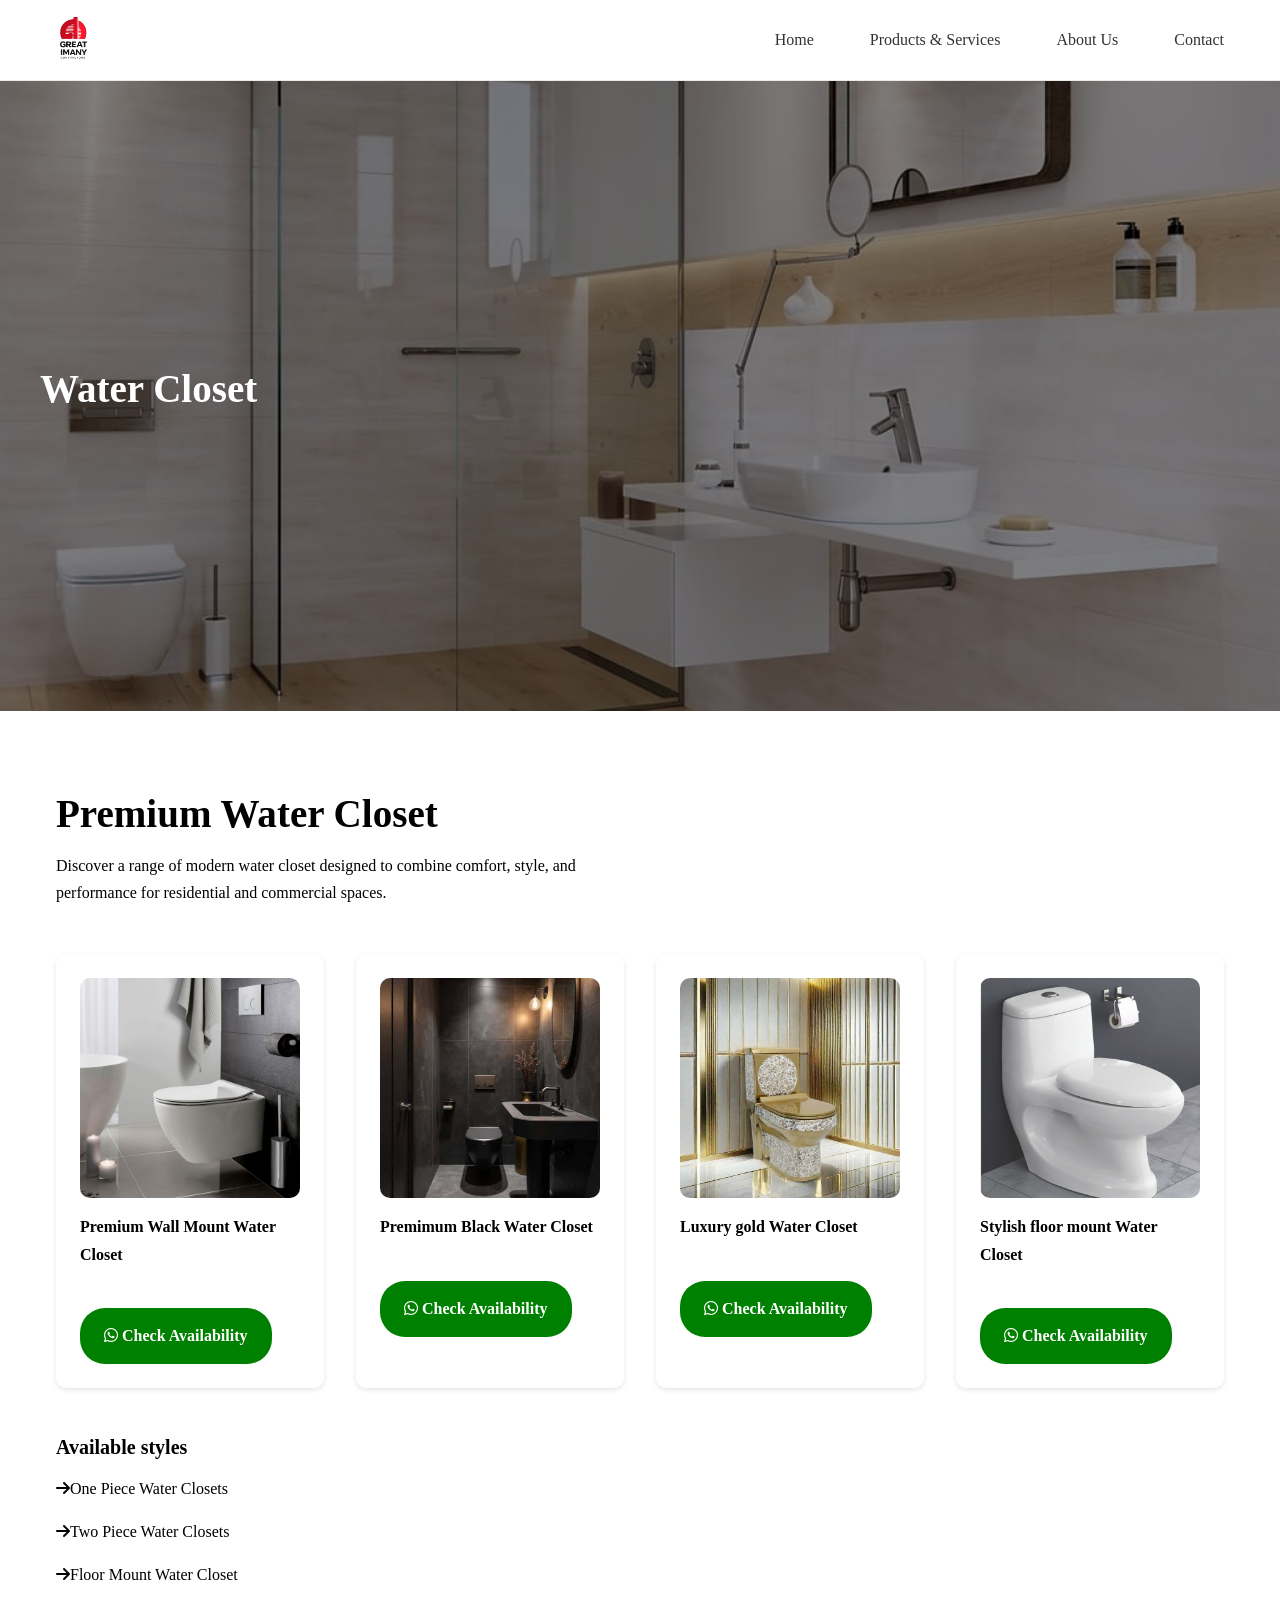
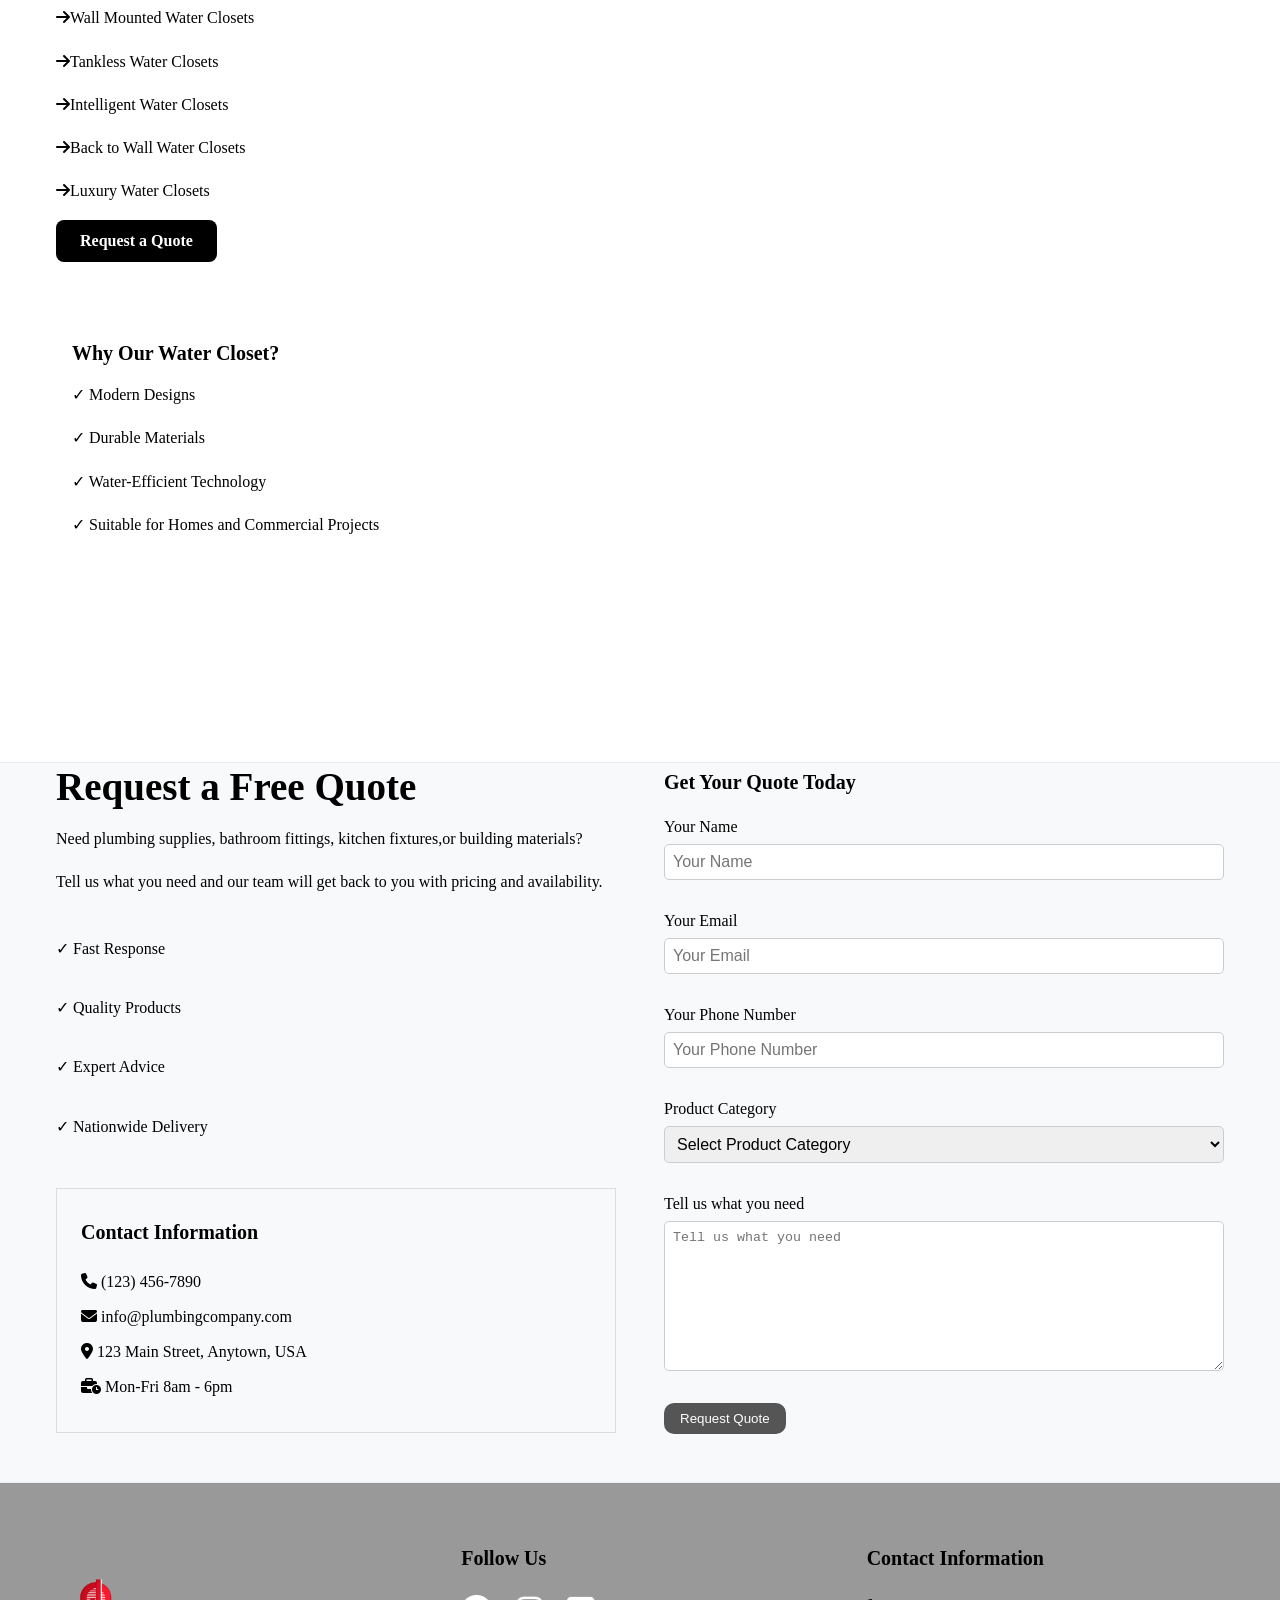
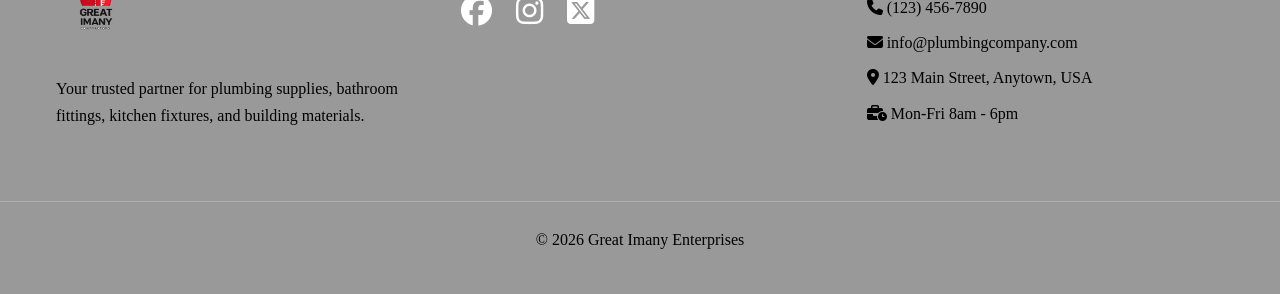
<file: water_closet.html>
<!DOCTYPE html>
<html lang="en">
<head>
    <meta charset="UTF-8">
    <meta name="viewport" content="width=device-width, initial-scale=1.0">

    <title>Great Imany Enterprises</title>

    

    <link rel="stylesheet" href="CSS/style.css">
    <script src="JS/java.js" defer></script>

    <link rel="stylesheet" href="https://cdnjs.cloudflare.com/ajax/libs/font-awesome/6.5.0/css/all.min.css">

</head>

<body>

    <div class="page">
        <header class="site-header">
            <div class="header-inner">
                
                
                <nav class="navbar">
                    <div class="logo">
                        <a href="index.html">
                            <img src="Assets/logo/Great_Imany_logo.png" alt="logo">
                        </a>
                        
                    </div>
                    <button class="menu-btn" id="menuBtn">
                        <i class="fa-solid fa-bars"></i>
                    </button>
                    

                    <ul class="nav-links" id="navLinks">
                        <li><a href="index.html">Home</a></li>
                        <li><a href="product.html">Products & Services</a></li>
                        <li><a href="about.html">About Us</a></li>
                        <li><a href="contact.html">Contact</a></li>
                    </ul>
                    
                </nav>
            </div>


        </header>
        <div id="overlay"></div>
        <main>
            <section class="section hero wc-hero">
                <div class="fade-in">
                    <div class="hero-text">
                        <h1>Water Closet</h1>
                    </div>
                </div>
            </section>

            <section class="section container">
                <div class="text-measure fade-in">
                    <h2>Premium Water Closet</h2>

                    <p>
                        Discover a range of modern water closet designed to
                        combine comfort, style, and performance for residential
                        and commercial spaces.
                    </p>

                </div>

                <div class="cards fade-in">

                    <div class="product-card">
                        <img src="Assets/Images/WC.jpg" alt="water closet">
                        <p><strong>Premium Wall Mount Water Closet</strong></p>
                        <a
                         href="https://wa.me/2348012345678?text=Hello,%20I'm%20interested%20in%20your%20Shower%20Systems.%20Could%20you%20please%20tell%20me%20the%20available%20models,%20prices,%20and%20delivery%20options?"
                         class="order-btn"
                         target="_blank"
                         rel="noopener"
                        >
                        <i class="fa-brands fa-whatsapp"></i>
                        Check Availability
                        </a>
                        
                    </div>

                    <div class="product-card">
                        <img src="Assets/Images/Black wc.jpg" alt="water closet">
                        <p><strong>Premimum Black Water Closet</strong></p>
                        <a
                         href="https://wa.me/2348012345678?text=Hello,%20I'm%20interested%20in%20your%20Shower%20Systems.%20Could%20you%20please%20tell%20me%20the%20available%20models,%20prices,%20and%20delivery%20options?"
                         class="order-btn"
                         target="_blank"
                         rel="noopener"
                        >
                        <i class="fa-brands fa-whatsapp"></i>
                       Check Availability
                        </a>
                    </div>

                    <div class="product-card">
                        <img src="Assets/Images/Luxury WC.jpg" alt="water closet">
                        <p><strong>Luxury gold Water Closet</strong></p>
                        <a
                         href="https://wa.me/2348012345678?text=Hello,%20I'm%20interested%20in%20your%20Shower%20Systems.%20Could%20you%20please%20tell%20me%20the%20available%20models,%20prices,%20and%20delivery%20options?"
                         class="order-btn"
                         target="_blank"
                         rel="noopener"
                        >
                        <i class="fa-brands fa-whatsapp"></i>
                        Check Availability
                        </a>
                    </div>

                    <div class="product-card">
                        <img src="Assets/Images/stylish WC.jpg" alt="water closet">
                        <p><strong>Stylish floor mount Water Closet</strong></p>
                        <a
                         href="https://wa.me/2348012345678?text=Hello,%20I'm%20interested%20in%20your%20Shower%20Systems.%20Could%20you%20please%20tell%20me%20the%20available%20models,%20prices,%20and%20delivery%20options?"
                         class="order-btn"
                         target="_blank"
                         rel="noopener"
                        >
                        <i class="fa-brands fa-whatsapp"></i>
                        Check Availability
                        </a>
                        
                    </div>
                </div>

                <div class="fade-in">
                    <h4>Available styles</h4>
                    <p><i class="fa-solid fa-arrow-right"></i>One Piece Water Closets</p>
                    <p><i class="fa-solid fa-arrow-right"></i>Two Piece Water Closets</p>
                    <p><i class="fa-solid fa-arrow-right"></i>Floor Mount Water Closet</p>
                    <p><i class="fa-solid fa-arrow-right"></i>Wall Mounted Water Closets</p>
                    <p><i class="fa-solid fa-arrow-right"></i>Tankless Water Closets</p>
                    <p><i class="fa-solid fa-arrow-right"></i>Intelligent Water Closets</p>
                    <p><i class="fa-solid fa-arrow-right"></i>Back to Wall Water Closets</p>
                    <p><i class="fa-solid fa-arrow-right"></i>Luxury Water Closets</p>
                </div>
                <a href="#quote" class="btn-primary">Request a Quote</a>

                <div class="section fade-in">
                    <h4>Why Our Water Closet?</h4>

                    <p>✓ Modern Designs</p>
                    <p>✓ Durable Materials</p>
                    <p>✓ Water-Efficient Technology</p>
                    <p>✓ Suitable for Homes and Commercial Projects</p>
                </div>

            </section>
               
            <section id="quote" class="section-alt">
                <div class="container quote-section fade-in">
                <div class="quote-info">
                    <h2>Request a Free Quote</h2>
                    <p>
                       Need plumbing supplies, bathroom fittings, kitchen fixtures,or building materials?
                    </p>
                    <p>
                       Tell us what you need and our team will get back to you
                       with pricing and availability.
                    </p>
                    <div class="quote-features">
                        <p>✓ Fast Response</p>
                        <p>✓ Quality Products</p>
                        <p>✓ Expert Advice</p>
                        <p>✓ Nationwide Delivery</p>
                    </div>

                    <div class="contact-details">
                       <h4>Contact Information</h4>
                       <p><strong><i class="fa-solid fa-phone"></i></strong> (123) 456-7890</p>
                       <p><strong><i class="fa-solid fa-envelope"></i></strong> info@plumbingcompany.com</p>
                       <p><strong><i class="fa-solid fa-location-dot"></i></strong> 123 Main Street, Anytown, USA</p>
                       <p><strong><i class="fa-solid fa-business-time"></i></strong> Mon-Fri 8am - 6pm</p>  
                    </div>


                </div>


                <div class="quote-info">
                    <h4>Get Your Quote Today</h4>
                <form class="quote-form">
                    <div class="form-group">
                        <label for="name">Your Name</label>
                        <input type="text" id="name" placeholder="Your Name" required>
                    </div>
                    <div class="form-group">
                        <label for="email">Your Email</label>
                        <input type="email" id="email" placeholder="Your Email" required>
                    </div>
                    <div class="form-group">
                        <label for="phone">Your Phone Number</label>
                        <input type="tel" id="phone" placeholder="Your Phone Number" required>
                    </div>

                    <div class="form-group">
                        <label for="category">Product Category</label>
                        <select id="category" required>
                            <option value="">Select Product Category</option>
                            <option value="plumbing">Plumbing Supplies</option>
                            <option value="bathroom">Bathroom Fittings</option>
                            <option value="kitchen">Kitchen Fixtures</option>
                            <option value="building">Building Materials</option>
                            <option value="decoration">Decoration & Finishing</option>
                        </select>
                    </div>

                    <div class="form-group">
                        <label for="message">Tell us what you need</label>
                        <textarea id="message" placeholder="Tell us what you need" required></textarea>
                    </div>
                    <div class="quote-form button">
                        <button type="submit">Request Quote</button>
                    </div>
                    
                </form>
                </div>
                </div>


            </section>

            <footer class="footer">

                <div class="footer-content fade-in">

                    <div class="footer-column">
                      <div class="logo">
                        <a href="index.html">
                           <img src="Assets/logo/Great_Imany_logo.png" alt="Kurrent Flow Logo">
                        </a>
                    </div>

                    <p>
                       Your trusted partner for plumbing supplies,
                       bathroom fittings, kitchen fixtures, and building materials.
                    </p>
                </div>

                <div class="footer-column fade-in">
                    <h4>Follow Us</h4>

                    <div class="social-links">
                        <a href="#">
                            <i class="fa-brands fa-facebook"></i>
                        </a>
                        <a href="#">
                            <i class="fa-brands fa-instagram"></i>
                        </a>
                        <a href="#">
                            <i class="fa-brands fa-square-x-twitter"></i>
                        </a>
                    </div>
                </div>

                <div class="footer-column fade-in">
                    <h4>Contact Information</h4>

                   <p><i class="fa-solid fa-phone"></i> (123) 456-7890</p>
                   <p><i class="fa-solid fa-envelope"></i> info@plumbingcompany.com</p>
                   <p><i class="fa-solid fa-location-dot"></i> 123 Main Street, Anytown, USA</p>
                   <p><i class="fa-solid fa-business-time"></i> Mon-Fri 8am - 6pm</p>
                </div>

                </div>

                <div class="footer-bottom">
                    <p>&copy; 2026 Great Imany Enterprises</p>
                </div>

            </footer>
        </main>
    </div>
    <button id="backToTop" class="back-to-top">
        <i class="fa-solid fa-arrow-up"></i>
    </button>

</body>
    
</html>
</file>
<file: CSS/style.css>
* {
    margin: 0;
    padding: 0;
}
*, *::before, *::after {
    box-sizing: border-box;
}
html {
    font-size: var(--text-base);
    scroll-behavior: smooth;
}
html, body {
    overflow-x: hidden;
}
:root {
    /*-- Spacing --*/
    --space-1: 8px;
    --space-2: 16px;
    --space-3: 24px;
    --space-4: 32px;
    --space-5: 48px;
    --space-6: 64px;
    --space-7: 80px;

    /*-- Font Size --*/
    --text-sm: 0.875rem;
    --text-base: 1rem;
    --text-md: 1.25rem;
    --text-lg: 1.563rem;
    --text-xl: 1.953rem;
    --text-2xl: 2.441rem;
    --text-3xl: 3.052rem;
}

body {
    margin: 0;
    font-family: Cambria, Cochin, Georgia, Times, 'Times New Roman', serif;
}

main {
    overflow: hidden;
}
h1 {
    font-size: var(--text-3xl);
}
h2 {
    font-size: var(--text-2xl);
    margin-bottom: var(--space-2);
}
h3 {
    font-size: var(--text-xl);
    margin-bottom: var(--space-2);
}
h4 {
    font-size: var(--text-md);
    margin-bottom: var(--space-2);
}
p {
    font-size: var(--text-base);
    line-height: 1.7;
    margin-bottom: var(--space-2);
}
.site-header {
    background: white;
    position: sticky;
    top: 0;
    z-index: 1000;
    border-bottom: 1px solid #eaeaea;
}
.header-inner {
    padding: var(--space-3);
    display: flex;
    justify-content: space-between;
    align-items: center;
    max-height: 80px;
    position: relative;
}
.page {
    width: 100%;
    overflow: hidden;
}
.hero {
    background-size: cover;
    background-position: center;
    height: 100vh;

    color: white;
    display: flex;
    text-align: left;
    align-items: center;
    justify-content: flex-start;
    padding: 0 var(--space-4);
}
.hero h1 {
    font-size: clamp(2.5rem, 5vw, 3.5rem);
    font-weight: 700;
    margin-bottom: var(--space-2);
}
.hero p {
    font-size: var(--text-base);
    margin-top: var(--space-2);
    margin-bottom: var(--space-2);
}
.hero-text {
    max-width: 600px;
    text-align: left;
    margin: 0;
    padding: var(--space-3);
}
.hero-image img{
    display: block;
    width: 100%;
    border-radius: 10px;
    height: 100vh;
}
.hero-text h1 {
    font-size: var(--text-2xl);
    margin-bottom: var(--space-2);
}
.home-hero {
    background-image: 
    linear-gradient(rgba(0, 0, 0, 0.5), rgba(0, 0, 0, 0.5)),
    url('../Assets/Images/black\ plumber.jpg');

}
.product-hero {
    background-image: 
    linear-gradient(rgba(0,0,0,0.45), rgba(0,0,0,0.45)),
    url(../Assets/Images/black\ plumber.jpg);
    background-size: cover;
    background-position: center;
    padding: var(--space-6) var(--space-2);
    height: 70vh;
}
.kitchen-hero {
    background-image: 
    linear-gradient(rgba(0, 0, 0, 0.5), rgba(0, 0, 0, 0.5)),
    url(../Assets/Images/Quality\ taps.jpg);
    background-size: cover;
    background-position: center;
    padding: var(--space-6) var(--space-2);
    height: 70vh;
}
.shower-hero {
    background-image: 
    linear-gradient(rgba(0, 0, 0, 0.5), rgba(0, 0, 0, 0.5)),
    url(../Assets/Images/showers.jpg);
    background-size: cover;
    background-position: center;
    padding: var(--space-6) var(--space-2);
    height: 70vh;
}
.wash-basins-hero {
    background-image: 
    linear-gradient(rgba(0, 0, 0, 0.5), rgba(0, 0, 0, 0.5)),
    url(../Assets/Images/washing\ hand\ bath.jpg);
    background-size: cover;
    background-position: center;
    padding: var(--space-6) var(--space-2);
    height: 70vh;
}
.wc-hero {
    background-image: 
    linear-gradient(rgba(0, 0, 0, 0.5), rgba(0, 0, 0, 0.5)),
    url(../Assets/Images/WC\ Hero.jpg);
    background-size: cover;
    background-position: center;
    padding: var(--space-6) var(--space-2);
    height: 70vh;
}
.wall-n-floor-tile-hero {
    background-image: 
    linear-gradient(rgba(0, 0, 0, 0.5), rgba(0, 0, 0, 0.5)),
    url(../Assets/Images/floor\ tiles\ hero.jpg);
    background-size: cover;
    background-position: center;
    padding: var(--space-6) var(--space-2);
    height: 70vh;
}
.pipes-hero {
    background-image: 
    linear-gradient(rgba(0, 0, 0, 0.5), rgba(0, 0, 0, 0.5)),
    url(../Assets/Images/pipe\ for\ sink.jpg);
    background-size: cover;
    background-position: center;
    padding: var(--space-6) var(--space-2);
    height: 70vh;
}
.about-hero {
    background-image: 
    linear-gradient(rgba(0, 0, 0, 0.5), rgba(0, 0, 0, 0.5)),
    url(../Assets/Images/working\ man.jpg);
    background-size: cover;
    background-position: center;
    padding: var(--space-6) var(--space-2);
    height: 70vh;
}
.contact-hero {
    background-image: 
    linear-gradient(rgba(0, 0, 0, 0.5), rgba(0, 0, 0, 0.5)),
    url(../Assets/Images/a-male-plumber.jpg);
    background-size: cover;
    background-position: center;
    padding: var(--space-6) var(--space-2);
    height: 70vh;
}

/* product search */
.product-search {
    max-width: 700px;
    margin: 0 auto var(--space-5);
    position: relative;
}
.product-search input {
    width: 100%;
    padding: var(--space-2) var(--space-6) var(--space-2) var(--space-3);
    border: 1px solid #ddd;
    border-radius: 50px;
    font-size: var(--text-base);
    box-shadow: 0 2px 10px rgba(0,0,0,0.08);
    outline: none;
}
.product-search button {
    position: absolute;
    right: 6px;
    top: 50%;
    transform: translateY(-50%);

    width: 46px;
    height: 46px;

    border: none;
    border-radius: 50%;
    background: black;
    color: white;
    cursor: pointer;
}
.product-search button:hover {
    background: #999;
}
.no-results{
    display:none;
    text-align:center;
    margin-top:20px;
    color:#777;
    font-size:1rem;
}
.blur{

    filter: blur(5px);

    opacity:.4;

    transition:.3s;

    pointer-events:none;

}
#searchResults{

    position:absolute;

    width:100%;

    background:white;

    border-radius:10px;

    box-shadow:0 10px 30px rgba(0,0,0,.15);

    display:none;

    z-index:1000;

}

#overlay{

    position:fixed;
    inset:0;

    background:rgba(0,0,0,.3);

    -webkit-backdrop-filter:blur(4px);
    backdrop-filter:blur(4px);

    opacity:0;
    visibility:hidden;

    transition:.3s;

    z-index:998;
}
#overlay.show{

    opacity:1;
    visibility:visible;

}
body.no-scroll{

    overflow:hidden;

}

/* Navbar */
.navbar {
    display: flex;
    justify-content: space-between;
    align-items: center;
    padding: var(--space-1) var(--space-2);
    width: 100%;
}
.nav-links {
    display: flex;
    gap: var(--space-3);
    padding: 0;
    margin: 0;
    list-style: none;
}
.nav-links  a {
    position: relative;
    text-decoration: none;
    border-radius: 25px;
    padding: var(--space-1) var(--space-2);
    font-weight: 500;
    color: #333;
}
.nav-links a:hover {
    background-color: red;
    color: #fff;
}
.logo {
    font-size: var(--text-xl);
    font-weight: bold;
}
.logo img{
    display: block;
    height: 100px;
    width: auto;
}
.menu-btn {
    display: none;
    background: none;
    border: none;
    font-size: var(--text-2xl);
    cursor: pointer;
}
.menu-toggle {
    display: none;
}
.menu-icon {
    display: none;
    font-size: var(--text-lg);
    cursor: pointer;
    -webkit-user-select: none;
    user-select: none;
}
/* Buttons */
.Btn {
    display: inline-block;
    padding: var(--space-2) var(--space-3);
    margin-top: var(--space-3);
    background-color: red;
    border-radius: 25px;
    color: white;
    text-decoration: none;
    font-weight: 600;
    transition: background 0.3s ease;
}
.Btn:hover {
    color: red;
    background-color: #999;
    transform: translate(-2px);
}
.btn-primary {
    display: inline-block;
    background: black;
    color: white;
    text-decoration: none;
    padding: 12px 24px;
    border-radius: 8px;
    font-weight: 600;
    transition: background 0.3s ease;
}
.btn-primary:hover {
    background: #999;
}
.order-btn {
    display: inline-block;
    padding: var(--space-2) var(--space-3);
    margin-top: var(--space-3);
    background-color: green;
    border-radius: 25px;
    color: white;
    text-decoration: none;
    font-weight: 600;
    transition: background 0.3s ease;
}
.order-btn:hover {
    color: green;
    background-color: #999;
    transform: translate(-2px);
}

.container {
    max-width: 1200px;
    padding: 0 var(--space-2);
    margin: 0 auto;
    margin-bottom: var(--space-5);
    color: black;
}
.section {
    padding: var(--space-7) 16px;
    overflow: hidden;
}
.section-header {
    margin-top: var(--space-1);
    margin-bottom: var(--space-5);
}
.section-alt{
    background: #f8f9fa;
    border-top: 1px solid #e8eef5;
    border-bottom: 1px solid #e8eef5;
}
.text-measure {
    max-width: 65ch;
}
.fade-in {
    opacity: 0;
    transform: translateY(30px);
    transition: all .6s ease;
}

.fade-in.show {
    opacity: 1;
    transform: translateY(0);
}

.cards {
    display: grid;
    grid-template-columns: repeat(auto-fit, minmax(250px, 1fr));
    gap: var(--space-4);
    margin-top: var(--space-5);
    margin-bottom: var(--space-5);
    justify-content: center;
}
.card {
    background: white;
    border: #999 2px solid;
    padding: var(--space-3);
    position: relative;
    border-radius: 10px;
    box-shadow: 0 2px 5px rgba(0, 0, 0, 0.1);
    line-height: 1.5;
    transition: transform 0.15s ease, box-shadow 0.15s ease;
}
.product-card {
    width: 100%;
    max-width: 300px;
    background: white;
    padding: var(--space-3);
    position: relative;
    border-radius: 10px;
    box-shadow: 0 2px 5px rgba(0, 0, 0, 0.1);
    line-height: 1.5;
    transition: transform 0.15s ease, box-shadow 0.15s ease;
}
.product-card:hover {
    transform: translateY(-8px);
    box-shadow: 0 4px 10px rgba(0, 0, 0, 0.15);
}
.product-card img {
    width: 100%;
    border-radius: 10px;
    margin-bottom: var(--space-1);
    object-fit: cover;
    height: 220px;

}
.card h4 {
    font-size: var(--text-md);
    margin-top: var(--space-2);
    margin-bottom: var(--space-1);
}
.card p {
    margin-bottom: var(--space-2);
}
.sercice-card {
    background: white;
    border: #999 2px solid;
    padding: var(--space-3);
    position: relative;
    border-radius: 10px;
    box-shadow: 0 2px 5px rgba(0, 0, 0, 0.1);
    line-height: 1.5;
    transition: transform 0.15s ease, box-shadow 0.15s ease;
}
.slider{
    display:flex;
    align-items:center;
    justify-content:center;
    gap:1rem;
}

.slider-container{
    width: 100%;
    max-width:600px;
    overflow:hidden;
}

.review-track{
    display:flex;
    transition:transform .5s ease;
}

.reviews-card{
    display: flex;
    flex-direction: column;
    justify-content: center;
    align-items: center;
    text-align: center;


    min-width:100%;
    padding:var(--space-3);
    box-sizing:border-box;
    color: #ccc;
    background: red;
    border-radius: 10px;
}
.reviews-header {
    align-items: center;
    text-align: center;
    margin-bottom: var(--space-2);
}



.icon {
    font-size: var(--text-2xl);
    margin-right: var(--space-1);
}
.testimonials {
    display: grid;
    grid-template-columns: repeat(auto-fit, minmax(300px, 1fr));
    gap: 2rem;
}
.stars {
    color: #f5c518;
    font-size: var(--text-lg);
    margin-bottom:var(--space-4)
}


.quote-section {
    display: grid;
    grid-template-columns: 1fr 1fr;
    gap: var(--space-5);
    align-items: center;
}
.quote-info {
    display: flex;
    flex-direction: column;
    justify-content: center;
}
.quote-info h4 {
    margin-top: var(--space-1);
    margin-bottom: var(--space-3);
}
.quote-info p {
    margin-bottom: var(--space-2);
}
.quote-features {
    display: grid;
    margin-top: var(--space-3);
    gap: var(--space-2);
}
.contact-details {
    margin-top: var(--space-4);
    padding: var(--space-3);
    border: 1px solid #ddd;
}
.contact-details p {
    margin-bottom: var(--space-1);
}
.quote-form{
    max-width: 600px;
}
.quote-form{
    display: grid;
    grid-template-columns: 1fr;
    gap: var(--space-3);
    align-items: center;
}
.form-group {
    display: flex;
    flex-direction: column;
    margin-bottom: var(--space-1);
}
.form-group label {
    margin-bottom: var(--space-1);
    font-weight: 500;
}

.form-group input,
.form-group select {
    padding: var(--space-1);
    border: 1px solid #ccc;
    border-radius: 5px;
    font-size: var(--text-base);
}
.form-group textarea {
    min-height: 150px;
    resize: vertical;
    padding: var(--space-1);
    border: 1px solid #ccc;
    border-radius: 5px;
}
.quote-form button {
    width: fit-content;
    padding: var(--space-1) var(--space-2);
    background: #555;
    color: white;
    border: none;
    border-radius: 10px;
    cursor: pointer;
    justify-self: start;
}
.quote-form button:hover {
    background-color: #999;
}
.error{
    background: #ffe5e5;
    color: #c0392b;
    padding: 1rem;
    margin-bottom: 1rem;
}
.success{
    background: #e8f8e8;
    color: #2e7d32;
    padding: 1rem;
    margin-bottom: 1rem;
}
.footer {
    background: #999;
    color: black;
}
.footer-content {
    max-width: 1200px;
    margin: 0 auto;

    display: grid;
    grid-template-columns: repeat(3, 1fr);
    gap: var(--space-5);

    padding: var(--space-6) var(--space-2);
}
.footer-column h4 {
    margin-bottom: var(--space-3);
}

.footer-column p {
    margin-bottom: var(--space-1);
}
.footer .logo img {
    max-width: 80px;
    height: auto;
    margin-bottom: var(--space-1);
}
.social-links {
    display: flex;
    gap: var(--space-3);
}

.social-links a {
    color: white;
    font-size: var(--text-xl);
    transition: opacity 0.3s ease;
}

.social-links a:hover {
    opacity: 0.7;
}
.footer-bottom {
    text-align: center;
    padding: var(--space-3);
    border-top: 1px solid rgba(255,255,255,0.2);
}
.back-to-top {
    position: fixed;
    bottom: 20px;
    right: 20px;

    width: 50px;
    height: 50px;

    border: none;
    border-radius: 50%;

    cursor: pointer;

    opacity: 0;
    visibility: hidden;

    transition: all 0.3s ease;

    z-index: 1000;
}

.back-to-top.show {
    opacity: 1;
    visibility: visible;
}
.whatsapp-btn {
    position: fixed;
    bottom: 20px;
    left: 20px;

    width: 60px;
    height: 60px;

    display: flex;
    align-items: center;
    justify-content: center;

    background: #25D366;
    color: white;

    border-radius: 50%;
    text-decoration: none;

    font-size: 2rem;

    box-shadow: 0 4px 12px rgba(0,0,0,0.2);

    z-index: 1000;

    transition: transform 0.3s ease;
}

.whatsapp-btn:hover {
    transform: scale(1.1);
}


@media (max-width: 768px) {
    .menu-btn {
        display: block;
    }
    .nav-links {
        max-height: 0;
        overflow: hidden;
        transition: max-height 0.3s ease;

        display: flex;
        flex-direction: column;

        gap: var(--space-2);
        position: absolute;
        top: 70px;
        left: 0;
        width: 100%;
        z-index: 1001;
        
        background: white;
        gap: var(--space-2);
        padding: 0;
        border-radius: 10px;
        box-shadow: 0 2px 5px rgba(0, 0, 0, 0.1);
    }
    .nav-links.active {
        max-height: 500px;
        padding: var(--space-1) var(--space-2);
    }
    .quote-section {
        grid-template-columns: 1fr;
    }
       .quote-form {
        grid-template-columns: 1fr;
    }
     .footer-content {
        grid-template-columns: 1fr;
        text-align: center;
    }

    .social-links {
        justify-content: center;
    }
    
}
</file>
